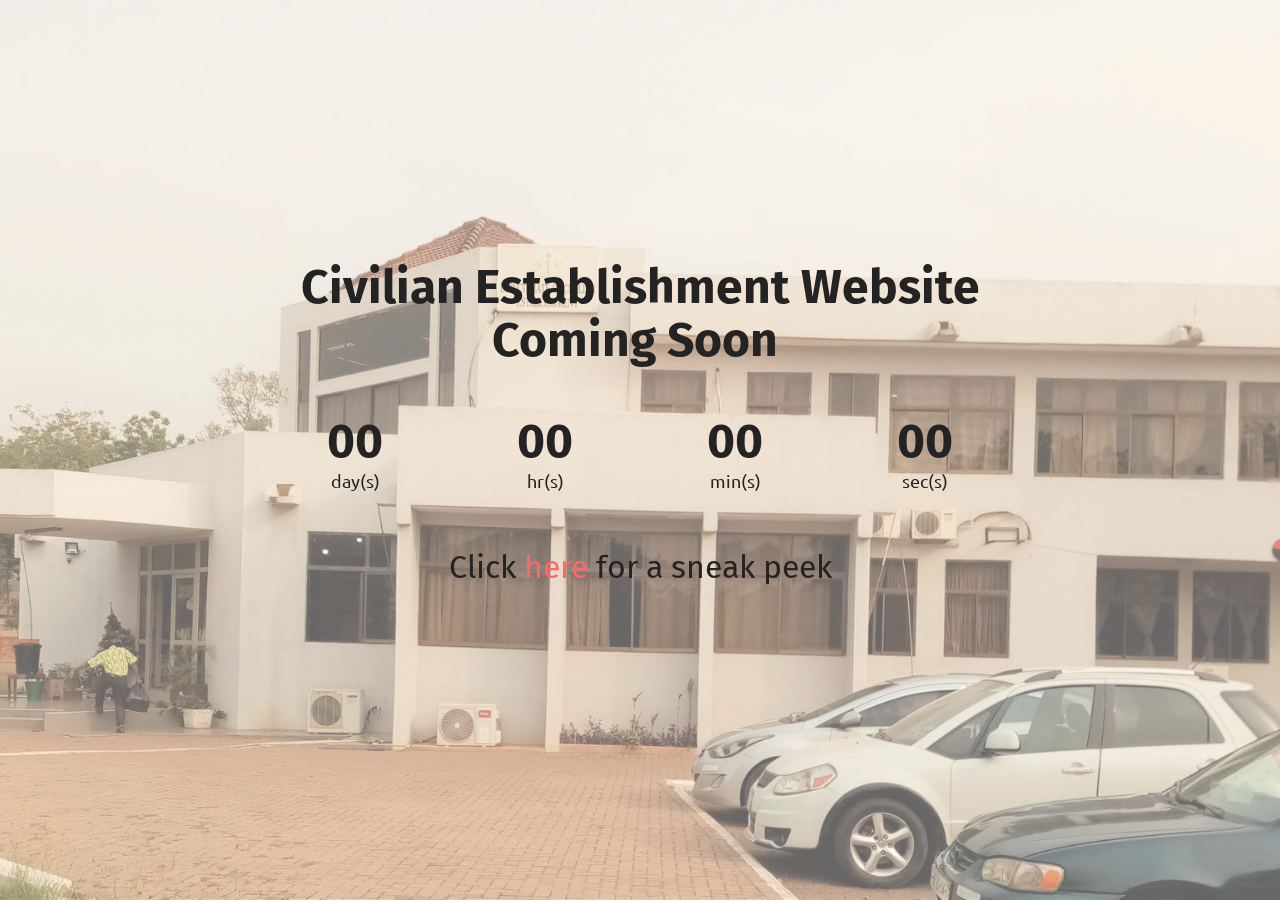
<file: index.html>
<!DOCTYPE html>
<html  >
<head>
  <!-- Site made with Mobirise Website Builder v5.2.0, https://mobirise.com -->
  <meta charset="UTF-8">
  <meta http-equiv="X-UA-Compatible" content="IE=edge">
  <meta name="generator" content="Mobirise v5.2.0, mobirise.com">
  <meta name="viewport" content="width=device-width, initial-scale=1, minimum-scale=1">
  <link rel="shortcut icon" href="assets/images/gaf-logo-102x105.png" type="image/x-icon">
  <meta name="description" content="">
  
  
  <title>Countdown</title>
  <link rel="stylesheet" href="assets/tether/tether.min.css">
  <link rel="stylesheet" href="assets/bootstrap/css/bootstrap.min.css">
  <link rel="stylesheet" href="assets/bootstrap/css/bootstrap-grid.min.css">
  <link rel="stylesheet" href="assets/bootstrap/css/bootstrap-reboot.min.css">
  <link rel="stylesheet" href="assets/theme/css/style.css">
  <link rel="preload" as="style" href="assets/mobirise/css/mbr-additional.css"><link rel="stylesheet" href="assets/mobirise/css/mbr-additional.css" type="text/css">
  
  
  
  
</head>
<body>
  
  <section class="countdown2 cid-snkxSkwR3z mbr-fullscreen mbr-parallax-background" id="countdown2-1i">
    
    <div class="mbr-overlay" style="opacity: 0.4; background-color: rgb(255, 255, 255);">
    </div>
    <div class="container">
        <div class="row justify-content-center">
            <div class="col-lg-8">
                <h3 class="mbr-section-title mb-5 align-center mbr-fonts-style display-2"><strong>Civilian Establishment Website 
</strong><div><strong>Coming Soon&nbsp;</strong></div></h3>
                
                <div class="countdown-cont align-center mb-5">
                    <div class="daysCountdown col-xs-3 col-sm-3 col-md-3" title="day(s)"></div>
                    <div class="hoursCountdown col-xs-3 col-sm-3 col-md-3" title="hr(s)"></div>
                    <div class="minutesCountdown col-xs-3 col-sm-3 col-md-3" title="min(s)"></div>
                    <div class="secondsCountdown col-xs-3 col-sm-3 col-md-3" title="sec(s)"></div>
                    <div class="countdown" data-due-date="2021/03/08."></div>
                </div>
                <p class="mbr-text mb-5 align-center mbr-fonts-style display-5">
                    Click <a href="home.html#slider3-1f" class="text-secondary">here </a>for a sneak peek
                </p>
            </div>
        </div>
       
    </div>
</section>
<section style="background-color: #fff; font-family: -apple-system, BlinkMacSystemFont, 'Segoe UI', 'Roboto', 'Helvetica Neue', Arial, sans-serif; color:#aaa; font-size:12px; padding: 0; align-items: center; display: flex;">
<a href="https://mobirise.site/c"></a>

 
 </section><script src="assets/web/assets/jquery/jquery.min.js"></script>  <script src="assets/popper/popper.min.js"></script>  <script src="assets/tether/tether.min.js"></script>  <script src="assets/bootstrap/js/bootstrap.min.js"></script>  <script src="assets/smoothscroll/smooth-scroll.js"></script>  <script src="assets/countdown/jquery.countdown.min.js"></script>  <script src="assets/parallax/jarallax.min.js"></script>  <script src="assets/theme/js/script.js"></script>  <script src="assets/formoid/formoid.min.js"></script>  
  
  
 <div id="scrollToTop" class="scrollToTop mbr-arrow-up"><a style="text-align: center;"><i class="mbr-arrow-up-icon mbr-arrow-up-icon-cm cm-icon cm-icon-smallarrow-up"></i></a></div>
  </body>
</html>
</file>
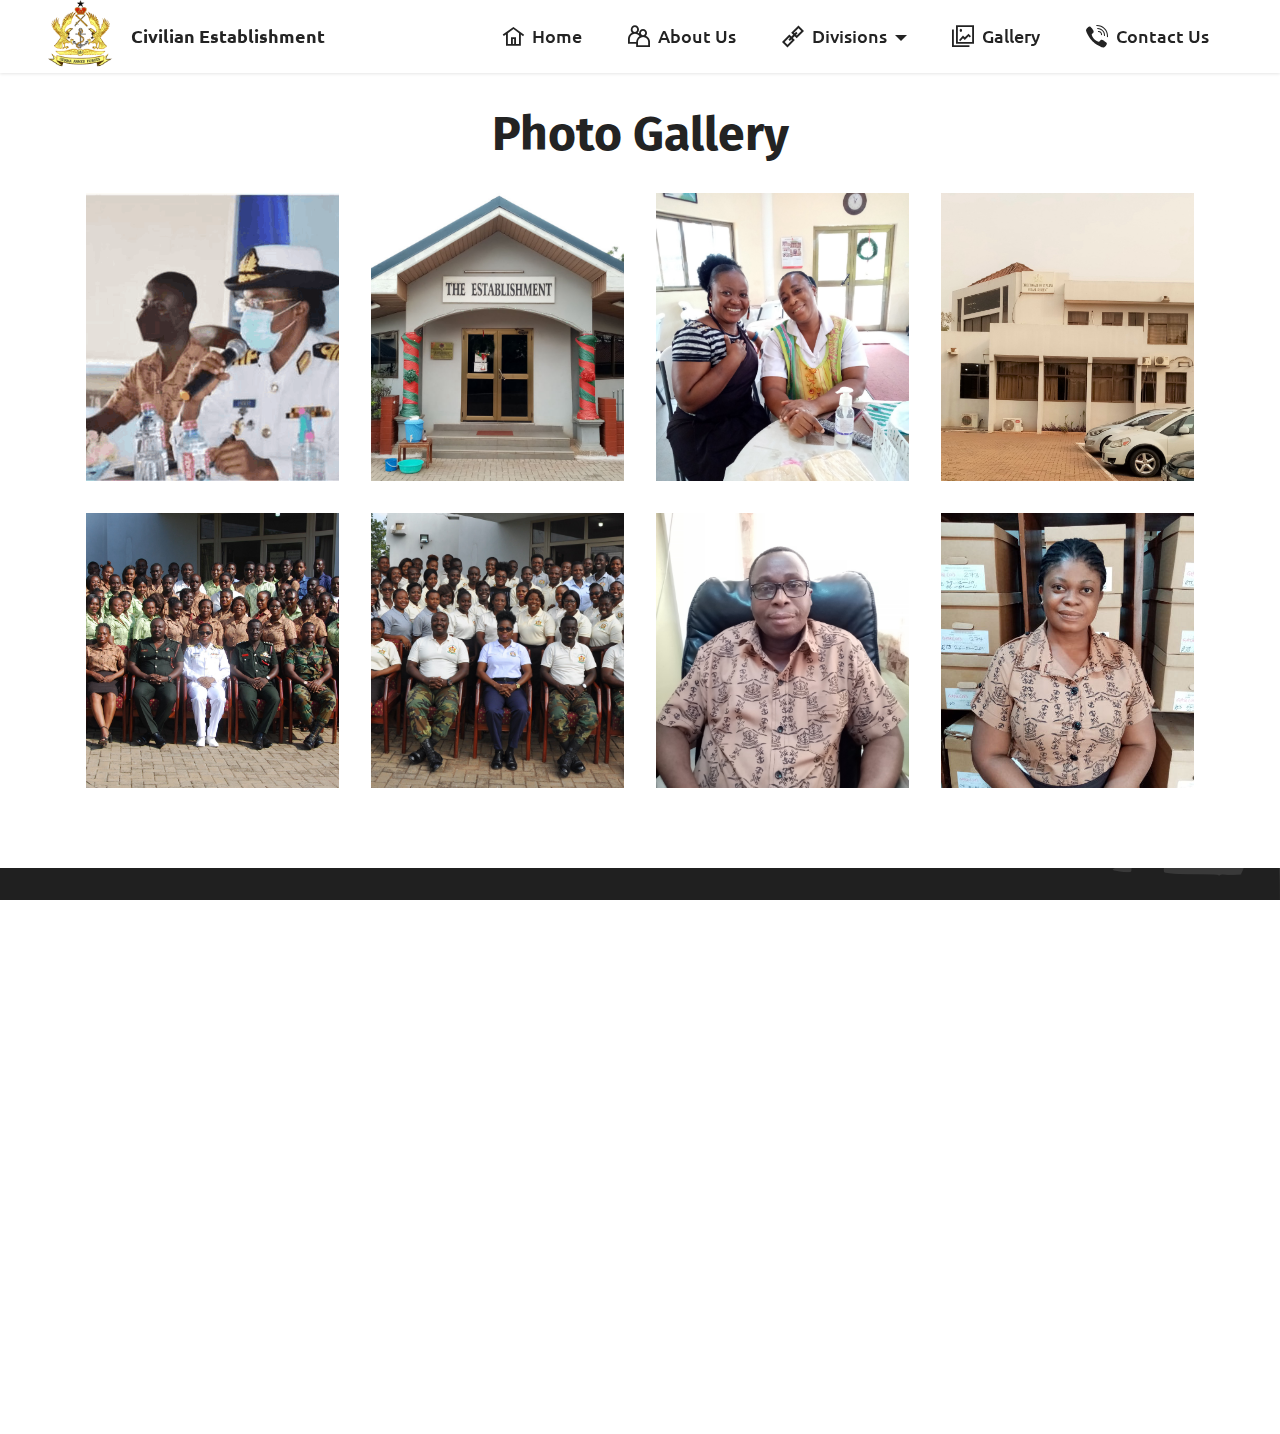
<file: gallery.html>
<!DOCTYPE html>
<html  >
<head>
  <!-- Site made with Mobirise Website Builder v5.2.0, https://mobirise.com -->
  <meta charset="UTF-8">
  <meta http-equiv="X-UA-Compatible" content="IE=edge">
  <meta name="generator" content="Mobirise v5.2.0, mobirise.com">
  <meta name="viewport" content="width=device-width, initial-scale=1, minimum-scale=1">
  <link rel="shortcut icon" href="assets/images/gaf-logo-102x105.png" type="image/x-icon">
  <meta name="description" content="Civilian Establishment Photo Gallery">
  
  
  <title>Gallery</title>
  <link rel="stylesheet" href="assets/web/assets/mobirise-icons2/mobirise2.css">
  <link rel="stylesheet" href="assets/tether/tether.min.css">
  <link rel="stylesheet" href="assets/bootstrap/css/bootstrap.min.css">
  <link rel="stylesheet" href="assets/bootstrap/css/bootstrap-grid.min.css">
  <link rel="stylesheet" href="assets/bootstrap/css/bootstrap-reboot.min.css">
  <link rel="stylesheet" href="assets/dropdown/css/style.css">
  <link rel="stylesheet" href="assets/socicon/css/styles.css">
  <link rel="stylesheet" href="assets/theme/css/style.css">
  <link rel="preload" as="style" href="assets/mobirise/css/mbr-additional.css"><link rel="stylesheet" href="assets/mobirise/css/mbr-additional.css" type="text/css">
  
  
  
  
</head>
<body>
  
  <section class="menu menu3 cid-smLcj5bQIJ" once="menu" id="menu3-7">
    
    <nav class="navbar navbar-dropdown navbar-fixed-top navbar-expand-lg">
        <div class="container-fluid">
            <div class="navbar-brand">
                <span class="navbar-logo">
                    <a href="home.html#slider3-1f">
                        <img src="assets/images/gaf-logo-102x105.png" alt="GAF(CE)" style="height: 4.5rem;">
                    </a>
                </span>
                <span class="navbar-caption-wrap"><a class="navbar-caption text-black text-primary display-7" href="home.html#slider3-1f">Civilian Establishment</a></span>
            </div>
            <button class="navbar-toggler" type="button" data-toggle="collapse" data-target="#navbarSupportedContent" aria-controls="navbarNavAltMarkup" aria-expanded="false" aria-label="Toggle navigation">
                <div class="hamburger">
                    <span></span>
                    <span></span>
                    <span></span>
                    <span></span>
                </div>
            </button>
            <div class="collapse navbar-collapse" id="navbarSupportedContent">
                <ul class="navbar-nav nav-dropdown nav-right" data-app-modern-menu="true"><li class="nav-item"><a class="nav-link link text-black text-primary display-4" href="home.html#slider3-1f"><span class="mobi-mbri mobi-mbri-home mbr-iconfont mbr-iconfont-btn"></span>
                            Home</a></li><li class="nav-item"><a class="nav-link link text-black text-primary display-4" href="home.html#header5-1a"><span class="mobi-mbri mobi-mbri-users mbr-iconfont mbr-iconfont-btn"></span>
                            About Us</a></li>
                    <li class="nav-item dropdown"><a class="nav-link link text-black dropdown-toggle display-4" href="#" data-toggle="dropdown-submenu" aria-expanded="false"><span class="mobi-mbri mobi-mbri-link mbr-iconfont mbr-iconfont-btn"></span>
                            Divisions</a><div class="dropdown-menu"><a class="text-black dropdown-item text-primary display-4" href="home.html#features17-1j" aria-expanded="false"><span class="mobi-mbri mobi-mbri-extension mbr-iconfont mbr-iconfont-btn"></span>DCE-CEO's Office<br></a><a class="text-black dropdown-item text-primary display-4" href="home.html#features16-5" aria-expanded="false"><span class="mobi-mbri mobi-mbri-extension mbr-iconfont mbr-iconfont-btn"></span>Records (DIV I)<br></a><a class="text-black dropdown-item text-primary display-4" href="home.html#features17-f" aria-expanded="false"><span class="mobi-mbri mobi-mbri-extension mbr-iconfont mbr-iconfont-btn"></span>Employment (DIV II)<br></a><a class="text-black dropdown-item text-primary display-4" href="home.html#features16-g" aria-expanded="false"><span class="mobi-mbri mobi-mbri-extension mbr-iconfont mbr-iconfont-btn"></span>Personnel Occurences (DIV III)<br></a><a class="text-black dropdown-item text-primary display-4" href="home.html#features17-h" aria-expanded="false"><span class="mobi-mbri mobi-mbri-extension mbr-iconfont mbr-iconfont-btn"></span>Training/Welfare (DIV IV)<br></a><a class="text-black dropdown-item text-primary display-4" href="home.html#features16-i" aria-expanded="false"><span class="mobi-mbri mobi-mbri-extension mbr-iconfont mbr-iconfont-btn"></span>Pension/Accounts (DIV V)<br></a><a class="text-black dropdown-item text-primary display-4" href="home.html#features17-j" aria-expanded="false"><span class="mobi-mbri mobi-mbri-extension mbr-iconfont mbr-iconfont-btn"></span>Archives (DIV VI)<br></a><a class="text-black dropdown-item text-primary display-4" href="home.html#features16-1e" aria-expanded="false"><span class="mobi-mbri mobi-mbri-extension mbr-iconfont mbr-iconfont-btn"></span>IT&nbsp; Office<br></a></div></li>
                    <li class="nav-item"><a class="nav-link link text-black text-primary display-4" href="gallery.html#gallery4-c"><span class="mobi-mbri mobi-mbri-photo mbr-iconfont mbr-iconfont-btn"></span>Gallery</a></li><li class="nav-item"><a class="nav-link link text-black text-primary display-4" href="home.html#footer2-19"><span class="socicon socicon-viber mbr-iconfont mbr-iconfont-btn"></span>Contact Us</a>
                    </li></ul>
                
                
            </div>
        </div>
    </nav>
</section>

<section class="gallery4 mbr-gallery cid-smLATJA85j" id="gallery4-c">
    

    

    <div class="container">
        <div class="mbr-section-head">
            <h3 class="mbr-section-title mbr-fonts-style align-center m-0 display-2"><strong>Photo Gallery</strong></h3>
            
        </div>
        <div class="row mbr-gallery mt-4">
            <div class="col-12 col-md-6 col-lg-3 item gallery-image">
                <div class="item-wrapper" data-toggle="modal" data-target="#soDrHOjDXO-modal">
                    <img class="w-100" src="assets/images/ce2-593x395.png" alt="" data-slide-to="0" data-target="#lb-soDrHOjDXO">
                    <div class="icon-wrapper">
                        <span class="mobi-mbri mobi-mbri-search mbr-iconfont mbr-iconfont-btn"></span>
                    </div>
                </div>
                
            </div>
            <div class="col-12 col-md-6 col-lg-3 item gallery-image">
                <div class="item-wrapper" data-toggle="modal" data-target="#soDrHOjDXO-modal">
                    <img class="w-100" src="assets/images/the-establishment-canteen-1108x826.jpg" alt="" data-slide-to="1" data-target="#lb-soDrHOjDXO">
                    <div class="icon-wrapper">
                        <span class="mobi-mbri mobi-mbri-search mbr-iconfont mbr-iconfont-btn"></span>
                    </div>
                </div>
                
            </div><div class="col-12 col-md-6 col-lg-3 item gallery-image">
                <div class="item-wrapper" data-toggle="modal" data-target="#soDrHOjDXO-modal">
                    <img class="w-100" src="assets/images/canteen-staff-3120x4160.jpeg" alt="" data-slide-to="2" data-target="#lb-soDrHOjDXO">
                    <div class="icon-wrapper">
                        <span class="mobi-mbri mobi-mbri-search mbr-iconfont mbr-iconfont-btn"></span>
                    </div>
                </div>
                
            </div><div class="col-12 col-md-6 col-lg-3 item gallery-image">
                <div class="item-wrapper" data-toggle="modal" data-target="#soDrHOjDXO-modal">
                    <img class="w-100" src="assets/images/ce-building-4107x2219.jpg" alt="" data-slide-to="3" data-target="#lb-soDrHOjDXO">
                    <div class="icon-wrapper">
                        <span class="mobi-mbri mobi-mbri-search mbr-iconfont mbr-iconfont-btn"></span>
                    </div>
                </div>
                
            </div><div class="col-12 col-md-6 col-lg-3 item gallery-image">
                <div class="item-wrapper" data-toggle="modal" data-target="#soDrHOjDXO-modal">
                    <img class="w-100" src="assets/images/ce-group-picture-2019-3718x1794.jpg" alt="" data-slide-to="4" data-target="#lb-soDrHOjDXO">
                    <div class="icon-wrapper">
                        <span class="mobi-mbri mobi-mbri-search mbr-iconfont mbr-iconfont-btn"></span>
                    </div>
                </div>
                
            </div><div class="col-12 col-md-6 col-lg-3 item gallery-image">
                <div class="item-wrapper" data-toggle="modal" data-target="#soDrHOjDXO-modal">
                    <img class="w-100" src="assets/images/ce-group-picture-2019-2-3194x1599.jpg" alt="" data-slide-to="5" data-target="#lb-soDrHOjDXO">
                    <div class="icon-wrapper">
                        <span class="mobi-mbri mobi-mbri-search mbr-iconfont mbr-iconfont-btn"></span>
                    </div>
                </div>
                
            </div><div class="col-12 col-md-6 col-lg-3 item gallery-image">
                <div class="item-wrapper" data-toggle="modal" data-target="#soDrHOjDXO-modal">
                    <img class="w-100" src="assets/images/oic-it-kponor-divine-kwaku-3103x3370.jpg" alt="" data-slide-to="6" data-target="#lb-soDrHOjDXO">
                    <div class="icon-wrapper">
                        <span class="mobi-mbri mobi-mbri-search mbr-iconfont mbr-iconfont-btn"></span>
                    </div>
                </div>
                
            </div><div class="col-12 col-md-6 col-lg-3 item gallery-image">
                <div class="item-wrapper" data-toggle="modal" data-target="#soDrHOjDXO-modal">
                    <img class="w-100" src="assets/images/oic-division-vi-archives-larbi-regina-506x524.jpg" alt="" data-slide-to="7" data-target="#lb-soDrHOjDXO">
                    <div class="icon-wrapper">
                        <span class="mobi-mbri mobi-mbri-search mbr-iconfont mbr-iconfont-btn"></span>
                    </div>
                </div>
                
            </div>
            
            
        </div>

        <div class="modal mbr-slider" tabindex="-1" role="dialog" aria-hidden="true" id="soDrHOjDXO-modal">
            <div class="modal-dialog" role="document">
                <div class="modal-content">
                    <div class="modal-body">
                        <div class="carousel slide carousel-fade" id="lb-soDrHOjDXO" data-ride="carousel" data-interval="5000">
                            <div class="carousel-inner">
                                <div class="carousel-item active">
                                    <img class="d-block w-100" src="assets/images/ce2-593x395.png" alt="">
                                </div>
                                <div class="carousel-item">
                                    <img class="d-block w-100" src="assets/images/the-establishment-canteen-1108x826.jpg" alt="">
                                </div><div class="carousel-item">
                                    <img class="d-block w-100" src="assets/images/canteen-staff-3120x4160.jpeg" alt="">
                                </div><div class="carousel-item">
                                    <img class="d-block w-100" src="assets/images/ce-building-4107x2219.jpg" alt="">
                                </div><div class="carousel-item">
                                    <img class="d-block w-100" src="assets/images/ce-group-picture-2019-3718x1794.jpg" alt="">
                                </div><div class="carousel-item">
                                    <img class="d-block w-100" src="assets/images/ce-group-picture-2019-2-3194x1599.jpg" alt="">
                                </div><div class="carousel-item">
                                    <img class="d-block w-100" src="assets/images/oic-it-kponor-divine-kwaku-3103x3370.jpg" alt="">
                                </div><div class="carousel-item">
                                    <img class="d-block w-100" src="assets/images/oic-division-vi-archives-larbi-regina-506x524.jpg" alt="">
                                </div>
                                
                                
                            </div>
                            <ol class="carousel-indicators">
                                <li data-slide-to="0" class="active" data-target="#lb-soDrHOjDXO"></li>
                                <li data-slide-to="1" data-target="#lb-soDrHOjDXO"></li><li data-slide-to="2" data-target="#lb-soDrHOjDXO"></li><li data-slide-to="3" data-target="#lb-soDrHOjDXO"></li><li data-slide-to="4" data-target="#lb-soDrHOjDXO"></li><li data-slide-to="5" data-target="#lb-soDrHOjDXO"></li><li data-slide-to="6" data-target="#lb-soDrHOjDXO"></li><li data-slide-to="7" data-target="#lb-soDrHOjDXO"></li>
                                
                                
                            </ol>
                            <a role="button" href="" class="close" data-dismiss="modal" aria-label="Close">
                            </a>
                            <a class="carousel-control-prev carousel-control" role="button" data-slide="prev" href="#lb-soDrHOjDXO">
                                <span class="mobi-mbri mobi-mbri-arrow-prev" aria-hidden="true"></span>
                                <span class="sr-only">Previous</span>
                            </a>
                            <a class="carousel-control-next carousel-control" role="button" data-slide="next" href="#lb-soDrHOjDXO">
                                <span class="mobi-mbri mobi-mbri-arrow-next" aria-hidden="true"></span>
                                <span class="sr-only">Next</span>
                            </a>
                        </div>
                    </div>
                </div>
            </div>
        </div>
    </div>
</section>

<section class="cid-soDpdfLAPK mbr-reveal" id="footer2-1k">

    

    <div class="mbr-overlay" style="opacity: 0.9; background-color: rgb(35, 35, 35);"></div>

    <div class="container">
        <div class="media-container-row content mbr-white">
            <div class="col-12 col-md-4 mbr-fonts-style display-7">
                <p class="mbr-text">
                    <strong>Address</strong>
<br>Directorate of Civilian Establishment<br>General Headquarters<br>Burma Camp&nbsp;<br>
                    Accra<br>
                    <br><strong>Contacts</strong>
<br>Phone : <a href="tel:+233302763539" class="text-primary">+233 302 763 539</a><br>Email : <a href="mailto:cedirectorate@gmail.com" class="text-primary">cedirectorate@gmail.com</a></p>
            </div>
            <div class="col-12 col-md-3 mbr-fonts-style display-7">
                <p class="mbr-text">
                    <strong>Links</strong>
<br><a href="http://gafonline.mil.gh" class="text-primary" target="_blank">Ghana Armed Forces</a><br><a class="text-primary" href="https://gafrecruitment.mil.gh/" target="_blank">Apply to Join GAF</a>&nbsp;<br><a href="http://navy.gafonline.mil.gh" class="text-primary" target="_blank">Ghana Navy</a><br>
<a href="http://mod.gov.gh/" class="text-primary" target="_blank">Ministry of Defence</a><br>
<br></p>
            </div>
            <div class="col-12 col-md-6">
                <div class="google-map"><iframe frameborder="0" style="border:0" src="https://www.google.com/maps/embed/v1/place?key=AIzaSyDk89J4FSunMF33ruMVWJaJht_Ro0kvoXs&amp;q=5.586625, -0.154125" allowfullscreen=""></iframe></div>
            </div>
        </div>
        <div class="footer-lower">
            <div class="media-container-row">
                <div class="col-sm-12">
                    <hr>
                </div>
            </div>
            <div class="media-container-row mbr-white">
                <div class="col-sm-6 copyright">
                    <p class="mbr-text mbr-fonts-style display-7"><em>
                        © Copyright 2021 GHQ(DIT) - All Rights Reserved
                    </em></p>
                </div>
                <div class="col-md-6">
                    
                </div>
            </div>
        </div>
    </div>
</section>
<section style="background-color: #fff; font-family: -apple-system, BlinkMacSystemFont, 'Segoe UI', 'Roboto', 'Helvetica Neue', Arial, sans-serif; color:#aaa; font-size:12px; padding: 0; align-items: center; display: flex;"><a href="https://mobirise.site/v"></a><script src="assets/web/assets/jquery/jquery.min.js"></script>  <script src="assets/popper/popper.min.js"></script>  <script src="assets/tether/tether.min.js"></script>  <script src="assets/bootstrap/js/bootstrap.min.js"></script>  <script src="assets/smoothscroll/smooth-scroll.js"></script>  <script src="assets/dropdown/js/nav-dropdown.js"></script>  <script src="assets/dropdown/js/navbar-dropdown.js"></script>  <script src="assets/touchswipe/jquery.touch-swipe.min.js"></script>  <script src="assets/theme/js/script.js"></script>  
  
  
 <div id="scrollToTop" class="scrollToTop mbr-arrow-up"><a style="text-align: center;"><i class="mbr-arrow-up-icon mbr-arrow-up-icon-cm cm-icon cm-icon-smallarrow-up"></i></a></div>
  </body>
</html>
</file>
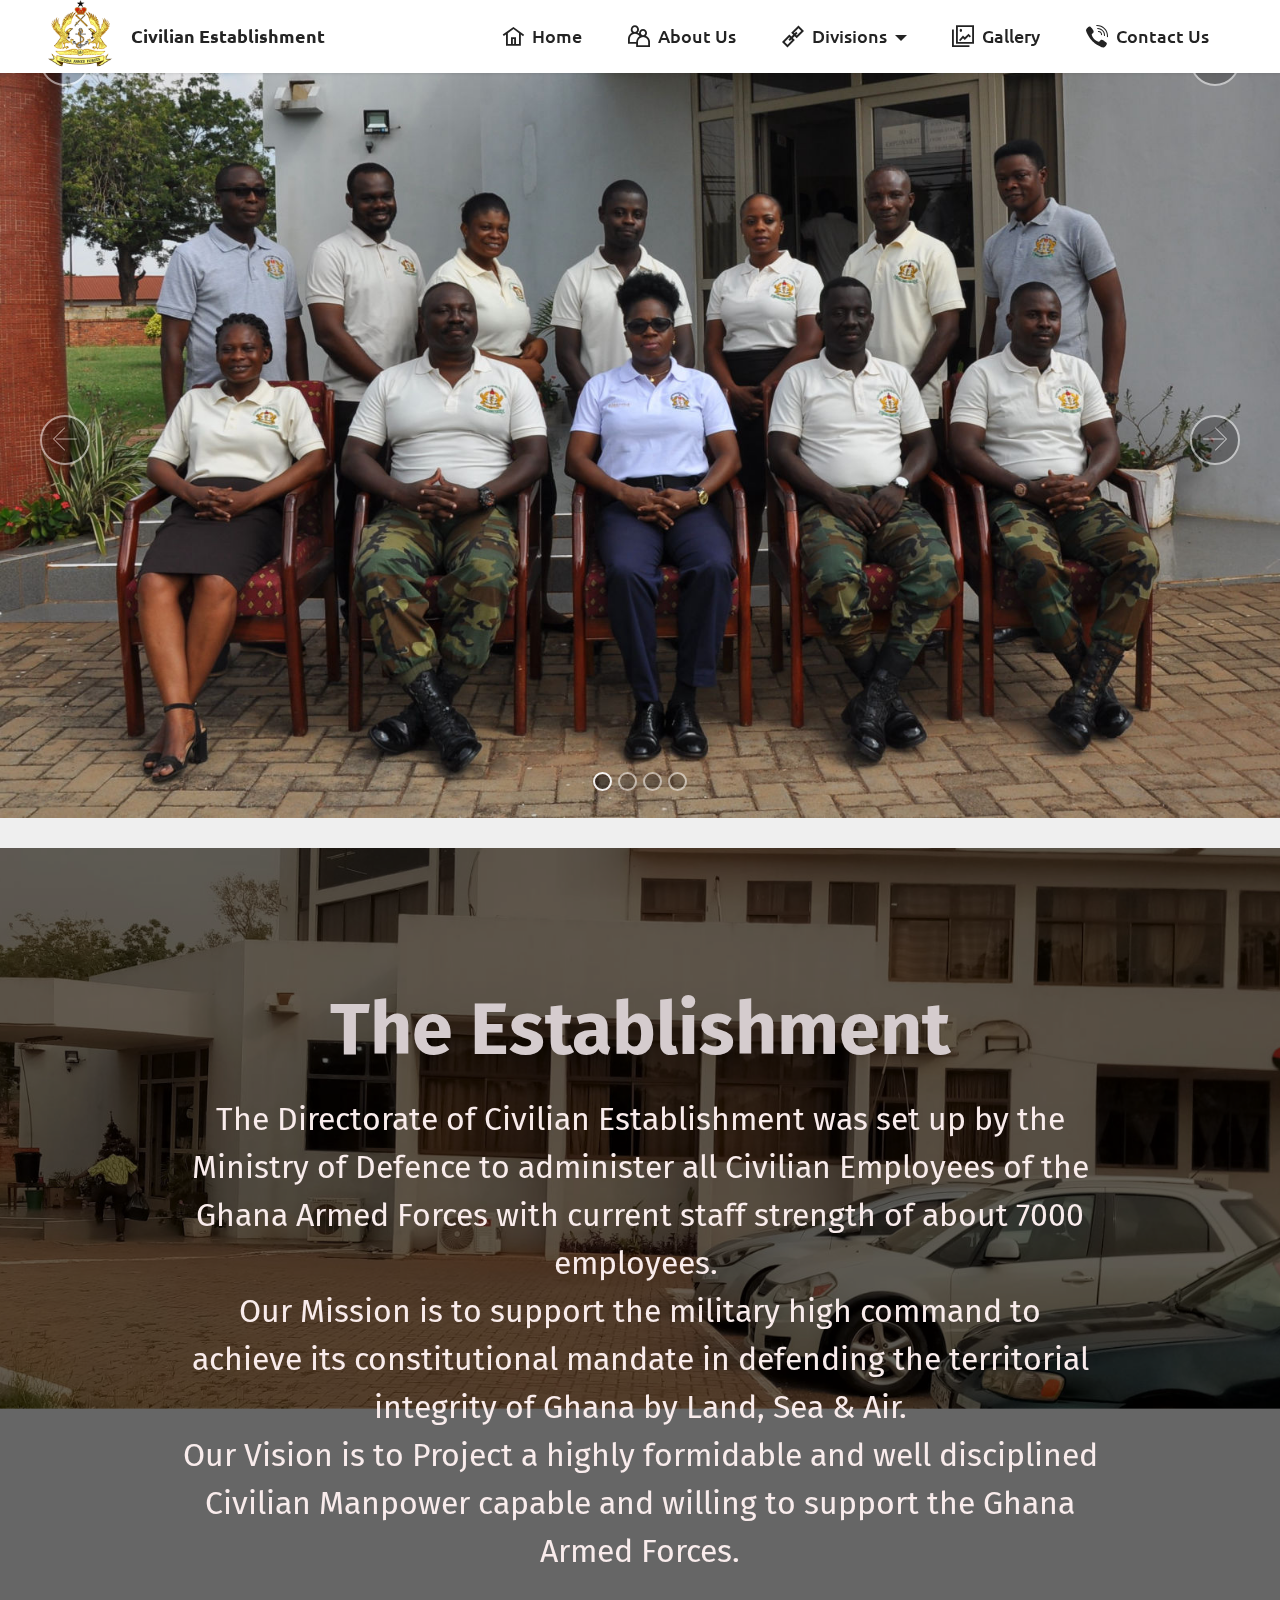
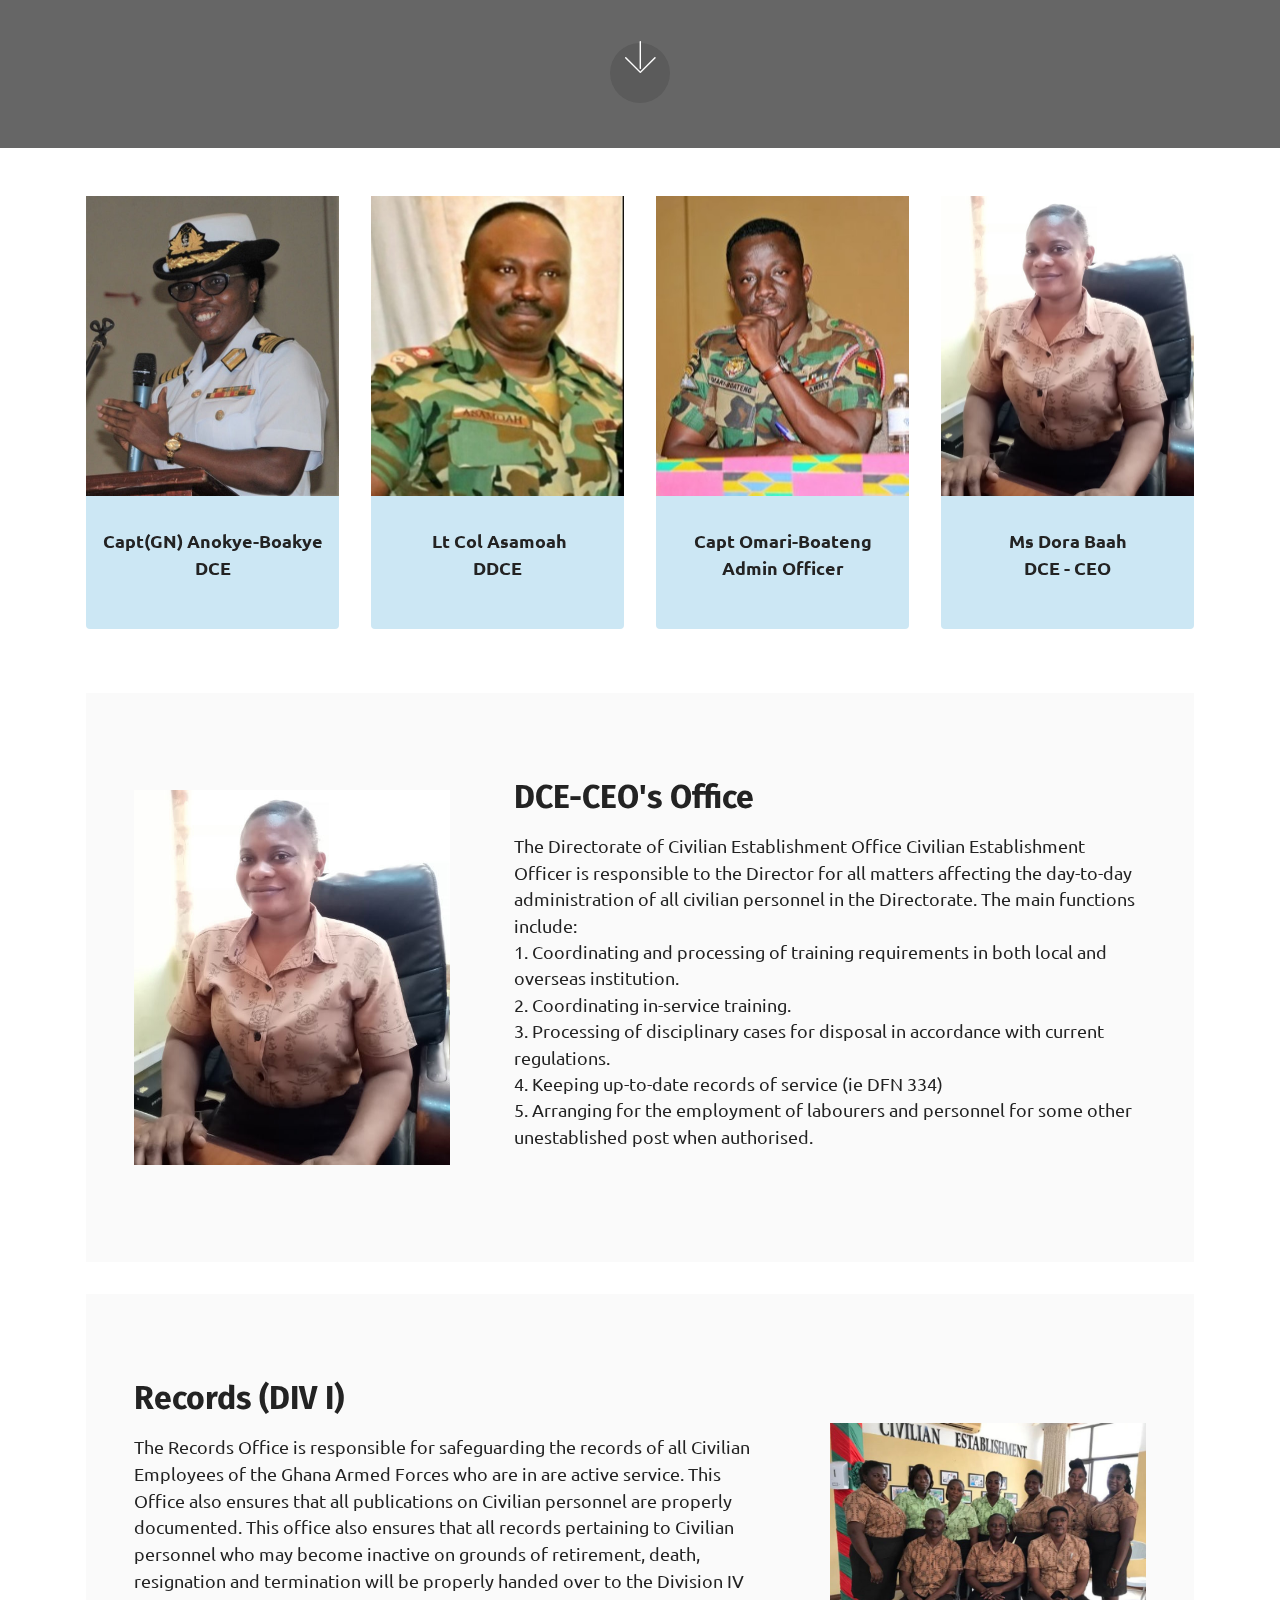
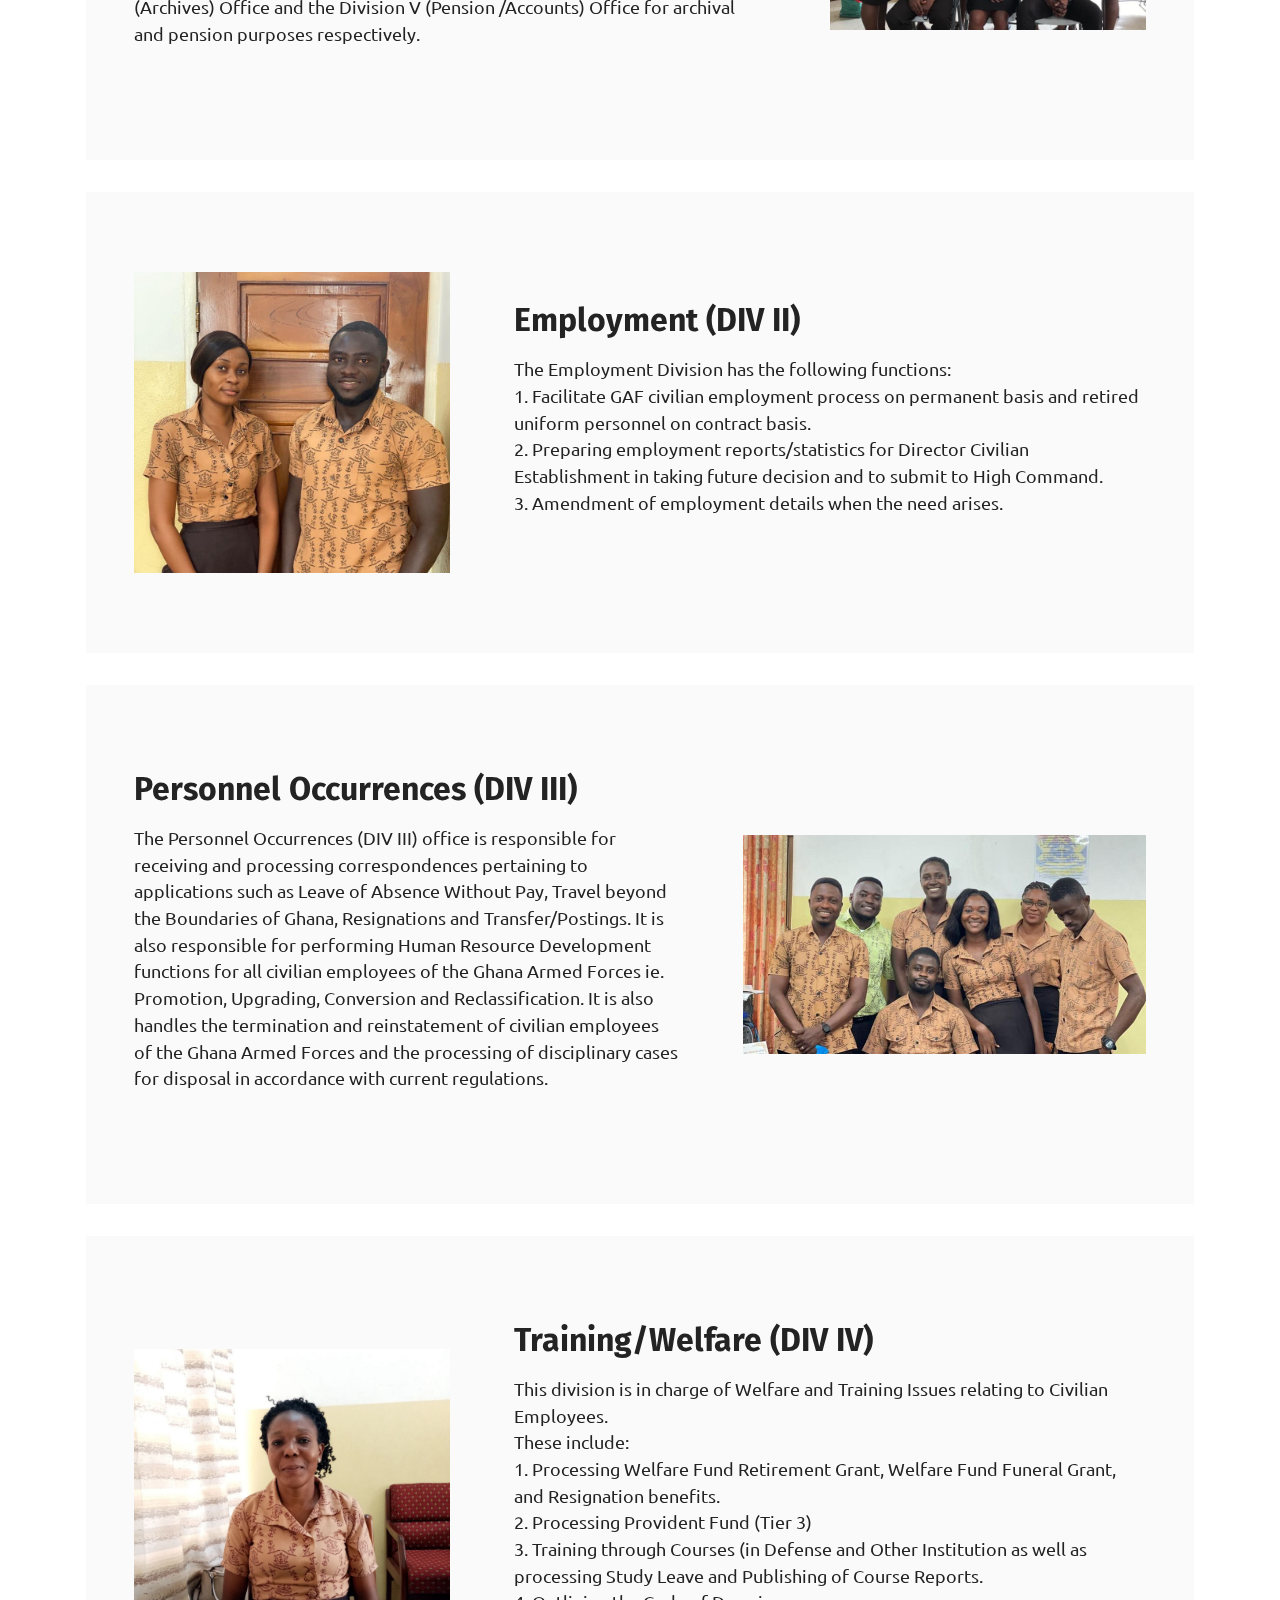
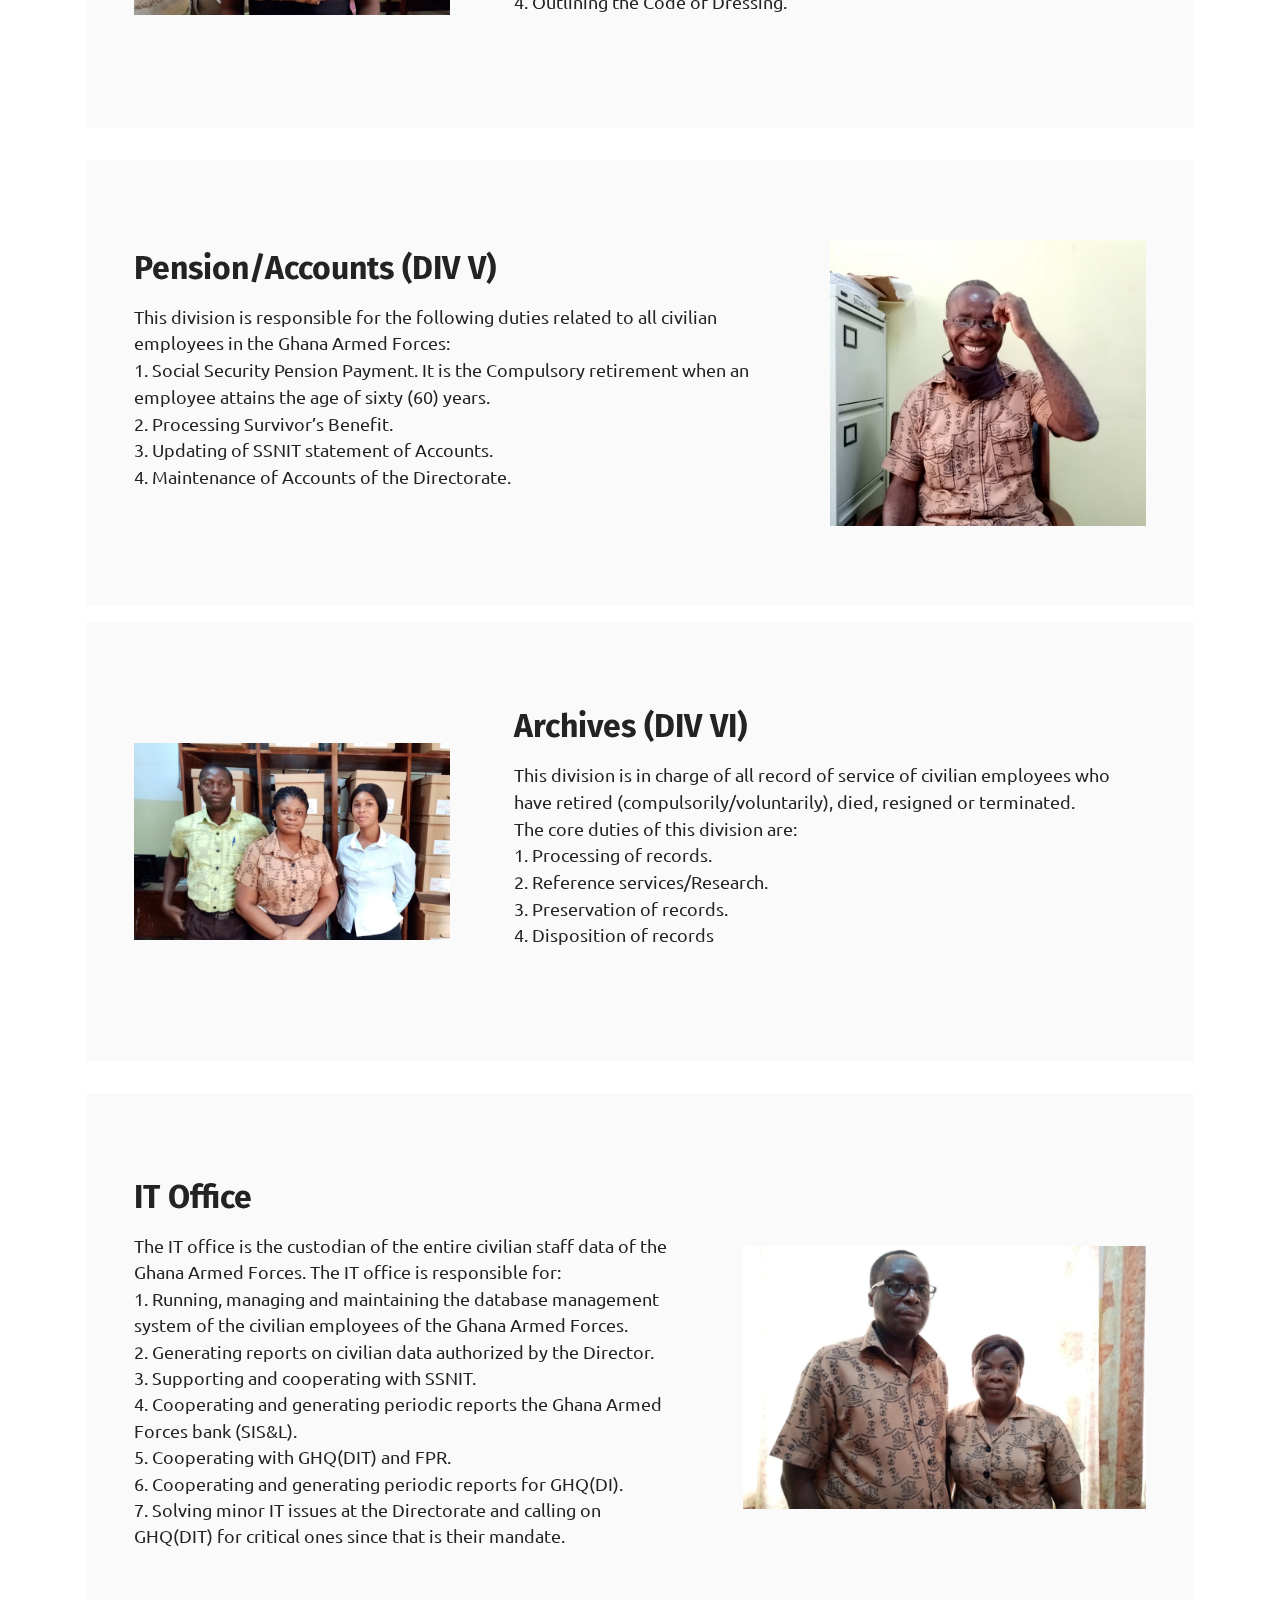
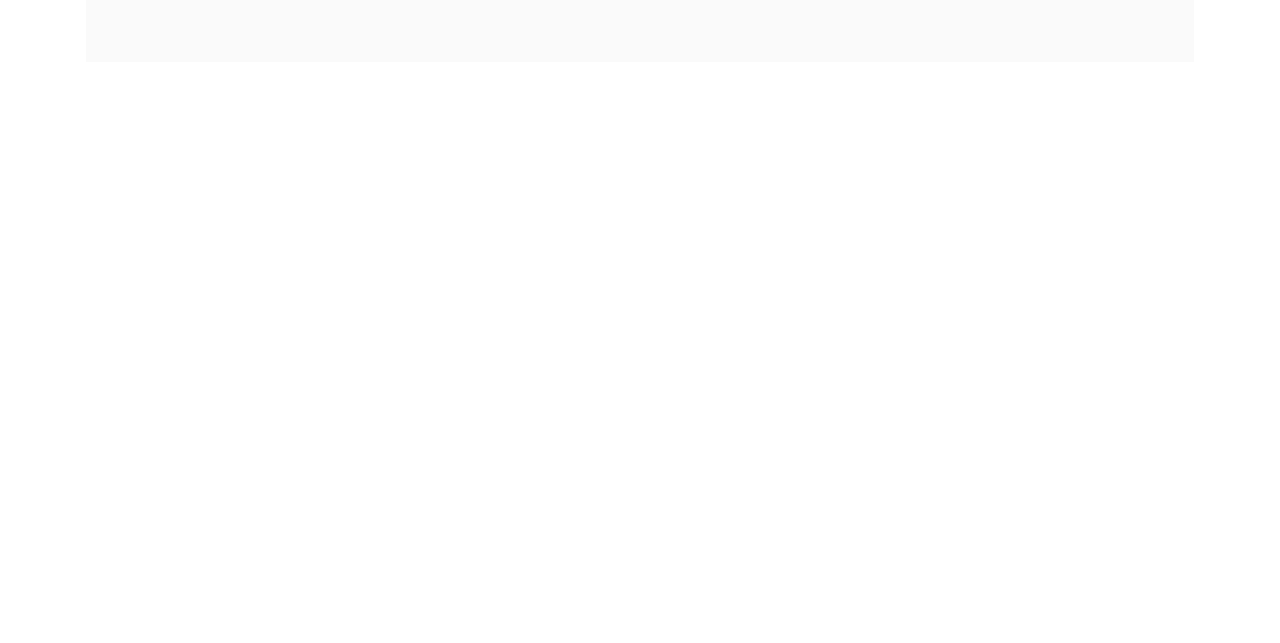
<file: home.html>
<!DOCTYPE html>
<html  >
<head>
  <!-- Site made with Mobirise Website Builder v5.2.0, https://mobirise.com -->
  <meta charset="UTF-8">
  <meta http-equiv="X-UA-Compatible" content="IE=edge">
  <meta name="generator" content="Mobirise v5.2.0, mobirise.com">
  <meta name="viewport" content="width=device-width, initial-scale=1, minimum-scale=1">
  <link rel="shortcut icon" href="assets/images/gaf-logo-102x105.png" type="image/x-icon">
  <meta name="description" content="Civilian Workforce in the Ghana Armed Forces">
  
  
  <title>Civilian Establishment</title>
  <link rel="stylesheet" href="assets/web/assets/mobirise-icons2/mobirise2.css">
  <link rel="stylesheet" href="assets/web/assets/mobirise-icons/mobirise-icons.css">
  <link rel="stylesheet" href="assets/tether/tether.min.css">
  <link rel="stylesheet" href="assets/bootstrap/css/bootstrap.min.css">
  <link rel="stylesheet" href="assets/bootstrap/css/bootstrap-grid.min.css">
  <link rel="stylesheet" href="assets/bootstrap/css/bootstrap-reboot.min.css">
  <link rel="stylesheet" href="assets/dropdown/css/style.css">
  <link rel="stylesheet" href="assets/socicon/css/styles.css">
  <link rel="stylesheet" href="assets/theme/css/style.css">
  <link rel="preload" as="style" href="assets/mobirise/css/mbr-additional.css"><link rel="stylesheet" href="assets/mobirise/css/mbr-additional.css" type="text/css">
  
  
  
  
</head>
<body>
  
  <section class="menu menu3 cid-smLcj5bQIJ" once="menu" id="menu3-0">
    
    <nav class="navbar navbar-dropdown navbar-fixed-top navbar-expand-lg">
        <div class="container-fluid">
            <div class="navbar-brand">
                <span class="navbar-logo">
                    <a href="home.html#slider3-1f">
                        <img src="assets/images/gaf-logo-102x105.png" alt="GAF(CE)" style="height: 4.5rem;">
                    </a>
                </span>
                <span class="navbar-caption-wrap"><a class="navbar-caption text-black text-primary display-7" href="home.html#slider3-1f">Civilian Establishment</a></span>
            </div>
            <button class="navbar-toggler" type="button" data-toggle="collapse" data-target="#navbarSupportedContent" aria-controls="navbarNavAltMarkup" aria-expanded="false" aria-label="Toggle navigation">
                <div class="hamburger">
                    <span></span>
                    <span></span>
                    <span></span>
                    <span></span>
                </div>
            </button>
            <div class="collapse navbar-collapse" id="navbarSupportedContent">
                <ul class="navbar-nav nav-dropdown nav-right" data-app-modern-menu="true"><li class="nav-item"><a class="nav-link link text-black text-primary display-4" href="home.html#slider3-1f"><span class="mobi-mbri mobi-mbri-home mbr-iconfont mbr-iconfont-btn"></span>
                            Home</a></li><li class="nav-item"><a class="nav-link link text-black text-primary display-4" href="home.html#header5-1a"><span class="mobi-mbri mobi-mbri-users mbr-iconfont mbr-iconfont-btn"></span>
                            About Us</a></li>
                    <li class="nav-item dropdown"><a class="nav-link link text-black dropdown-toggle display-4" href="#" data-toggle="dropdown-submenu" aria-expanded="false"><span class="mobi-mbri mobi-mbri-link mbr-iconfont mbr-iconfont-btn"></span>
                            Divisions</a><div class="dropdown-menu"><a class="text-black dropdown-item text-primary display-4" href="home.html#features17-1j" aria-expanded="false"><span class="mobi-mbri mobi-mbri-extension mbr-iconfont mbr-iconfont-btn"></span>DCE-CEO's Office<br></a><a class="text-black dropdown-item text-primary display-4" href="home.html#features16-5" aria-expanded="false"><span class="mobi-mbri mobi-mbri-extension mbr-iconfont mbr-iconfont-btn"></span>Records (DIV I)<br></a><a class="text-black dropdown-item text-primary display-4" href="home.html#features17-f" aria-expanded="false"><span class="mobi-mbri mobi-mbri-extension mbr-iconfont mbr-iconfont-btn"></span>Employment (DIV II)<br></a><a class="text-black dropdown-item text-primary display-4" href="home.html#features16-g" aria-expanded="false"><span class="mobi-mbri mobi-mbri-extension mbr-iconfont mbr-iconfont-btn"></span>Personnel Occurences (DIV III)<br></a><a class="text-black dropdown-item text-primary display-4" href="home.html#features17-h" aria-expanded="false"><span class="mobi-mbri mobi-mbri-extension mbr-iconfont mbr-iconfont-btn"></span>Training/Welfare (DIV IV)<br></a><a class="text-black dropdown-item text-primary display-4" href="home.html#features16-i" aria-expanded="false"><span class="mobi-mbri mobi-mbri-extension mbr-iconfont mbr-iconfont-btn"></span>Pension/Accounts (DIV V)<br></a><a class="text-black dropdown-item text-primary display-4" href="home.html#features17-j" aria-expanded="false"><span class="mobi-mbri mobi-mbri-extension mbr-iconfont mbr-iconfont-btn"></span>Archives (DIV VI)<br></a><a class="text-black dropdown-item text-primary display-4" href="home.html#features16-1e" aria-expanded="false"><span class="mobi-mbri mobi-mbri-extension mbr-iconfont mbr-iconfont-btn"></span>IT&nbsp; Office<br></a></div></li>
                    <li class="nav-item"><a class="nav-link link text-black text-primary display-4" href="gallery.html#gallery4-c"><span class="mobi-mbri mobi-mbri-photo mbr-iconfont mbr-iconfont-btn"></span>Gallery</a></li><li class="nav-item"><a class="nav-link link text-black text-primary display-4" href="home.html#footer2-19"><span class="socicon socicon-viber mbr-iconfont mbr-iconfont-btn"></span>Contact Us</a>
                    </li></ul>
                
                
            </div>
        </div>
    </nav>
</section>

<section class="carousel slide cid-snjhTgZCYd" id="slider3-1f">
    
    <div class="carousel slide" data-ride="carousel" id="soDrI8wi1g">
        <ol class="carousel-indicators">
            <li data-slide-to="0" class="active" data-target="#soDrI8wi1g"></li>
            <li data-slide-to="1" data-target="#soDrI8wi1g"></li>
            
        </ol>
        <div class="carousel-inner">
            
            <div class="carousel-item slider-image item">
                <div class="item-wrapper">
                    <img class="d-block w-100" src="assets/images/background2.jpg">
                    <div class="mbr-overlay" style="opacity: 0.6; background-color: rgb(187, 187, 187);">
                    </div>
                    <div class="carousel-caption d-none d-md-block">
                        
                        <p class="mbr-section-text mbr-fonts-style display-7">Lorem ipsum dolor sit
                            amet, consectetur adipisicing elit.</p>
                    </div>
                </div>
            </div>
            <div class="carousel-item slider-image item">
                <div class="item-wrapper">
                    <img class="d-block w-100" src="assets/images/background3.jpg">
                    <div class="mbr-overlay" style="opacity: 0.6; background-color: rgb(187, 187, 187);">
                    </div>
                    <div class="carousel-caption d-none d-md-block">
                        
                        <p class="mbr-section-text mbr-fonts-style display-7">Lorem ipsum dolor sit
                            amet, consectetur adipisicing elit.</p>
                    </div>
                </div>
            </div>
        </div>
        <a class="carousel-control carousel-control-prev" role="button" data-slide="prev" href="#soDrI8wi1g">
            <span class="mbri-left mbr-iconfont" aria-hidden="true"></span>
            <span class="sr-only">Previous</span>
        </a>
        <a class="carousel-control carousel-control-next" role="button" data-slide="next" href="#soDrI8wi1g">
            <span class="mbri-right mbr-iconfont" aria-hidden="true"></span>
            <span class="sr-only">Next</span>
        </a>
    </div>
</section>

<section class="carousel slide cid-snji2ieaKj" id="slider3-1g">
    
    <div class="carousel slide" data-ride="carousel" id="soDrI9jz4i">
        <ol class="carousel-indicators">
            <li data-slide-to="0" class="active" data-target="#soDrI9jz4i"></li>
            <li data-slide-to="1" data-target="#soDrI9jz4i"></li><li data-slide-to="2" data-target="#soDrI9jz4i"></li><li data-slide-to="3" data-target="#soDrI9jz4i"></li>
            
        </ol>
        <div class="carousel-inner">
            <div class="carousel-item slider-image item">
                <div class="item-wrapper">
                    <img class="d-block w-100" src="assets/images/the-director-with-the-heads-of-the-directorate-2019-3-1528x977.jpg" data-slide-to="0">
                    
                    
                </div>
            </div><div class="carousel-item slider-image item active">
                <div class="item-wrapper">
                    <img class="d-block w-100" src="assets/images/the-director-with-the-heads-of-the-directorate-2019-2-1600x948.jpg" data-slide-to="1">
                    
                    
                </div>
            </div>
            <div class="carousel-item slider-image item">
                <div class="item-wrapper">
                    <img class="d-block w-100" src="assets/images/ce-group-picture-2019-1528x737.jpg">
                    
                    
                </div>
            </div><div class="carousel-item slider-image item">
                <div class="item-wrapper">
                    <img class="d-block w-100" src="assets/images/ce-group-picture-2019-2-1528x765.jpg">
                    
                    
                </div>
            </div>
            
        </div>
        <a class="carousel-control carousel-control-prev" role="button" data-slide="prev" href="#soDrI9jz4i">
            <span class="mbri-left mbr-iconfont" aria-hidden="true"></span>
            <span class="sr-only">Previous</span>
        </a>
        <a class="carousel-control carousel-control-next" role="button" data-slide="next" href="#soDrI9jz4i">
            <span class="mbri-right mbr-iconfont" aria-hidden="true"></span>
            <span class="sr-only">Next</span>
        </a>
    </div>
</section>

<section class="header5 cid-snj4YCqxXF mbr-fullscreen mbr-parallax-background" id="header5-1a">

    

    <div class="mbr-overlay" style="opacity: 0.6; background-color: rgb(0, 0, 0);">
    </div>
    <div class="container">
        <div class="row justify-content-center">
            <div class="mbr-white col-md-10">
                <h1 class="mbr-section-title align-center pb-3 mbr-fonts-style display-1"><strong>
                    The Establishment</strong></h1>
                <p class="mbr-text align-center display-5 pb-3 mbr-fonts-style">The Directorate of Civilian Establishment was set up by the Ministry of Defence to administer all Civilian Employees of the Ghana Armed Forces with current staff strength of about 7000 employees.&nbsp;<br>Our Mission is to support the military high command to achieve its constitutional mandate in defending the territorial integrity of Ghana by Land, Sea &amp; Air.<br>Our Vision is to Project a highly formidable and well disciplined Civilian Manpower capable and willing to support the Ghana Armed Forces.</p>
                
            </div>
        </div>
    </div>

    <div class="mbr-arrow hidden-sm-down" aria-hidden="true">
        <a href="#next">
            <i class="mbri-down mbr-iconfont"></i>
        </a>
    </div>
</section>

<section class="team1 cid-sn6FV3Tpgz mbr-parallax-background" id="team1-o">
    

    
    <div class="container">
        <div class="row justify-content-center">
            
            <div class="col-sm-6 col-lg-3">
                <div class="card-wrap">
                    <div class="image-wrap">
                        <img src="assets/images/the-director-captgn-faustina-boakyewaa-anokye-boakye-506x663.jpeg" alt="" style="height:300px;">
                    </div>
                    <div class="content-wrap" style="padding-left:5px;padding-right:5px;">
                        <h5 class="mbr-section-title card-title mbr-fonts-style align-center m-0 display-7">
                            <strong>Capt(GN) Anokye-Boakye</strong></h5>
                        <h6 class="mbr-role mbr-fonts-style align-center mb-3 display-4">
                            <strong>DCE</strong></h6>
                        
                        
                        
                    </div>
                </div>
            </div>

            <div class="col-sm-6 col-lg-3">
                <div class="card-wrap">
                    <div class="image-wrap">
                        <img src="assets/images/the-deputy-director-lt-col-eak-asamoah-2-488x611.jpeg" alt="" style="height:300px;">
                    </div>
                    <div class="content-wrap">
                        <h5 class="mbr-section-title card-title mbr-fonts-style align-center m-0 display-7"><strong>&nbsp;Lt Col Asamoah</strong></h5>
                        <h6 class="mbr-role mbr-fonts-style align-center mb-3 display-4">
                            <strong>DDCE</strong></h6>
                        
                        
                        
                    </div>
                </div>
            </div>

            <div class="col-sm-6 col-lg-3">
                <div class="card-wrap">
                    <div class="image-wrap">
                        <img src="assets/images/admin-officer-capt-y-omari-boateng-506x361.jpeg" alt="" style="height:300px;">
                    </div>
                    <div class="content-wrap">
                        <h5 class="mbr-section-title card-title mbr-fonts-style align-center m-0 display-7"><strong>Capt Omari-Boateng</strong></h5>
                        <h6 class="mbr-role mbr-fonts-style align-center mb-3 display-4">
                            <strong>Admin Officer</strong></h6>
                        
                        
                        
                    </div>
                </div>
            </div>

            <div class="col-sm-6 col-lg-3">
                <div class="card-wrap">
                    <div class="image-wrap">
                        <img src="assets/images/img-20210202-85407-506x601.jpg" alt="" style="height:300px;">
                    </div>
                    <div class="content-wrap">
                        <h5 class="mbr-section-title card-title mbr-fonts-style align-center m-0 display-7"><strong>Ms Dora Baah</strong></h5>
                        <h6 class="mbr-role mbr-fonts-style align-center mb-3 display-4">
                            <strong>DCE - CEO</strong></h6>
                        
                        
                        
                    </div>
                </div>
            </div>
        </div>
    </div>
</section>

<section class="features16 cid-soDbeeQFxS" id="features17-1j">
    

    
    <div class="container">
        <div class="content-wrapper">
            <div class="row align-items-center">
                <div class="col-12 col-lg-4">
                    <div class="image-wrapper">
                        <img src="assets/images/img-20210202-85407-506x601.jpg" alt="DCE-CEO">
                    </div>
                </div>
                <div class="col-12 col-lg">
                    <div class="text-wrapper">
                        <h6 class="card-title mbr-fonts-style display-5"><strong>DCE-CEO's Office</strong></h6>
                        <p class="mbr-text mbr-fonts-style mb-4 display-4">The Directorate of Civilian Establishment Office Civilian Establishment Officer is responsible to the Director for all matters affecting the day-to-day administration of all civilian personnel in the Directorate. The main functions include:<br>1. Coordinating and processing of training requirements in both local and overseas institution.<br>2. Coordinating in-service training.<br>3. Processing of disciplinary cases for disposal in accordance with current regulations.<br>4. Keeping up-to-date records of service (ie DFN 334)<br>5. Arranging for the employment of labourers and personnel for some other unestablished post when authorised.</p>
                        
                    </div>
                </div>
            </div>
        </div>
    </div>
</section>

<section class="features15 cid-smLthp5zTE" id="features16-5">

    

    
    <div class="container">
        <div class="content-wrapper">
            <div class="row align-items-center">
                <div class="col-12 col-lg">
                    <div class="text-wrapper">
                        <h6 class="card-title mbr-fonts-style display-5">
                            <strong>Records (DIV I)&nbsp;</strong></h6>
                        <p class="mbr-text mbr-fonts-style mb-4 display-7">The Records Office is responsible for safeguarding the records of all Civilian Employees of the
Ghana Armed Forces who are in are active service. This Office also ensures that all publications
on Civilian personnel are properly documented. This office also ensures that all records
pertaining to Civilian personnel who may become inactive on grounds of retirement, death, resignation and termination will be properly handed over to the Division IV (Archives) Office
and the Division V (Pension /Accounts) Office for archival and pension purposes respectively.</p>
                        
                    </div>
                </div>
                <div class="col-12 col-lg-4">
                    <div class="image-wrapper">
                        <img src="assets/images/division-i-records-staff-2-806x528.jpg" alt="Div I">
                    </div>
                </div>
            </div>
        </div>
    </div>
</section>

<section class="features16 cid-smSzlW4sCX" id="features17-f">
    

    
    <div class="container">
        <div class="content-wrapper">
            <div class="row align-items-center">
                <div class="col-12 col-lg-4">
                    <div class="image-wrapper">
                        <img src="assets/images/division-ii-employment-staff-798x761.jpg" alt="Div II">
                    </div>
                </div>
                <div class="col-12 col-lg">
                    <div class="text-wrapper">
                        <h6 class="card-title mbr-fonts-style display-5">
                            <strong>Employment (DIV II)</strong></h6>
                        <p class="mbr-text mbr-fonts-style mb-4 display-7">The Employment Division has the following functions:<br>1. Facilitate GAF civilian employment process on permanent basis and retired uniform personnel
on contract basis.
<br>2. Preparing employment reports/statistics for Director Civilian Establishment in taking future
decision and to submit to High Command.
<br>3. Amendment of employment details when the need arises.<br></p>
                        
                    </div>
                </div>
            </div>
        </div>
    </div>
</section>

<section class="features15 cid-smSznHyNby" id="features16-g">

    

    
    <div class="container">
        <div class="content-wrapper">
            <div class="row align-items-center">
                <div class="col-12 col-lg">
                    <div class="text-wrapper">
                        <h6 class="card-title mbr-fonts-style display-5"><strong>Personnel&nbsp;Occurrences </strong><strong>(DIV III)</strong></h6>
                        <p class="mbr-text mbr-fonts-style mb-4 display-7">The Personnel Occurrences (DIV III) office is responsible for receiving and processing&nbsp;correspondences pertaining to applications such as Leave of Absence Without Pay, Travel
beyond the Boundaries of Ghana, Resignations and Transfer/Postings.
It is also responsible for performing Human Resource Development functions for all civilian
employees of the Ghana Armed Forces ie. Promotion, Upgrading, Conversion and
Reclassification.
It is also handles the termination and reinstatement of civilian employees of the Ghana Armed
Forces and the processing of disciplinary cases for disposal in accordance with current
regulations.</p>
                        
                    </div>
                </div>
                <div class="col-12 col-lg-5">
                    <div class="image-wrapper">
                        <img src="assets/images/division-iii-pers-occurrences-staff-806x438.jpg" alt="Div III">
                    </div>
                </div>
            </div>
        </div>
    </div>
</section>

<section class="features16 cid-smSzooyPB1" id="features17-h">
    

    
    <div class="container">
        <div class="content-wrapper">
            <div class="row align-items-center">
                <div class="col-12 col-lg-4">
                    <div class="image-wrapper">
                        <img src="assets/images/division-iv-welfare-and-training-806x680.jpg" alt="Div IV">
                    </div>
                </div>
                <div class="col-12 col-lg">
                    <div class="text-wrapper">
                        <h6 class="card-title mbr-fonts-style display-5">
                            <strong>Training/Welfare (DIV IV)</strong></h6>
                        <p class="mbr-text mbr-fonts-style mb-4 display-7">This division is in charge of Welfare and Training Issues relating to Civilian Employees.
<br>These include:
<br>1. Processing Welfare Fund Retirement Grant, Welfare Fund Funeral Grant, and Resignation benefits.
<br>2. Processing Provident Fund (Tier 3)
<br>3. Training through Courses (in Defense and Other Institution as well as processing Study Leave
and Publishing of Course Reports.
<br>4. Outlining the Code of Dressing.</p>
                        
                    </div>
                </div>
            </div>
        </div>
    </div>
</section>

<section class="features15 cid-smSzp1yXhC" id="features16-i">

    

    
    <div class="container">
        <div class="content-wrapper">
            <div class="row align-items-center">
                <div class="col-12 col-lg">
                    <div class="text-wrapper">
                        <h6 class="card-title mbr-fonts-style display-5">
                            <strong>Pension/Accounts (DIV V)</strong></h6>
                        <p class="mbr-text mbr-fonts-style mb-4 display-7">This division is responsible for the following duties related to all civilian employees in the
Ghana Armed Forces:
<br>1. Social Security Pension Payment.
It is the Compulsory retirement when an employee attains the age of sixty (60) years.
<br>2. Processing Survivor’s Benefit.
<br>3. Updating of SSNIT statement of Accounts.
<br>4. Maintenance of Accounts of the Directorate.</p>
                        
                    </div>
                </div>
                <div class="col-12 col-lg-4">
                    <div class="image-wrapper">
                        <img src="assets/images/oic-division-v-accounts-wedzi-george-806x730.jpg" alt="Div V">
                    </div>
                </div>
            </div>
        </div>
    </div>
</section>

<section class="features16 cid-smSzpAIF8h" id="features17-j">
    

    
    <div class="container">
        <div class="content-wrapper">
            <div class="row align-items-center">
                <div class="col-12 col-lg-4">
                    <div class="image-wrapper">
                        <img src="assets/images/division-vi-archives-staff-806x504.jpg" alt="Div VI">
                    </div>
                </div>
                <div class="col-12 col-lg">
                    <div class="text-wrapper">
                        <h6 class="card-title mbr-fonts-style display-5">
                            <strong>Archives (DIV VI)</strong></h6>
                        <p class="mbr-text mbr-fonts-style mb-4 display-7">This division is in charge of all record of service of civilian employees who have retired
(compulsorily/voluntarily), died, resigned or terminated.
<br>The core duties of this division are:
<br>1. Processing of records.
<br>2. Reference services/Research.
<br>3. Preservation of records.
<br>4. Disposition of records</p>
                        
                    </div>
                </div>
            </div>
        </div>
    </div>
</section>

<section class="features15 cid-snjbgPLBSD" id="features16-1e">

    

    
    <div class="container">
        <div class="content-wrapper">
            <div class="row align-items-center">
                <div class="col-12 col-lg">
                    <div class="text-wrapper">
                        <h6 class="card-title mbr-fonts-style display-5">
                            <strong>IT Office</strong></h6>
                        <p class="mbr-text mbr-fonts-style mb-4 display-4">The IT office is the custodian of the entire civilian staff data of the Ghana Armed Forces.
The IT office is responsible for:
<br>1. Running, managing and maintaining the database management system of the civilian
employees of the Ghana Armed Forces.
<br>2. Generating reports on civilian data authorized by the Director.
<br>3. Supporting and cooperating with SSNIT.
<br>4. Cooperating and generating periodic reports the Ghana Armed Forces bank (SIS&amp;L).
<br>5. Cooperating with GHQ(DIT) and FPR.
<br>6. Cooperating and generating periodic reports for GHQ(DI).
<br>7. Solving minor IT issues at the Directorate and calling on GHQ(DIT) for critical ones since
that is their mandate.</p>
                        
                    </div>
                </div>
                <div class="col-12 col-lg-5">
                    <div class="image-wrapper">
                        <img src="assets/images/it-staff-980x640.jpg" alt="Mobirise">
                    </div>
                </div>
            </div>
        </div>
    </div>
</section>

<section class="cid-snj3cJYLbm mbr-reveal" id="footer2-19">

    

    <div class="mbr-overlay" style="opacity: 0.9; background-color: rgb(35, 35, 35);"></div>

    <div class="container">
        <div class="media-container-row content mbr-white">
            <div class="col-12 col-md-4 mbr-fonts-style display-7">
                <p class="mbr-text">
                    <strong>Address</strong>
<br>Directorate of Civilian Establishment<br>General Headquarters<br>Burma Camp&nbsp;<br>
                    Accra<br>
                    <br><strong>Contacts</strong>
<br>Phone : <a href="tel:+233302763539" class="text-primary">+233 302 763 539</a><br>Email : <a href="mailto:cedirectorate@gmail.com" class="text-primary">cedirectorate@gmail.com</a></p>
            </div>
            <div class="col-12 col-md-3 mbr-fonts-style display-7">
                <p class="mbr-text">
                    <strong>Links</strong>
<br><a href="http://gafonline.mil.gh" class="text-primary" target="_blank">Ghana Armed Forces</a><br>
<a class="text-primary" href="https://gafrecruitment.mil.gh/" target="_blank">Apply to Join GAF</a>
&nbsp;<br><a href="http://navy.gafonline.mil.gh" class="text-primary" target="_blank">Ghana Navy</a>
&nbsp;<br><a href="http://mod.gov.gh/" class="text-primary" target="_blank">Ministry of Defence</a><br>

<br></p>
            </div>
            <div class="col-12 col-md-6">
                <div class="google-map"><iframe frameborder="0" style="border:0" src="https://www.google.com/maps/embed/v1/place?key=AIzaSyCNveGQ9bfpKFwWzQLLftrR9hNiHwdqQG8&amp;q=5.586625, -0.154125" allowfullscreen=""></iframe></div>
            </div>
        </div>
        <div class="footer-lower">
            <div class="media-container-row">
                <div class="col-sm-12">
                    <hr>
                </div>
            </div>
            <div class="media-container-row mbr-white">
                <div class="col-sm-6 copyright">
                    <p class="mbr-text mbr-fonts-style display-7"><em>
                        © Copyright 2021 GHQ(DIT) - All Rights Reserved
                    </em></p>
                </div>
                <div class="col-md-6">
                    
                </div>
            </div>
        </div>
    </div>
</section>
<section style="background-color: #fff; font-family: -apple-system, BlinkMacSystemFont, 'Segoe UI', 'Roboto', 'Helvetica Neue', Arial, sans-serif; color:#aaa; font-size:12px; padding: 0; align-items: center; display: flex;">
<a href="https://mobirise.site/a"></a></section><script src="assets/web/assets/jquery/jquery.min.js"></script>  <script src="assets/popper/popper.min.js"></script>  <script src="assets/tether/tether.min.js"></script>  <script src="assets/bootstrap/js/bootstrap.min.js"></script>  <script src="assets/smoothscroll/smooth-scroll.js"></script>  <script src="assets/dropdown/js/nav-dropdown.js"></script>  <script src="assets/dropdown/js/navbar-dropdown.js"></script>  <script src="assets/touchswipe/jquery.touch-swipe.min.js"></script>  <script src="assets/parallax/jarallax.min.js"></script>  <script src="assets/theme/js/script.js"></script>  
  
  
 <div id="scrollToTop" class="scrollToTop mbr-arrow-up"><a style="text-align: center;"><i class="mbr-arrow-up-icon mbr-arrow-up-icon-cm cm-icon cm-icon-smallarrow-up"></i></a></div>
  </body>
</html>
</file>
<file: assets/theme/css/style.css>
section {
  background-color: #ffffff;
}

body {
  font-style: normal;
  line-height: 1.5;
  font-weight: 400;
  color: #232323;
  position: relative;
}

section,
.container,
.container-fluid {
  position: relative;
  word-wrap: break-word;
}

a.mbr-iconfont:hover {
  text-decoration: none;
}

.article .lead p,
.article .lead ul,
.article .lead ol,
.article .lead pre,
.article .lead blockquote {
  margin-bottom: 0;
}

a {
  font-style: normal;
  font-weight: 400;
  cursor: pointer;
}

a, a:hover {
  text-decoration: none;
}

.mbr-section-title {
  font-style: normal;
  line-height: 1.3;
}

.mbr-section-subtitle {
  line-height: 1.3;
}

.mbr-text {
  font-style: normal;
  line-height: 1.7;
}

h1,
h2,
h3,
h4,
h5,
h6,
.display-1,
.display-2,
.display-4,
.display-5,
.display-7,
span,
p,
a {
  line-height: 1;
  word-break: break-word;
  word-wrap: break-word;
  font-weight: 400;
}

b,
strong {
  font-weight: bold;
}

input:-webkit-autofill, input:-webkit-autofill:hover, input:-webkit-autofill:focus, input:-webkit-autofill:active {
  -webkit-transition-delay: 9999s;
          transition-delay: 9999s;
  -webkit-transition-property: background-color, color;
  transition-property: background-color, color;
}

textarea[type="hidden"] {
  display: none;
}

section {
  background-position: 50% 50%;
  background-repeat: no-repeat;
  background-size: cover;
}

section .mbr-background-video,
section .mbr-background-video-preview {
  position: absolute;
  bottom: 0;
  left: 0;
  right: 0;
  top: 0;
}

.hidden {
  visibility: hidden;
}

.mbr-z-index20 {
  z-index: 20;
}

/*! Base colors */
.mbr-white {
  color: #ffffff;
}

.mbr-black {
  color: #111111;
}

.mbr-bg-white {
  background-color: #ffffff;
}

.mbr-bg-black {
  background-color: #000000;
}

/*! Text-aligns */
.align-left {
  text-align: left;
}

.align-center {
  text-align: center;
}

.align-right {
  text-align: right;
}

/*! Font-weight  */
.mbr-light {
  font-weight: 300;
}

.mbr-regular {
  font-weight: 400;
}

.mbr-semibold {
  font-weight: 500;
}

.mbr-bold {
  font-weight: 700;
}

/*! Media  */
.media-content {
  -ms-flex-preferred-size: 100%;
      flex-basis: 100%;
}

.media-container-row {
  display: -webkit-box;
  display: -ms-flexbox;
  display: flex;
  -webkit-box-orient: horizontal;
  -webkit-box-direction: normal;
      -ms-flex-direction: row;
          flex-direction: row;
  -ms-flex-wrap: wrap;
      flex-wrap: wrap;
  -webkit-box-pack: center;
      -ms-flex-pack: center;
          justify-content: center;
  -ms-flex-line-pack: center;
      align-content: center;
  -webkit-box-align: start;
      -ms-flex-align: start;
          align-items: start;
}

.media-container-row .media-size-item {
  width: 400px;
}

.media-container-column {
  display: -webkit-box;
  display: -ms-flexbox;
  display: flex;
  -webkit-box-orient: vertical;
  -webkit-box-direction: normal;
      -ms-flex-direction: column;
          flex-direction: column;
  -ms-flex-wrap: wrap;
      flex-wrap: wrap;
  -webkit-box-pack: center;
      -ms-flex-pack: center;
          justify-content: center;
  -ms-flex-line-pack: center;
      align-content: center;
  -webkit-box-align: stretch;
      -ms-flex-align: stretch;
          align-items: stretch;
}

.media-container-column > * {
  width: 100%;
}

@media (min-width: 992px) {
  .media-container-row {
    -ms-flex-wrap: nowrap;
        flex-wrap: nowrap;
  }
}

figure {
  margin-bottom: 0;
  overflow: hidden;
}

figure[mbr-media-size] {
  -webkit-transition: width 0.1s;
  transition: width 0.1s;
}

img,
iframe {
  display: block;
  width: 100%;
}

.card {
  background-color: transparent;
  border: none;
}

.card-box {
  width: 100%;
}

.card-img {
  text-align: center;
  -ms-flex-negative: 0;
      flex-shrink: 0;
  -webkit-flex-shrink: 0;
}

.media {
  max-width: 100%;
  margin: 0 auto;
}

.mbr-figure {
  -ms-flex-item-align: center;
      -ms-grid-row-align: center;
      align-self: center;
}

.media-container > div {
  max-width: 100%;
}

.mbr-figure img,
.card-img img {
  width: 100%;
}

@media (max-width: 991px) {
  .media-size-item {
    width: auto !important;
  }
  .media {
    width: auto;
  }
  .mbr-figure {
    width: 100% !important;
  }
}

/*! Buttons */
.mbr-section-btn {
  margin-left: -0.6rem;
  margin-right: -0.6rem;
  font-size: 0;
}

.btn {
  font-weight: 600;
  border-width: 1px;
  font-style: normal;
  margin: 0.6rem 0.6rem;
  white-space: normal;
  -webkit-transition: all 0.2s ease-in-out;
  transition: all 0.2s ease-in-out;
  display: -webkit-inline-box;
  display: -ms-inline-flexbox;
  display: inline-flex;
  -webkit-box-align: center;
      -ms-flex-align: center;
          align-items: center;
  -webkit-box-pack: center;
      -ms-flex-pack: center;
          justify-content: center;
  word-break: break-word;
}

.btn-sm {
  font-weight: 600;
  letter-spacing: 0px;
  -webkit-transition: all 0.3s ease-in-out;
  transition: all 0.3s ease-in-out;
}

.btn-md {
  font-weight: 600;
  letter-spacing: 0px;
  -webkit-transition: all 0.3s ease-in-out;
  transition: all 0.3s ease-in-out;
}

.btn-lg {
  font-weight: 600;
  letter-spacing: 0px;
  -webkit-transition: all 0.3s ease-in-out;
  transition: all 0.3s ease-in-out;
}

.btn-form {
  margin: 0;
}

.btn-form:hover {
  cursor: pointer;
}

nav .mbr-section-btn {
  margin-left: 0rem;
  margin-right: 0rem;
}

/*! Btn icon margin */
.btn .mbr-iconfont,
.btn.btn-sm .mbr-iconfont {
  -webkit-box-ordinal-group: 2;
      -ms-flex-order: 1;
          order: 1;
  cursor: pointer;
  margin-left: 0.5rem;
  vertical-align: sub;
}

.btn.btn-md .mbr-iconfont,
.btn.btn-md .mbr-iconfont {
  margin-left: 0.8rem;
}

.mbr-regular {
  font-weight: 400;
}

.mbr-semibold {
  font-weight: 500;
}

.mbr-bold {
  font-weight: 700;
}

[type="submit"] {
  -webkit-appearance: none;
}

/*! Full-screen */
.mbr-fullscreen .mbr-overlay {
  min-height: 100vh;
}

.mbr-fullscreen {
  display: -webkit-box;
  display: -ms-flexbox;
  display: flex;
  display: -moz-flex;
  display: -ms-flex;
  display: -o-flex;
  -webkit-box-align: center;
      -ms-flex-align: center;
          align-items: center;
  min-height: 100vh;
  padding-top: 3rem;
  padding-bottom: 3rem;
}

/*! Map */
.map {
  height: 25rem;
  position: relative;
}

.map iframe {
  width: 100%;
  height: 100%;
}

/*! Scroll to top arrow */
.mbr-arrow-up {
  bottom: 25px;
  right: 90px;
  position: fixed;
  text-align: right;
  z-index: 5000;
  color: #ffffff;
  font-size: 22px;
}

.mbr-arrow-up a {
  background: rgba(0, 0, 0, 0.2);
  border-radius: 50%;
  color: #fff;
  display: inline-block;
  height: 60px;
  width: 60px;
  border: 2px solid #fff;
  outline-style: none !important;
  position: relative;
  text-decoration: none;
  -webkit-transition: all 0.3s ease-in-out;
  transition: all 0.3s ease-in-out;
  cursor: pointer;
  text-align: center;
}

.mbr-arrow-up a:hover {
  background-color: rgba(0, 0, 0, 0.4);
}

.mbr-arrow-up a i {
  line-height: 60px;
}

.mbr-arrow-up-icon {
  display: block;
  color: #fff;
}

.mbr-arrow-up-icon::before {
  content: "\203a";
  display: inline-block;
  font-family: serif;
  font-size: 22px;
  line-height: 1;
  font-style: normal;
  position: relative;
  top: 6px;
  left: -4px;
  -webkit-transform: rotate(-90deg);
          transform: rotate(-90deg);
}

/*! Arrow Down */
.mbr-arrow {
  position: absolute;
  bottom: 45px;
  left: 50%;
  width: 60px;
  height: 60px;
  cursor: pointer;
  background-color: rgba(80, 80, 80, 0.5);
  border-radius: 50%;
  -webkit-transform: translateX(-50%);
          transform: translateX(-50%);
}

@media (max-width: 767px) {
  .mbr-arrow {
    display: none;
  }
}

.mbr-arrow > a {
  display: inline-block;
  text-decoration: none;
  outline-style: none;
  -webkit-animation: arrowdown 1.7s ease-in-out infinite;
          animation: arrowdown 1.7s ease-in-out infinite;
  color: #ffffff;
}

.mbr-arrow > a > i {
  position: absolute;
  top: -2px;
  left: 15px;
  font-size: 2rem;
}

#scrollToTop a i::before {
  content: "";
  position: absolute;
  display: block;
  border-bottom: 2.5px solid #fff;
  border-left: 2.5px solid #fff;
  width: 27.8%;
  height: 27.8%;
  left: 50%;
  top: 50%;
  -webkit-transform: rotate(135deg);
  transform: translateY(-30%) translateX(-50%) rotate(135deg);
}

@keyframes arrowdown {
  0% {
    -webkit-transform: translateY(0px);
            transform: translateY(0px);
  }
  50% {
    -webkit-transform: translateY(-5px);
            transform: translateY(-5px);
  }
  100% {
    -webkit-transform: translateY(0px);
            transform: translateY(0px);
  }
}

@-webkit-keyframes arrowdown {
  0% {
    -webkit-transform: translateY(0px);
            transform: translateY(0px);
  }
  50% {
    -webkit-transform: translateY(-5px);
            transform: translateY(-5px);
  }
  100% {
    -webkit-transform: translateY(0px);
            transform: translateY(0px);
  }
}

@media (max-width: 500px) {
  .mbr-arrow-up {
    left: 50%;
    right: auto;
  }
}

/*Gradients animation*/
@keyframes gradient-animation {
  from {
    background-position: 0% 100%;
    -webkit-animation-timing-function: ease-in-out;
            animation-timing-function: ease-in-out;
  }
  to {
    background-position: 100% 0%;
    -webkit-animation-timing-function: ease-in-out;
            animation-timing-function: ease-in-out;
  }
}

@-webkit-keyframes gradient-animation {
  from {
    background-position: 0% 100%;
    -webkit-animation-timing-function: ease-in-out;
            animation-timing-function: ease-in-out;
  }
  to {
    background-position: 100% 0%;
    -webkit-animation-timing-function: ease-in-out;
            animation-timing-function: ease-in-out;
  }
}

.bg-gradient {
  background-size: 200% 200%;
  animation: gradient-animation 5s infinite alternate;
  -webkit-animation: gradient-animation 5s infinite alternate;
}

.menu .navbar-brand {
  display: -webkit-flex;
}

.menu .navbar-brand span {
  display: -webkit-box;
  display: -ms-flexbox;
  display: flex;
  display: -webkit-flex;
}

.menu .navbar-brand .navbar-caption-wrap {
  display: -webkit-flex;
}

.menu .navbar-brand .navbar-logo img {
  display: -webkit-flex;
}

@media (min-width: 768px) and (max-width: 991px) {
  .menu .navbar-toggleable-sm .navbar-nav {
    display: -webkit-box;
    display: -ms-flexbox;
  }
}

@media (max-width: 991px) {
  .menu .navbar-collapse {
    max-height: 93.5vh;
  }
  .menu .navbar-collapse.show {
    overflow: auto;
  }
}

@media (min-width: 992px) {
  .menu .navbar-nav.nav-dropdown {
    display: -webkit-flex;
  }
  .menu .navbar-toggleable-sm .navbar-collapse {
    display: -webkit-flex !important;
  }
  .menu .collapsed .navbar-collapse {
    max-height: 93.5vh;
  }
  .menu .collapsed .navbar-collapse.show {
    overflow: auto;
  }
}

@media (max-width: 767px) {
  .menu .navbar-collapse {
    max-height: 80vh;
  }
}

.nav-link .mbr-iconfont {
  margin-right: .5rem;
}

.navbar {
  display: -webkit-flex;
  -webkit-flex-wrap: wrap;
  -webkit-align-items: center;
  -webkit-justify-content: space-between;
}

.navbar-collapse {
  -webkit-flex-basis: 100%;
  -webkit-flex-grow: 1;
  -webkit-align-items: center;
}

.nav-dropdown .link {
  padding: 0.667em 1.667em !important;
  margin: 0 !important;
}

.nav {
  display: -webkit-flex;
  -webkit-flex-wrap: wrap;
}

.row {
  display: -webkit-flex;
  -webkit-flex-wrap: wrap;
}

.justify-content-center {
  -webkit-justify-content: center;
}

.form-inline {
  display: -webkit-flex;
}

.card-wrapper {
  -webkit-flex: 1;
}

.carousel-control {
  z-index: 10;
  display: -webkit-flex;
}

.carousel-controls {
  display: -webkit-flex;
}

.media {
  display: -webkit-flex;
}

.form-group:focus {
  outline: none;
}

.jq-selectbox__select {
  padding: 7px 0;
  position: relative;
}

.jq-selectbox__dropdown {
  overflow: hidden;
  border-radius: 10px;
  position: absolute;
  top: 100%;
  left: 0 !important;
  width: 100% !important;
}

.jq-selectbox__trigger-arrow {
  right: 0;
  -webkit-transform: translateY(-50%);
          transform: translateY(-50%);
}

.jq-selectbox li {
  padding: 1.07em 0.5em;
}

input[type="range"] {
  padding-left: 0 !important;
  padding-right: 0 !important;
}

.modal-dialog,
.modal-content {
  height: 100%;
}

.modal-dialog .carousel-inner {
  height: calc(100vh - 1.75rem);
}

@media (max-width: 575px) {
  .modal-dialog .carousel-inner {
    height: calc(100vh - 1rem);
  }
}

.carousel-item {
  text-align: center;
}

.carousel-item img {
  margin: auto;
}

.navbar-toggler {
  -webkit-align-self: flex-start;
  -ms-flex-item-align: start;
  align-self: flex-start;
  padding: 0.25rem 0.75rem;
  font-size: 1.25rem;
  line-height: 1;
  background: transparent;
  border: 1px solid transparent;
  border-radius: 0.25rem;
}

.navbar-toggler:focus,
.navbar-toggler:hover {
  text-decoration: none;
}

.navbar-toggler-icon {
  display: inline-block;
  width: 1.5em;
  height: 1.5em;
  vertical-align: middle;
  content: "";
  background: no-repeat center center;
  background-size: 100% 100%;
}

.navbar-toggler-left {
  position: absolute;
  left: 1rem;
}

.navbar-toggler-right {
  position: absolute;
  right: 1rem;
}

.card-img {
  width: auto;
}

.menu .navbar.collapsed:not(.beta-menu) {
  -webkit-box-orient: vertical;
  -webkit-box-direction: normal;
      -ms-flex-direction: column;
          flex-direction: column;
}

.carousel-item.active,
.carousel-item-next,
.carousel-item-prev {
  display: -webkit-box;
  display: -ms-flexbox;
  display: flex;
}

.note-air-layout .dropup .dropdown-menu,
.note-air-layout .navbar-fixed-bottom .dropdown .dropdown-menu {
  bottom: initial !important;
}

html,
body {
  height: auto;
  min-height: 100vh;
}

.dropup .dropdown-toggle::after {
  display: none;
}

.form-asterisk {
  font-family: initial;
  position: absolute;
  top: -2px;
  font-weight: normal;
}

.form-control-label {
  position: relative;
  cursor: pointer;
  margin-bottom: 0.357em;
  padding: 0;
}

.alert {
  color: #ffffff;
  border-radius: 0;
  border: 0;
  font-size: 1.1rem;
  line-height: 1.5;
  margin-bottom: 1.875rem;
  padding: 1.25rem;
  position: relative;
  text-align: center;
}

.alert.alert-form::after {
  background-color: inherit;
  bottom: -7px;
  content: "";
  display: block;
  height: 14px;
  left: 50%;
  margin-left: -7px;
  position: absolute;
  -webkit-transform: rotate(45deg);
          transform: rotate(45deg);
  width: 14px;
}

.form-control {
  background-color: #ffffff;
  background-clip: border-box;
  color: #232323;
  line-height: 1rem !important;
  height: auto;
  padding: 0.6rem 1.2rem;
  -webkit-transition: border-color 0.25s ease 0s;
  transition: border-color 0.25s ease 0s;
  border: 1px solid transparent !important;
  border-radius: 4px;
  -webkit-box-shadow: rgba(0, 0, 0, 0.07) 0px 1px 1px 0px, rgba(0, 0, 0, 0.07) 0px 1px 3px 0px, rgba(0, 0, 0, 0.03) 0px 0px 0px 1px;
          box-shadow: rgba(0, 0, 0, 0.07) 0px 1px 1px 0px, rgba(0, 0, 0, 0.07) 0px 1px 3px 0px, rgba(0, 0, 0, 0.03) 0px 0px 0px 1px;
}

.form-active .form-control:invalid {
  border-color: red;
}

form .row {
  margin-left: -0.6rem;
  margin-right: -0.6rem;
}

form .row [class*="col"] {
  padding-left: 0.6rem;
  padding-right: 0.6rem;
}

form .mbr-section-btn {
  margin: 0;
  padding-left: 0.6rem;
  padding-right: 0.6rem;
}

form .btn {
  display: -webkit-box;
  display: -ms-flexbox;
  display: flex;
  padding: 0.6rem 1.2rem;
  margin: 0;
}

form .form-check-input {
  margin-top: .5;
}

textarea.form-control {
  line-height: 1.5rem !important;
}

.form-group {
  margin-bottom: 1.2rem;
}

.form-control,
form .btn {
  min-height: 48px;
}

.gdpr-block label span.textGDPR input[name='gdpr'] {
  top: 7px;
}

.form-control:focus {
  -webkit-box-shadow: none;
          box-shadow: none;
}

:focus {
  outline: none;
}

.mbr-overlay {
  background-color: #000;
  bottom: 0;
  left: 0;
  opacity: 0.5;
  position: absolute;
  right: 0;
  top: 0;
  z-index: 0;
  pointer-events: none;
}

blockquote {
  font-style: italic;
  padding: 3rem;
  font-size: 1.09rem;
  position: relative;
  border-left: 3px solid;
}

ul,
ol,
pre,
blockquote {
  margin-bottom: 2.3125rem;
}

.mt-4 {
  margin-top: 2rem !important;
}

.mb-4 {
  margin-bottom: 2rem !important;
}

@media (min-width: 992px) {
  .container {
    padding-left: 16px;
    padding-right: 16px;
  }
  .row {
    margin-left: -16px;
    margin-right: -16px;
  }
  .row > [class*="col"] {
    padding-left: 16px;
    padding-right: 16px;
  }
}

@media (min-width: 768px) {
  .container-fluid {
    padding-left: 32px;
    padding-right: 32px;
  }
}

@media (min-width: 768px) and (max-width: 991px) {
  .mbr-container {
    padding-left: 32px;
    padding-right: 32px;
  }
}

@media (max-width: 767px) {
  .mbr-container {
    padding-left: 16px;
    padding-right: 16px;
  }
}

.card-wrapper,
.item-wrapper {
  overflow: hidden;
}

.app-video-wrapper > img {
  opacity: 1;
}
/*# sourceMappingURL=style.css.map */.engine {
	position: absolute;
	text-indent: -2400px;
	text-align: center;
	padding: 0;
	top: 0;
	left: -2400px;
}
</file>
<file: assets/mobirise/css/mbr-additional.css>
@import url(https://fonts.googleapis.com/css?family=Fira+Sans:100,100i,200,200i,300,300i,400,400i,500,500i,600,600i,700,700i,800,800i,900,900i&display=swap);
@import url(https://fonts.googleapis.com/css?family=Ubuntu:300,300i,400,400i,500,500i,700,700i&display=swap);





body {
  font-family: Jost;
}
.display-1 {
  font-family: 'Fira Sans', sans-serif;
  font-size: 4.6rem;
  line-height: 1.1;
}
.display-1 > .mbr-iconfont {
  font-size: 5.75rem;
}
.display-2 {
  font-family: 'Fira Sans', sans-serif;
  font-size: 3rem;
  line-height: 1.1;
}
.display-2 > .mbr-iconfont {
  font-size: 3.75rem;
}
.display-4 {
  font-family: 'Ubuntu', sans-serif;
  font-size: 1.1rem;
  line-height: 1.5;
}
.display-4 > .mbr-iconfont {
  font-size: 1.375rem;
}
.display-5 {
  font-family: 'Fira Sans', sans-serif;
  font-size: 2rem;
  line-height: 1.5;
}
.display-5 > .mbr-iconfont {
  font-size: 2.5rem;
}
.display-7 {
  font-family: 'Ubuntu', sans-serif;
  font-size: 1.112rem;
  line-height: 1.5;
}
.display-7 > .mbr-iconfont {
  font-size: 1.39rem;
}
/* ---- Fluid typography for mobile devices ---- */
/* 1.4 - font scale ratio ( bootstrap == 1.42857 ) */
/* 100vw - current viewport width */
/* (48 - 20)  48 == 48rem == 768px, 20 == 20rem == 320px(minimal supported viewport) */
/* 0.65 - min scale variable, may vary */
@media (max-width: 992px) {
  .display-1 {
    font-size: 3.68rem;
  }
}
@media (max-width: 768px) {
  .display-1 {
    font-size: 3.22rem;
    font-size: calc( 2.26rem + (4.6 - 2.26) * ((100vw - 20rem) / (48 - 20)));
    line-height: calc( 1.1 * (2.26rem + (4.6 - 2.26) * ((100vw - 20rem) / (48 - 20))));
  }
  .display-2 {
    font-size: 2.4rem;
    font-size: calc( 1.7rem + (3 - 1.7) * ((100vw - 20rem) / (48 - 20)));
    line-height: calc( 1.3 * (1.7rem + (3 - 1.7) * ((100vw - 20rem) / (48 - 20))));
  }
  .display-4 {
    font-size: 0.88rem;
    font-size: calc( 1.0350000000000001rem + (1.1 - 1.0350000000000001) * ((100vw - 20rem) / (48 - 20)));
    line-height: calc( 1.4 * (1.0350000000000001rem + (1.1 - 1.0350000000000001) * ((100vw - 20rem) / (48 - 20))));
  }
  .display-5 {
    font-size: 1.6rem;
    font-size: calc( 1.35rem + (2 - 1.35) * ((100vw - 20rem) / (48 - 20)));
    line-height: calc( 1.4 * (1.35rem + (2 - 1.35) * ((100vw - 20rem) / (48 - 20))));
  }
  .display-7 {
    font-size: 0.8896rem;
    font-size: calc( 1.0392000000000001rem + (1.112 - 1.0392000000000001) * ((100vw - 20rem) / (48 - 20)));
    line-height: calc( 1.4 * (1.0392000000000001rem + (1.112 - 1.0392000000000001) * ((100vw - 20rem) / (48 - 20))));
  }
}
/* Buttons */
.btn {
  padding: 0.6rem 1.2rem;
  border-radius: 4px;
}
.btn-sm {
  padding: 0.6rem 1.2rem;
  border-radius: 4px;
}
.btn-md {
  padding: 0.6rem 1.2rem;
  border-radius: 4px;
}
.btn-lg {
  padding: 1rem 2.6rem;
  border-radius: 4px;
}
.bg-primary {
  background-color: #6592e6 !important;
}
.bg-success {
  background-color: #40b0bf !important;
}
.bg-info {
  background-color: #47b5ed !important;
}
.bg-warning {
  background-color: #ffe161 !important;
}
.bg-danger {
  background-color: #ff9966 !important;
}
.btn-primary,
.btn-primary:active {
  background-color: #6592e6 !important;
  border-color: #6592e6 !important;
  color: #ffffff !important;
  box-shadow: 0 2px 2px 0 rgba(0, 0, 0, 0.2);
}
.btn-primary:hover,
.btn-primary:focus,
.btn-primary.focus,
.btn-primary.active {
  color: #ffffff !important;
  background-color: #2260d2 !important;
  border-color: #2260d2 !important;
  box-shadow: 0 2px 5px 0 rgba(0, 0, 0, 0.2);
}
.btn-primary.disabled,
.btn-primary:disabled {
  color: #ffffff !important;
  background-color: #2260d2 !important;
  border-color: #2260d2 !important;
}
.btn-secondary,
.btn-secondary:active {
  background-color: #ff6666 !important;
  border-color: #ff6666 !important;
  color: #ffffff !important;
  box-shadow: 0 2px 2px 0 rgba(0, 0, 0, 0.2);
}
.btn-secondary:hover,
.btn-secondary:focus,
.btn-secondary.focus,
.btn-secondary.active {
  color: #ffffff !important;
  background-color: #ff0f0f !important;
  border-color: #ff0f0f !important;
  box-shadow: 0 2px 5px 0 rgba(0, 0, 0, 0.2);
}
.btn-secondary.disabled,
.btn-secondary:disabled {
  color: #ffffff !important;
  background-color: #ff0f0f !important;
  border-color: #ff0f0f !important;
}
.btn-info,
.btn-info:active {
  background-color: #47b5ed !important;
  border-color: #47b5ed !important;
  color: #ffffff !important;
  box-shadow: 0 2px 2px 0 rgba(0, 0, 0, 0.2);
}
.btn-info:hover,
.btn-info:focus,
.btn-info.focus,
.btn-info.active {
  color: #ffffff !important;
  background-color: #148cca !important;
  border-color: #148cca !important;
  box-shadow: 0 2px 5px 0 rgba(0, 0, 0, 0.2);
}
.btn-info.disabled,
.btn-info:disabled {
  color: #ffffff !important;
  background-color: #148cca !important;
  border-color: #148cca !important;
}
.btn-success,
.btn-success:active {
  background-color: #40b0bf !important;
  border-color: #40b0bf !important;
  color: #ffffff !important;
  box-shadow: 0 2px 2px 0 rgba(0, 0, 0, 0.2);
}
.btn-success:hover,
.btn-success:focus,
.btn-success.focus,
.btn-success.active {
  color: #ffffff !important;
  background-color: #2a747e !important;
  border-color: #2a747e !important;
  box-shadow: 0 2px 5px 0 rgba(0, 0, 0, 0.2);
}
.btn-success.disabled,
.btn-success:disabled {
  color: #ffffff !important;
  background-color: #2a747e !important;
  border-color: #2a747e !important;
}
.btn-warning,
.btn-warning:active {
  background-color: #ffe161 !important;
  border-color: #ffe161 !important;
  color: #614f00 !important;
  box-shadow: 0 2px 2px 0 rgba(0, 0, 0, 0.2);
}
.btn-warning:hover,
.btn-warning:focus,
.btn-warning.focus,
.btn-warning.active {
  color: #0a0800 !important;
  background-color: #ffd10a !important;
  border-color: #ffd10a !important;
  box-shadow: 0 2px 5px 0 rgba(0, 0, 0, 0.2);
}
.btn-warning.disabled,
.btn-warning:disabled {
  color: #614f00 !important;
  background-color: #ffd10a !important;
  border-color: #ffd10a !important;
}
.btn-danger,
.btn-danger:active {
  background-color: #ff9966 !important;
  border-color: #ff9966 !important;
  color: #ffffff !important;
  box-shadow: 0 2px 2px 0 rgba(0, 0, 0, 0.2);
}
.btn-danger:hover,
.btn-danger:focus,
.btn-danger.focus,
.btn-danger.active {
  color: #ffffff !important;
  background-color: #ff5f0f !important;
  border-color: #ff5f0f !important;
  box-shadow: 0 2px 5px 0 rgba(0, 0, 0, 0.2);
}
.btn-danger.disabled,
.btn-danger:disabled {
  color: #ffffff !important;
  background-color: #ff5f0f !important;
  border-color: #ff5f0f !important;
}
.btn-white,
.btn-white:active {
  background-color: #fafafa !important;
  border-color: #fafafa !important;
  color: #7a7a7a !important;
  box-shadow: 0 2px 2px 0 rgba(0, 0, 0, 0.2);
}
.btn-white:hover,
.btn-white:focus,
.btn-white.focus,
.btn-white.active {
  color: #4f4f4f !important;
  background-color: #cfcfcf !important;
  border-color: #cfcfcf !important;
  box-shadow: 0 2px 5px 0 rgba(0, 0, 0, 0.2);
}
.btn-white.disabled,
.btn-white:disabled {
  color: #7a7a7a !important;
  background-color: #cfcfcf !important;
  border-color: #cfcfcf !important;
}
.btn-black,
.btn-black:active {
  background-color: #232323 !important;
  border-color: #232323 !important;
  color: #ffffff !important;
  box-shadow: 0 2px 2px 0 rgba(0, 0, 0, 0.2);
}
.btn-black:hover,
.btn-black:focus,
.btn-black.focus,
.btn-black.active {
  color: #ffffff !important;
  background-color: #000000 !important;
  border-color: #000000 !important;
  box-shadow: 0 2px 5px 0 rgba(0, 0, 0, 0.2);
}
.btn-black.disabled,
.btn-black:disabled {
  color: #ffffff !important;
  background-color: #000000 !important;
  border-color: #000000 !important;
}
.btn-primary-outline,
.btn-primary-outline:active {
  background-color: transparent !important;
  border-color: transparent;
  color: #6592e6;
}
.btn-primary-outline:hover,
.btn-primary-outline:focus,
.btn-primary-outline.focus,
.btn-primary-outline.active {
  color: #2260d2 !important;
  background-color: transparent!important;
  border-color: transparent!important;
  box-shadow: none!important;
}
.btn-primary-outline.disabled,
.btn-primary-outline:disabled {
  color: #ffffff !important;
  background-color: #6592e6 !important;
  border-color: #6592e6 !important;
}
.btn-secondary-outline,
.btn-secondary-outline:active {
  background-color: transparent !important;
  border-color: transparent;
  color: #ff6666;
}
.btn-secondary-outline:hover,
.btn-secondary-outline:focus,
.btn-secondary-outline.focus,
.btn-secondary-outline.active {
  color: #ff0f0f !important;
  background-color: transparent!important;
  border-color: transparent!important;
  box-shadow: none!important;
}
.btn-secondary-outline.disabled,
.btn-secondary-outline:disabled {
  color: #ffffff !important;
  background-color: #ff6666 !important;
  border-color: #ff6666 !important;
}
.btn-info-outline,
.btn-info-outline:active {
  background-color: transparent !important;
  border-color: transparent;
  color: #47b5ed;
}
.btn-info-outline:hover,
.btn-info-outline:focus,
.btn-info-outline.focus,
.btn-info-outline.active {
  color: #148cca !important;
  background-color: transparent!important;
  border-color: transparent!important;
  box-shadow: none!important;
}
.btn-info-outline.disabled,
.btn-info-outline:disabled {
  color: #ffffff !important;
  background-color: #47b5ed !important;
  border-color: #47b5ed !important;
}
.btn-success-outline,
.btn-success-outline:active {
  background-color: transparent !important;
  border-color: transparent;
  color: #40b0bf;
}
.btn-success-outline:hover,
.btn-success-outline:focus,
.btn-success-outline.focus,
.btn-success-outline.active {
  color: #2a747e !important;
  background-color: transparent!important;
  border-color: transparent!important;
  box-shadow: none!important;
}
.btn-success-outline.disabled,
.btn-success-outline:disabled {
  color: #ffffff !important;
  background-color: #40b0bf !important;
  border-color: #40b0bf !important;
}
.btn-warning-outline,
.btn-warning-outline:active {
  background-color: transparent !important;
  border-color: transparent;
  color: #ffe161;
}
.btn-warning-outline:hover,
.btn-warning-outline:focus,
.btn-warning-outline.focus,
.btn-warning-outline.active {
  color: #ffd10a !important;
  background-color: transparent!important;
  border-color: transparent!important;
  box-shadow: none!important;
}
.btn-warning-outline.disabled,
.btn-warning-outline:disabled {
  color: #614f00 !important;
  background-color: #ffe161 !important;
  border-color: #ffe161 !important;
}
.btn-danger-outline,
.btn-danger-outline:active {
  background-color: transparent !important;
  border-color: transparent;
  color: #ff9966;
}
.btn-danger-outline:hover,
.btn-danger-outline:focus,
.btn-danger-outline.focus,
.btn-danger-outline.active {
  color: #ff5f0f !important;
  background-color: transparent!important;
  border-color: transparent!important;
  box-shadow: none!important;
}
.btn-danger-outline.disabled,
.btn-danger-outline:disabled {
  color: #ffffff !important;
  background-color: #ff9966 !important;
  border-color: #ff9966 !important;
}
.btn-black-outline,
.btn-black-outline:active {
  background-color: transparent !important;
  border-color: transparent;
  color: #232323;
}
.btn-black-outline:hover,
.btn-black-outline:focus,
.btn-black-outline.focus,
.btn-black-outline.active {
  color: #000000 !important;
  background-color: transparent!important;
  border-color: transparent!important;
  box-shadow: none!important;
}
.btn-black-outline.disabled,
.btn-black-outline:disabled {
  color: #ffffff !important;
  background-color: #232323 !important;
  border-color: #232323 !important;
}
.btn-white-outline,
.btn-white-outline:active {
  background-color: transparent !important;
  border-color: transparent;
  color: #fafafa;
}
.btn-white-outline:hover,
.btn-white-outline:focus,
.btn-white-outline.focus,
.btn-white-outline.active {
  color: #cfcfcf !important;
  background-color: transparent!important;
  border-color: transparent!important;
  box-shadow: none!important;
}
.btn-white-outline.disabled,
.btn-white-outline:disabled {
  color: #7a7a7a !important;
  background-color: #fafafa !important;
  border-color: #fafafa !important;
}
.text-primary {
  color: #6592e6 !important;
}
.text-secondary {
  color: #ff6666 !important;
}
.text-success {
  color: #40b0bf !important;
}
.text-info {
  color: #47b5ed !important;
}
.text-warning {
  color: #ffe161 !important;
}
.text-danger {
  color: #ff9966 !important;
}
.text-white {
  color: #fafafa !important;
}
.text-black {
  color: #232323 !important;
}
a.text-primary:hover,
a.text-primary:focus,
a.text-primary.active {
  color: #205ac5 !important;
}
a.text-secondary:hover,
a.text-secondary:focus,
a.text-secondary.active {
  color: #ff0000 !important;
}
a.text-success:hover,
a.text-success:focus,
a.text-success.active {
  color: #266a73 !important;
}
a.text-info:hover,
a.text-info:focus,
a.text-info.active {
  color: #1283bc !important;
}
a.text-warning:hover,
a.text-warning:focus,
a.text-warning.active {
  color: #facb00 !important;
}
a.text-danger:hover,
a.text-danger:focus,
a.text-danger.active {
  color: #ff5500 !important;
}
a.text-white:hover,
a.text-white:focus,
a.text-white.active {
  color: #c7c7c7 !important;
}
a.text-black:hover,
a.text-black:focus,
a.text-black.active {
  color: #000000 !important;
}
a[class*="text-"]:not(.nav-link):not(.dropdown-item):not([role]) {
  position: relative;
  background-image: transparent;
  background-size: 10000px 2px;
  background-repeat: no-repeat;
  background-position: 0px 1.2em;
  background-position: -10000px 1.2em;
}
a[class*="text-"]:not(.nav-link):not(.dropdown-item):not([role]):hover {
  transition: background-position 2s ease-in-out;
  background-image: linear-gradient(currentColor 50%, currentColor 50%);
  background-position: 0px 1.2em;
}
.nav-tabs .nav-link.active {
  color: #6592e6;
}
.nav-tabs .nav-link:not(.active) {
  color: #232323;
}
.alert-success {
  background-color: #70c770;
}
.alert-info {
  background-color: #47b5ed;
}
.alert-warning {
  background-color: #ffe161;
}
.alert-danger {
  background-color: #ff9966;
}
.mbr-gallery-filter li.active .btn {
  background-color: #6592e6;
  border-color: #6592e6;
  color: #ffffff;
}
.mbr-gallery-filter li.active .btn:focus {
  box-shadow: none;
}
a,
a:hover {
  color: #6592e6;
}
.mbr-plan-header.bg-primary .mbr-plan-subtitle,
.mbr-plan-header.bg-primary .mbr-plan-price-desc {
  color: #ffffff;
}
.mbr-plan-header.bg-success .mbr-plan-subtitle,
.mbr-plan-header.bg-success .mbr-plan-price-desc {
  color: #a0d8df;
}
.mbr-plan-header.bg-info .mbr-plan-subtitle,
.mbr-plan-header.bg-info .mbr-plan-price-desc {
  color: #ffffff;
}
.mbr-plan-header.bg-warning .mbr-plan-subtitle,
.mbr-plan-header.bg-warning .mbr-plan-price-desc {
  color: #ffffff;
}
.mbr-plan-header.bg-danger .mbr-plan-subtitle,
.mbr-plan-header.bg-danger .mbr-plan-price-desc {
  color: #ffffff;
}
/* Scroll to top button*/
.form-control {
  font-family: 'Ubuntu', sans-serif;
  font-size: 1.1rem;
  line-height: 1.5;
  font-weight: 400;
}
.form-control > .mbr-iconfont {
  font-size: 1.375rem;
}
.form-control:hover,
.form-control:focus {
  box-shadow: rgba(0, 0, 0, 0.07) 0px 1px 1px 0px, rgba(0, 0, 0, 0.07) 0px 1px 3px 0px, rgba(0, 0, 0, 0.03) 0px 0px 0px 1px;
  border-color: #6592e6 !important;
}
.form-control:-webkit-input-placeholder {
  font-family: 'Ubuntu', sans-serif;
  font-size: 1.1rem;
  line-height: 1.5;
  font-weight: 400;
}
.form-control:-webkit-input-placeholder > .mbr-iconfont {
  font-size: 1.375rem;
}
blockquote {
  border-color: #6592e6;
}
/* Forms */
.jq-selectbox li:hover,
.jq-selectbox li.selected {
  background-color: #6592e6;
  color: #ffffff;
}
.jq-number__spin {
  transition: 0.25s ease;
}
.jq-number__spin:hover {
  border-color: #6592e6;
}
.jq-selectbox .jq-selectbox__trigger-arrow,
.jq-number__spin.minus:after,
.jq-number__spin.plus:after {
  transition: 0.4s;
  border-top-color: #353535;
  border-bottom-color: #353535;
}
.jq-selectbox:hover .jq-selectbox__trigger-arrow,
.jq-number__spin.minus:hover:after,
.jq-number__spin.plus:hover:after {
  border-top-color: #6592e6;
  border-bottom-color: #6592e6;
}
.xdsoft_datetimepicker .xdsoft_calendar td.xdsoft_default,
.xdsoft_datetimepicker .xdsoft_calendar td.xdsoft_current,
.xdsoft_datetimepicker .xdsoft_timepicker .xdsoft_time_box > div > div.xdsoft_current {
  color: #ffffff !important;
  background-color: #6592e6 !important;
  box-shadow: none !important;
}
.xdsoft_datetimepicker .xdsoft_calendar td:hover,
.xdsoft_datetimepicker .xdsoft_timepicker .xdsoft_time_box > div > div:hover {
  color: #000000 !important;
  background: #ff6666 !important;
  box-shadow: none !important;
}
.lazy-bg {
  background-image: none !important;
}
.lazy-placeholder:not(section),
.lazy-none {
  display: block;
  position: relative;
  padding-bottom: 56.25%;
  width: 100%;
  height: auto;
}
iframe.lazy-placeholder,
.lazy-placeholder:after {
  content: '';
  position: absolute;
  width: 200px;
  height: 200px;
  background: transparent no-repeat center;
  background-size: contain;
  top: 50%;
  left: 50%;
  transform: translateX(-50%) translateY(-50%);
  background-image: url("data:image/svg+xml;charset=UTF-8,%3csvg width='32' height='32' viewBox='0 0 64 64' xmlns='http://www.w3.org/2000/svg' stroke='%236592e6' %3e%3cg fill='none' fill-rule='evenodd'%3e%3cg transform='translate(16 16)' stroke-width='2'%3e%3ccircle stroke-opacity='.5' cx='16' cy='16' r='16'/%3e%3cpath d='M32 16c0-9.94-8.06-16-16-16'%3e%3canimateTransform attributeName='transform' type='rotate' from='0 16 16' to='360 16 16' dur='1s' repeatCount='indefinite'/%3e%3c/path%3e%3c/g%3e%3c/g%3e%3c/svg%3e");
}
section.lazy-placeholder:after {
  opacity: 0.5;
}
body {
  overflow-x: hidden;
}
a {
  transition: color 0.6s;
}
.cid-smLcj5bQIJ {
  z-index: 1000;
  width: 100%;
  position: relative;
  min-height: 60px;
}
.cid-smLcj5bQIJ nav.navbar {
  position: fixed;
}
.cid-smLcj5bQIJ .dropdown-item:before {
  font-family: Moririse2 !important;
  content: "\e966";
  display: inline-block;
  width: 0;
  position: absolute;
  left: 1rem;
  top: 0.5rem;
  margin-right: 0.5rem;
  line-height: 1;
  font-size: inherit;
  vertical-align: middle;
  text-align: center;
  overflow: hidden;
  transform: scale(0, 1);
  transition: all 0.25s ease-in-out;
}
.cid-smLcj5bQIJ .dropdown-menu {
  padding: 0;
  border-radius: 4px;
  box-shadow: 0 1px 3px 0 rgba(0, 0, 0, 0.1);
}
.cid-smLcj5bQIJ .dropdown-item {
  border-bottom: 1px solid #e6e6e6;
}
.cid-smLcj5bQIJ .dropdown-item:hover,
.cid-smLcj5bQIJ .dropdown-item:focus {
  background: #6592e6 !important;
  color: white !important;
}
.cid-smLcj5bQIJ .dropdown-item:first-child {
  border-top-left-radius: 4px;
  border-top-right-radius: 4px;
}
.cid-smLcj5bQIJ .dropdown-item:last-child {
  border-bottom: none;
  border-bottom-left-radius: 4px;
  border-bottom-right-radius: 4px;
}
.cid-smLcj5bQIJ .nav-dropdown .link {
  padding: 0 0.3em !important;
  margin: 0.667em 1em !important;
}
.cid-smLcj5bQIJ .nav-dropdown .link.dropdown-toggle::after {
  margin-left: 0.5rem;
  margin-top: 0.2rem;
}
.cid-smLcj5bQIJ .nav-link {
  position: relative;
}
.cid-smLcj5bQIJ .container {
  display: flex;
  margin: auto;
}
.cid-smLcj5bQIJ .iconfont-wrapper {
  color: #e43f3f !important;
  font-size: 1.5rem;
  padding-right: 0.5rem;
}
.cid-smLcj5bQIJ .dropdown-menu,
.cid-smLcj5bQIJ .navbar.opened {
  background: #ffffff !important;
}
.cid-smLcj5bQIJ .nav-item:focus,
.cid-smLcj5bQIJ .nav-link:focus {
  outline: none;
}
.cid-smLcj5bQIJ .dropdown .dropdown-menu .dropdown-item {
  width: auto;
  transition: all 0.25s ease-in-out;
}
.cid-smLcj5bQIJ .dropdown .dropdown-menu .dropdown-item::after {
  right: 0.5rem;
}
.cid-smLcj5bQIJ .dropdown .dropdown-menu .dropdown-item .mbr-iconfont {
  margin-right: 0.5rem;
  vertical-align: sub;
}
.cid-smLcj5bQIJ .dropdown .dropdown-menu .dropdown-item .mbr-iconfont:before {
  display: inline-block;
  transform: scale(1, 1);
  transition: all 0.25s ease-in-out;
}
.cid-smLcj5bQIJ .collapsed .dropdown-menu .dropdown-item:before {
  display: none;
}
.cid-smLcj5bQIJ .collapsed .dropdown .dropdown-menu .dropdown-item {
  padding: 0.235em 1.5em 0.235em 1.5em !important;
  transition: none;
  margin: 0 !important;
}
.cid-smLcj5bQIJ .navbar {
  min-height: 70px;
  transition: all 0.3s;
  border-bottom: 1px solid transparent;
  box-shadow: 0 1px 3px 0 rgba(0, 0, 0, 0.1);
  background: #ffffff;
}
.cid-smLcj5bQIJ .navbar.opened {
  transition: all 0.3s;
}
.cid-smLcj5bQIJ .navbar .dropdown-item {
  padding: 0.5rem 1.8rem;
}
.cid-smLcj5bQIJ .navbar .navbar-logo img {
  width: auto;
}
.cid-smLcj5bQIJ .navbar .navbar-collapse {
  justify-content: flex-end;
  z-index: 1;
}
.cid-smLcj5bQIJ .navbar.collapsed {
  justify-content: center;
}
.cid-smLcj5bQIJ .navbar.collapsed .nav-item .nav-link::before {
  display: none;
}
.cid-smLcj5bQIJ .navbar.collapsed.opened .dropdown-menu {
  top: 0;
}
@media (min-width: 992px) {
  .cid-smLcj5bQIJ .navbar.collapsed.opened:not(.navbar-short) .navbar-collapse {
    max-height: calc(98.5vh - 4.5rem);
  }
}
.cid-smLcj5bQIJ .navbar.collapsed .dropdown-menu .dropdown-submenu {
  left: 0 !important;
}
.cid-smLcj5bQIJ .navbar.collapsed .dropdown-menu .dropdown-item:after {
  right: auto;
}
.cid-smLcj5bQIJ .navbar.collapsed .dropdown-menu .dropdown-toggle[data-toggle="dropdown-submenu"]:after {
  margin-left: 0.5rem;
  margin-top: 0.2rem;
  border-top: 0.35em solid;
  border-right: 0.35em solid transparent;
  border-left: 0.35em solid transparent;
  border-bottom: 0;
  top: 41%;
}
.cid-smLcj5bQIJ .navbar.collapsed ul.navbar-nav li {
  margin: auto;
}
.cid-smLcj5bQIJ .navbar.collapsed .dropdown-menu .dropdown-item {
  padding: 0.25rem 1.5rem;
  text-align: center;
}
.cid-smLcj5bQIJ .navbar.collapsed .icons-menu {
  padding-left: 0;
  padding-right: 0;
  padding-top: 0.5rem;
  padding-bottom: 0.5rem;
}
@media (max-width: 991px) {
  .cid-smLcj5bQIJ .navbar .nav-item .nav-link::before {
    display: none;
  }
  .cid-smLcj5bQIJ .navbar.opened .dropdown-menu {
    top: 0;
  }
  .cid-smLcj5bQIJ .navbar .dropdown-menu .dropdown-submenu {
    left: 0 !important;
  }
  .cid-smLcj5bQIJ .navbar .dropdown-menu .dropdown-item:after {
    right: auto;
  }
  .cid-smLcj5bQIJ .navbar .dropdown-menu .dropdown-toggle[data-toggle="dropdown-submenu"]:after {
    margin-left: 0.5rem;
    margin-top: 0.2rem;
    border-top: 0.35em solid;
    border-right: 0.35em solid transparent;
    border-left: 0.35em solid transparent;
    border-bottom: 0;
    top: 40%;
  }
  .cid-smLcj5bQIJ .navbar .navbar-logo img {
    height: 3rem !important;
  }
  .cid-smLcj5bQIJ .navbar ul.navbar-nav li {
    margin: auto;
  }
  .cid-smLcj5bQIJ .navbar .dropdown-menu .dropdown-item {
    padding: 0.25rem 1.5rem !important;
    text-align: center;
  }
  .cid-smLcj5bQIJ .navbar .navbar-brand {
    flex-shrink: initial;
    flex-basis: auto;
    word-break: break-word;
    padding-right: 2rem;
  }
  .cid-smLcj5bQIJ .navbar .navbar-toggler {
    flex-basis: auto;
  }
  .cid-smLcj5bQIJ .navbar .icons-menu {
    padding-left: 0;
    padding-top: 0.5rem;
    padding-bottom: 0.5rem;
  }
}
.cid-smLcj5bQIJ .navbar.navbar-short {
  min-height: 60px;
}
.cid-smLcj5bQIJ .navbar.navbar-short .navbar-logo img {
  height: 2.5rem !important;
}
.cid-smLcj5bQIJ .navbar.navbar-short .navbar-brand {
  min-height: 60px;
  padding: 0;
}
.cid-smLcj5bQIJ .navbar-brand {
  min-height: 70px;
  flex-shrink: 0;
  align-items: center;
  margin-right: 0;
  padding: 0;
  transition: all 0.3s;
  word-break: break-word;
  z-index: 1;
}
.cid-smLcj5bQIJ .navbar-brand .navbar-caption {
  line-height: inherit !important;
}
.cid-smLcj5bQIJ .navbar-brand .navbar-logo a {
  outline: none;
}
.cid-smLcj5bQIJ .dropdown-item.active,
.cid-smLcj5bQIJ .dropdown-item:active {
  background-color: transparent;
}
.cid-smLcj5bQIJ .navbar-expand-lg .navbar-nav .nav-link {
  padding: 0;
}
.cid-smLcj5bQIJ .nav-dropdown .link.dropdown-toggle {
  margin-right: 1.667em;
}
.cid-smLcj5bQIJ .nav-dropdown .link.dropdown-toggle[aria-expanded="true"] {
  margin-right: 0;
  padding: 0.667em 1.667em;
}
.cid-smLcj5bQIJ .navbar.navbar-expand-lg .dropdown .dropdown-menu {
  background: #ffffff;
}
.cid-smLcj5bQIJ .navbar.navbar-expand-lg .dropdown .dropdown-menu .dropdown-submenu {
  margin: 0;
  left: 100%;
}
.cid-smLcj5bQIJ .navbar .dropdown.open > .dropdown-menu {
  display: block;
}
.cid-smLcj5bQIJ ul.navbar-nav {
  flex-wrap: wrap;
}
.cid-smLcj5bQIJ .navbar-buttons {
  text-align: center;
  min-width: 170px;
}
.cid-smLcj5bQIJ button.navbar-toggler {
  outline: none;
  width: 31px;
  height: 20px;
  cursor: pointer;
  transition: all 0.2s;
  position: relative;
  align-self: center;
}
.cid-smLcj5bQIJ button.navbar-toggler .hamburger span {
  position: absolute;
  right: 0;
  width: 30px;
  height: 2px;
  border-right: 5px;
  background-color: #000000;
}
.cid-smLcj5bQIJ button.navbar-toggler .hamburger span:nth-child(1) {
  top: 0;
  transition: all 0.2s;
}
.cid-smLcj5bQIJ button.navbar-toggler .hamburger span:nth-child(2) {
  top: 8px;
  transition: all 0.15s;
}
.cid-smLcj5bQIJ button.navbar-toggler .hamburger span:nth-child(3) {
  top: 8px;
  transition: all 0.15s;
}
.cid-smLcj5bQIJ button.navbar-toggler .hamburger span:nth-child(4) {
  top: 16px;
  transition: all 0.2s;
}
.cid-smLcj5bQIJ nav.opened .hamburger span:nth-child(1) {
  top: 8px;
  width: 0;
  opacity: 0;
  right: 50%;
  transition: all 0.2s;
}
.cid-smLcj5bQIJ nav.opened .hamburger span:nth-child(2) {
  transform: rotate(45deg);
  transition: all 0.25s;
}
.cid-smLcj5bQIJ nav.opened .hamburger span:nth-child(3) {
  transform: rotate(-45deg);
  transition: all 0.25s;
}
.cid-smLcj5bQIJ nav.opened .hamburger span:nth-child(4) {
  top: 8px;
  width: 0;
  opacity: 0;
  right: 50%;
  transition: all 0.2s;
}
.cid-smLcj5bQIJ .navbar-dropdown {
  padding: 0 1rem;
  position: fixed;
}
.cid-smLcj5bQIJ a.nav-link {
  display: flex;
  align-items: center;
  justify-content: center;
}
.cid-smLcj5bQIJ .icons-menu {
  flex-wrap: nowrap;
  display: flex;
  justify-content: center;
  padding-left: 1rem;
  padding-right: 1rem;
  padding-top: 0.3rem;
  text-align: center;
}
@media screen and (-ms-high-contrast: active), (-ms-high-contrast: none) {
  .cid-smLcj5bQIJ .navbar {
    height: 70px;
  }
  .cid-smLcj5bQIJ .navbar.opened {
    height: auto;
  }
  .cid-smLcj5bQIJ .nav-item .nav-link:hover::before {
    width: 175%;
    max-width: calc(100% + 2rem);
    left: -1rem;
  }
}
.cid-smLATJA85j {
  padding-top: 3rem;
  padding-bottom: 3rem;
  background-color: #ffffff;
}
.cid-smLATJA85j .item {
  padding-bottom: 2rem;
}
.cid-smLATJA85j .item-wrapper {
  height: 100%;
  position: relative;
}
.cid-smLATJA85j .item-wrapper img {
  height: 100%;
  object-fit: cover;
}
.cid-smLATJA85j .item-wrapper .icon-wrapper {
  pointer-events: none;
  position: absolute;
  width: 60px;
  height: 60px;
  font-size: 22px;
  left: 50%;
  top: 50%;
  display: flex;
  align-items: center;
  justify-content: center;
  border: 2px solid #ffffff;
  border-radius: 50%;
  opacity: 0;
  color: #ffffff;
  transform: translateX(-50%) translateY(-50%);
  background-color: #1b1b1b;
  transition: 0.2s;
}
.cid-smLATJA85j .item-wrapper:hover .icon-wrapper {
  opacity: 0.7;
}
.cid-smLATJA85j .carousel-control,
.cid-smLATJA85j .close {
  background: #1b1b1b;
}
.cid-smLATJA85j .carousel-control-prev {
  margin-left: 2.5rem;
}
.cid-smLATJA85j .carousel-control-prev span {
  margin-right: 5px;
}
.cid-smLATJA85j .carousel-control-next {
  margin-right: 2.5rem;
}
.cid-smLATJA85j .carousel-control-next span {
  margin-left: 5px;
}
.cid-smLATJA85j .close {
  position: fixed;
  opacity: 0.5;
  font-size: 22px;
  font-weight: 300;
  width: 60px;
  height: 60px;
  border-radius: 50%;
  color: #fff;
  top: 2.5rem;
  right: 2.5rem;
  border: 2px solid #fff;
  text-shadow: none;
  z-index: 5;
  transition: opacity 0.3s ease;
  font-family: 'Moririse2';
  align-items: center;
  justify-content: center;
  display: flex;
}
.cid-smLATJA85j .close::before {
  content: '\e91a';
}
.cid-smLATJA85j .close:hover {
  opacity: 1;
  background: #000;
  color: #fff;
}
.cid-smLATJA85j .carousel-control {
  display: flex;
  top: 50%;
  width: 60px;
  height: 60px;
  margin-top: -1.5rem;
  font-size: 22px;
  background-color: rgba(0, 0, 0, 0.5);
  border: 2px solid #fff;
  border-radius: 50%;
  transition: all 0.3s;
}
.cid-smLATJA85j .carousel-control.carousel-control-prev {
  left: 0;
  margin-left: 2.5rem;
}
.cid-smLATJA85j .carousel-control.carousel-control-next {
  right: 0;
  margin-right: 2.5rem;
}
@media (max-width: 767px) {
  .cid-smLATJA85j .carousel-control {
    top: auto;
    bottom: 1rem;
  }
}
.cid-smLATJA85j .carousel-indicators {
  position: absolute;
  bottom: 0;
  margin-bottom: 3px;
}
.cid-smLATJA85j .carousel-indicators li {
  max-width: 15px;
  height: 15px;
  width: 15px;
  max-height: 15px;
  margin: 3px;
  background-color: rgba(0, 0, 0, 0.5);
  border: 2px solid #fff;
  border-radius: 50%;
  opacity: 0.5;
  transition: all 0.3s;
}
.cid-smLATJA85j .carousel-indicators li.active,
.cid-smLATJA85j .carousel-indicators li:hover {
  opacity: 0.9;
}
.cid-smLATJA85j .carousel-indicators li::after,
.cid-smLATJA85j .carousel-indicators li::before {
  content: none;
}
.cid-smLATJA85j .carousel-indicators.ie-fix {
  left: 50%;
  display: block;
  width: 60%;
  margin-left: -30%;
  text-align: center;
}
@media (max-width: 768px) {
  .cid-smLATJA85j .carousel-indicators {
    display: none !important;
  }
}
@media (max-width: 991px) {
  .cid-smLATJA85j .carousel-indicators {
    margin-bottom: 3.625rem !important;
    padding-left: 2.5rem;
    padding-right: 2.5rem;
  }
}
@media (max-width: 767px) {
  .cid-smLATJA85j .carousel-indicators {
    display: none;
  }
}
.cid-smLATJA85j .carousel-inner {
  display: flex;
  align-items: center;
}
.cid-smLATJA85j .carousel-inner > .active {
  display: block;
}
.cid-smLATJA85j .carousel-control.left {
  left: 0;
  margin-left: 2.5rem;
}
.cid-smLATJA85j .carousel-control.right {
  right: 0;
  margin-right: 2.5rem;
}
.cid-smLATJA85j .carousel-control:hover {
  background: #1b1b1b;
  color: #fff;
  opacity: 1;
}
@media (max-width: 768px) {
  .cid-smLATJA85j .carousel-control,
  .cid-smLATJA85j .carousel-indicators,
  .cid-smLATJA85j .modal .close {
    position: fixed;
  }
}
@media (max-width: 767px) {
  .cid-smLATJA85j .mbr-slider .carousel-control {
    top: auto;
    bottom: 20px;
  }
  .cid-smLATJA85j .mbr-slider > .container .carousel-control {
    margin-bottom: 0;
  }
}
.cid-smLATJA85j .carousel-indicators .active,
.cid-smLATJA85j .carousel-indicators li {
  width: 7px;
  height: 7px;
  margin: 3px;
  background: #000000;
  opacity: 0.5;
  border: 4px solid #000000;
}
.cid-smLATJA85j .carousel-indicators .active {
  background: #fff;
}
.cid-smLATJA85j .carousel-indicators li {
  max-width: 15px;
  max-height: 15px;
  border-radius: 50%;
}
.cid-smLATJA85j .modal {
  padding-left: 0 !important;
  position: fixed;
  overflow: hidden;
  padding-right: 0 !important;
}
.cid-smLATJA85j .modal-dialog {
  margin: 0 auto;
  max-width: 100%;
  padding-left: 1rem;
  padding-right: 1rem;
}
.cid-smLATJA85j .modal-content {
  border-radius: 0;
  border: none;
  background: transparent;
}
.cid-smLATJA85j .modal-body {
  padding: 0;
  display: flex;
  align-items: center;
}
.cid-smLATJA85j .modal-body img {
  width: 100%;
  object-fit: contain;
  max-height: calc(100vh - 1.75rem);
}
.cid-smLATJA85j .carousel {
  width: 100%;
}
.cid-smLATJA85j .modal-backdrop.in {
  opacity: 0.8;
}
.cid-smLATJA85j .modal.fade .modal-dialog {
  transition: margin-top 0.3s ease-out;
}
.cid-smLATJA85j .modal.fade .modal-dialog,
.cid-smLATJA85j .modal.in .modal-dialog {
  transform: none;
}
.cid-smLATJA85j .mbr-gallery .item-wrapper {
  cursor: pointer;
}
.cid-smLATJA85j H6 {
  text-align: center;
}
.cid-soDpdfLAPK {
  padding-top: 60px;
  padding-bottom: 30px;
  background-image: url("../../../assets/images/mbr-1920x960.png");
}
@media (max-width: 767px) {
  .cid-soDpdfLAPK .content {
    text-align: center;
  }
  .cid-soDpdfLAPK .content > div:not(:last-child) {
    margin-bottom: 2rem;
  }
}
.cid-soDpdfLAPK .map {
  height: 18.75rem;
}
@media (max-width: 767px) {
  .cid-soDpdfLAPK .footer-lower .copyright {
    margin-bottom: 1rem;
    text-align: center;
  }
}
.cid-soDpdfLAPK .footer-lower hr {
  margin: 1rem 0;
  border-color: #fff;
  opacity: .05;
}
.cid-soDpdfLAPK .footer-lower .social-list {
  padding-left: 0;
  margin-bottom: 0;
  list-style: none;
  display: flex;
  -webkit-justify-content: flex-end;
  justify-content: flex-end;
  -webkit-flex-wrap: wrap;
  flex-wrap: wrap;
}
.cid-soDpdfLAPK .footer-lower .social-list .mbr-iconfont-social {
  font-size: 1.3rem;
  color: #fff;
}
.cid-soDpdfLAPK .footer-lower .social-list .soc-item {
  margin: 0 .5rem;
}
.cid-soDpdfLAPK .footer-lower .social-list a {
  margin: 0;
  opacity: .5;
  -webkit-transition: .2s linear;
  transition: .2s linear;
}
.cid-soDpdfLAPK .footer-lower .social-list a:hover {
  opacity: 1;
}
@media (max-width: 767px) {
  .cid-soDpdfLAPK .footer-lower .social-list {
    -webkit-justify-content: center;
    justify-content: center;
  }
}
.cid-soDpdfLAPK .google-map {
  height: 25rem;
  position: relative;
}
.cid-soDpdfLAPK .google-map iframe {
  height: 100%;
  width: 100%;
}
.cid-soDpdfLAPK .google-map [data-state-details] {
  color: #6b6763;
  font-family: Montserrat;
  height: 1.5em;
  margin-top: -0.75em;
  padding-left: 1.25rem;
  padding-right: 1.25rem;
  position: absolute;
  text-align: center;
  top: 50%;
  width: 100%;
}
.cid-soDpdfLAPK .google-map[data-state] {
  background: #e9e5dc;
}
.cid-soDpdfLAPK .google-map[data-state="loading"] [data-state-details] {
  display: none;
}
.cid-smLcj5bQIJ {
  z-index: 1000;
  width: 100%;
  position: relative;
  min-height: 60px;
}
.cid-smLcj5bQIJ nav.navbar {
  position: fixed;
}
.cid-smLcj5bQIJ .dropdown-item:before {
  font-family: Moririse2 !important;
  content: "\e966";
  display: inline-block;
  width: 0;
  position: absolute;
  left: 1rem;
  top: 0.5rem;
  margin-right: 0.5rem;
  line-height: 1;
  font-size: inherit;
  vertical-align: middle;
  text-align: center;
  overflow: hidden;
  transform: scale(0, 1);
  transition: all 0.25s ease-in-out;
}
.cid-smLcj5bQIJ .dropdown-menu {
  padding: 0;
  border-radius: 4px;
  box-shadow: 0 1px 3px 0 rgba(0, 0, 0, 0.1);
}
.cid-smLcj5bQIJ .dropdown-item {
  border-bottom: 1px solid #e6e6e6;
}
.cid-smLcj5bQIJ .dropdown-item:hover,
.cid-smLcj5bQIJ .dropdown-item:focus {
  background: #6592e6 !important;
  color: white !important;
}
.cid-smLcj5bQIJ .dropdown-item:first-child {
  border-top-left-radius: 4px;
  border-top-right-radius: 4px;
}
.cid-smLcj5bQIJ .dropdown-item:last-child {
  border-bottom: none;
  border-bottom-left-radius: 4px;
  border-bottom-right-radius: 4px;
}
.cid-smLcj5bQIJ .nav-dropdown .link {
  padding: 0 0.3em !important;
  margin: 0.667em 1em !important;
}
.cid-smLcj5bQIJ .nav-dropdown .link.dropdown-toggle::after {
  margin-left: 0.5rem;
  margin-top: 0.2rem;
}
.cid-smLcj5bQIJ .nav-link {
  position: relative;
}
.cid-smLcj5bQIJ .container {
  display: flex;
  margin: auto;
}
.cid-smLcj5bQIJ .iconfont-wrapper {
  color: #e43f3f !important;
  font-size: 1.5rem;
  padding-right: 0.5rem;
}
.cid-smLcj5bQIJ .dropdown-menu,
.cid-smLcj5bQIJ .navbar.opened {
  background: #ffffff !important;
}
.cid-smLcj5bQIJ .nav-item:focus,
.cid-smLcj5bQIJ .nav-link:focus {
  outline: none;
}
.cid-smLcj5bQIJ .dropdown .dropdown-menu .dropdown-item {
  width: auto;
  transition: all 0.25s ease-in-out;
}
.cid-smLcj5bQIJ .dropdown .dropdown-menu .dropdown-item::after {
  right: 0.5rem;
}
.cid-smLcj5bQIJ .dropdown .dropdown-menu .dropdown-item .mbr-iconfont {
  margin-right: 0.5rem;
  vertical-align: sub;
}
.cid-smLcj5bQIJ .dropdown .dropdown-menu .dropdown-item .mbr-iconfont:before {
  display: inline-block;
  transform: scale(1, 1);
  transition: all 0.25s ease-in-out;
}
.cid-smLcj5bQIJ .collapsed .dropdown-menu .dropdown-item:before {
  display: none;
}
.cid-smLcj5bQIJ .collapsed .dropdown .dropdown-menu .dropdown-item {
  padding: 0.235em 1.5em 0.235em 1.5em !important;
  transition: none;
  margin: 0 !important;
}
.cid-smLcj5bQIJ .navbar {
  min-height: 70px;
  transition: all 0.3s;
  border-bottom: 1px solid transparent;
  box-shadow: 0 1px 3px 0 rgba(0, 0, 0, 0.1);
  background: #ffffff;
}
.cid-smLcj5bQIJ .navbar.opened {
  transition: all 0.3s;
}
.cid-smLcj5bQIJ .navbar .dropdown-item {
  padding: 0.5rem 1.8rem;
}
.cid-smLcj5bQIJ .navbar .navbar-logo img {
  width: auto;
}
.cid-smLcj5bQIJ .navbar .navbar-collapse {
  justify-content: flex-end;
  z-index: 1;
}
.cid-smLcj5bQIJ .navbar.collapsed {
  justify-content: center;
}
.cid-smLcj5bQIJ .navbar.collapsed .nav-item .nav-link::before {
  display: none;
}
.cid-smLcj5bQIJ .navbar.collapsed.opened .dropdown-menu {
  top: 0;
}
@media (min-width: 992px) {
  .cid-smLcj5bQIJ .navbar.collapsed.opened:not(.navbar-short) .navbar-collapse {
    max-height: calc(98.5vh - 4.5rem);
  }
}
.cid-smLcj5bQIJ .navbar.collapsed .dropdown-menu .dropdown-submenu {
  left: 0 !important;
}
.cid-smLcj5bQIJ .navbar.collapsed .dropdown-menu .dropdown-item:after {
  right: auto;
}
.cid-smLcj5bQIJ .navbar.collapsed .dropdown-menu .dropdown-toggle[data-toggle="dropdown-submenu"]:after {
  margin-left: 0.5rem;
  margin-top: 0.2rem;
  border-top: 0.35em solid;
  border-right: 0.35em solid transparent;
  border-left: 0.35em solid transparent;
  border-bottom: 0;
  top: 41%;
}
.cid-smLcj5bQIJ .navbar.collapsed ul.navbar-nav li {
  margin: auto;
}
.cid-smLcj5bQIJ .navbar.collapsed .dropdown-menu .dropdown-item {
  padding: 0.25rem 1.5rem;
  text-align: center;
}
.cid-smLcj5bQIJ .navbar.collapsed .icons-menu {
  padding-left: 0;
  padding-right: 0;
  padding-top: 0.5rem;
  padding-bottom: 0.5rem;
}
@media (max-width: 991px) {
  .cid-smLcj5bQIJ .navbar .nav-item .nav-link::before {
    display: none;
  }
  .cid-smLcj5bQIJ .navbar.opened .dropdown-menu {
    top: 0;
  }
  .cid-smLcj5bQIJ .navbar .dropdown-menu .dropdown-submenu {
    left: 0 !important;
  }
  .cid-smLcj5bQIJ .navbar .dropdown-menu .dropdown-item:after {
    right: auto;
  }
  .cid-smLcj5bQIJ .navbar .dropdown-menu .dropdown-toggle[data-toggle="dropdown-submenu"]:after {
    margin-left: 0.5rem;
    margin-top: 0.2rem;
    border-top: 0.35em solid;
    border-right: 0.35em solid transparent;
    border-left: 0.35em solid transparent;
    border-bottom: 0;
    top: 40%;
  }
  .cid-smLcj5bQIJ .navbar .navbar-logo img {
    height: 3rem !important;
  }
  .cid-smLcj5bQIJ .navbar ul.navbar-nav li {
    margin: auto;
  }
  .cid-smLcj5bQIJ .navbar .dropdown-menu .dropdown-item {
    padding: 0.25rem 1.5rem !important;
    text-align: center;
  }
  .cid-smLcj5bQIJ .navbar .navbar-brand {
    flex-shrink: initial;
    flex-basis: auto;
    word-break: break-word;
    padding-right: 2rem;
  }
  .cid-smLcj5bQIJ .navbar .navbar-toggler {
    flex-basis: auto;
  }
  .cid-smLcj5bQIJ .navbar .icons-menu {
    padding-left: 0;
    padding-top: 0.5rem;
    padding-bottom: 0.5rem;
  }
}
.cid-smLcj5bQIJ .navbar.navbar-short {
  min-height: 60px;
}
.cid-smLcj5bQIJ .navbar.navbar-short .navbar-logo img {
  height: 2.5rem !important;
}
.cid-smLcj5bQIJ .navbar.navbar-short .navbar-brand {
  min-height: 60px;
  padding: 0;
}
.cid-smLcj5bQIJ .navbar-brand {
  min-height: 70px;
  flex-shrink: 0;
  align-items: center;
  margin-right: 0;
  padding: 0;
  transition: all 0.3s;
  word-break: break-word;
  z-index: 1;
}
.cid-smLcj5bQIJ .navbar-brand .navbar-caption {
  line-height: inherit !important;
}
.cid-smLcj5bQIJ .navbar-brand .navbar-logo a {
  outline: none;
}
.cid-smLcj5bQIJ .dropdown-item.active,
.cid-smLcj5bQIJ .dropdown-item:active {
  background-color: transparent;
}
.cid-smLcj5bQIJ .navbar-expand-lg .navbar-nav .nav-link {
  padding: 0;
}
.cid-smLcj5bQIJ .nav-dropdown .link.dropdown-toggle {
  margin-right: 1.667em;
}
.cid-smLcj5bQIJ .nav-dropdown .link.dropdown-toggle[aria-expanded="true"] {
  margin-right: 0;
  padding: 0.667em 1.667em;
}
.cid-smLcj5bQIJ .navbar.navbar-expand-lg .dropdown .dropdown-menu {
  background: #ffffff;
}
.cid-smLcj5bQIJ .navbar.navbar-expand-lg .dropdown .dropdown-menu .dropdown-submenu {
  margin: 0;
  left: 100%;
}
.cid-smLcj5bQIJ .navbar .dropdown.open > .dropdown-menu {
  display: block;
}
.cid-smLcj5bQIJ ul.navbar-nav {
  flex-wrap: wrap;
}
.cid-smLcj5bQIJ .navbar-buttons {
  text-align: center;
  min-width: 170px;
}
.cid-smLcj5bQIJ button.navbar-toggler {
  outline: none;
  width: 31px;
  height: 20px;
  cursor: pointer;
  transition: all 0.2s;
  position: relative;
  align-self: center;
}
.cid-smLcj5bQIJ button.navbar-toggler .hamburger span {
  position: absolute;
  right: 0;
  width: 30px;
  height: 2px;
  border-right: 5px;
  background-color: #000000;
}
.cid-smLcj5bQIJ button.navbar-toggler .hamburger span:nth-child(1) {
  top: 0;
  transition: all 0.2s;
}
.cid-smLcj5bQIJ button.navbar-toggler .hamburger span:nth-child(2) {
  top: 8px;
  transition: all 0.15s;
}
.cid-smLcj5bQIJ button.navbar-toggler .hamburger span:nth-child(3) {
  top: 8px;
  transition: all 0.15s;
}
.cid-smLcj5bQIJ button.navbar-toggler .hamburger span:nth-child(4) {
  top: 16px;
  transition: all 0.2s;
}
.cid-smLcj5bQIJ nav.opened .hamburger span:nth-child(1) {
  top: 8px;
  width: 0;
  opacity: 0;
  right: 50%;
  transition: all 0.2s;
}
.cid-smLcj5bQIJ nav.opened .hamburger span:nth-child(2) {
  transform: rotate(45deg);
  transition: all 0.25s;
}
.cid-smLcj5bQIJ nav.opened .hamburger span:nth-child(3) {
  transform: rotate(-45deg);
  transition: all 0.25s;
}
.cid-smLcj5bQIJ nav.opened .hamburger span:nth-child(4) {
  top: 8px;
  width: 0;
  opacity: 0;
  right: 50%;
  transition: all 0.2s;
}
.cid-smLcj5bQIJ .navbar-dropdown {
  padding: 0 1rem;
  position: fixed;
}
.cid-smLcj5bQIJ a.nav-link {
  display: flex;
  align-items: center;
  justify-content: center;
}
.cid-smLcj5bQIJ .icons-menu {
  flex-wrap: nowrap;
  display: flex;
  justify-content: center;
  padding-left: 1rem;
  padding-right: 1rem;
  padding-top: 0.3rem;
  text-align: center;
}
@media screen and (-ms-high-contrast: active), (-ms-high-contrast: none) {
  .cid-smLcj5bQIJ .navbar {
    height: 70px;
  }
  .cid-smLcj5bQIJ .navbar.opened {
    height: auto;
  }
  .cid-smLcj5bQIJ .nav-item .nav-link:hover::before {
    width: 175%;
    max-width: calc(100% + 2rem);
    left: -1rem;
  }
}
.cid-snjhTgZCYd {
  padding-top: 0px;
  padding-bottom: 0px;
  background-color: #efefef;
}
.cid-snjhTgZCYd .mbr-overlay {
  z-index: 1;
}
.cid-snjhTgZCYd .carousel-caption {
  bottom: 40px;
}
.cid-snjhTgZCYd .carousel-control .icon-next,
.cid-snjhTgZCYd .carousel-control .icon-prev {
  margin-top: -18px;
  font-size: 40px;
  line-height: 27px;
}
.cid-snjhTgZCYd .carousel-control:hover {
  background: #1b1b1b;
  color: #fff;
  opacity: 1;
}
@media (max-width: 767px) {
  .cid-snjhTgZCYd .container .carousel-control {
    margin-bottom: 0;
  }
  .cid-snjhTgZCYd .content-slider-wrap {
    width: 100% !important;
  }
}
.cid-snjhTgZCYd .container .carousel-indicators {
  margin-bottom: 3px;
}
.cid-snjhTgZCYd .carousel-control {
  top: 50%;
  width: 50px;
  height: 50px;
  margin-top: -1.5rem;
  font-size: 35px;
  background-color: rgba(0, 0, 0, 0.5);
  border: 2px solid #fff;
  border-radius: 50%;
  transition: all 0.3s;
}
.cid-snjhTgZCYd .carousel-control.carousel-control-prev {
  left: 0;
  margin-left: 2.5rem;
}
.cid-snjhTgZCYd .carousel-control.carousel-control-next {
  right: 0;
  margin-right: 2.5rem;
}
.cid-snjhTgZCYd .carousel-control .mbr-iconfont {
  font-size: 1.5rem;
}
@media (max-width: 767px) {
  .cid-snjhTgZCYd .carousel-control {
    top: auto;
    bottom: 1rem;
  }
}
.cid-snjhTgZCYd .carousel-indicators {
  position: absolute;
  bottom: 0;
  margin-bottom: 1.5rem !important;
}
.cid-snjhTgZCYd .carousel-indicators li {
  max-width: 15px;
  height: 15px;
  width: 15px;
  max-height: 15px;
  margin: 3px;
  background-color: rgba(0, 0, 0, 0.5);
  border: 2px solid #fff;
  border-radius: 50%;
  opacity: 0.5;
  transition: all 0.3s;
}
.cid-snjhTgZCYd .carousel-indicators li.active,
.cid-snjhTgZCYd .carousel-indicators li:hover {
  opacity: 0.9;
}
.cid-snjhTgZCYd .carousel-indicators li::after,
.cid-snjhTgZCYd .carousel-indicators li::before {
  content: none;
}
.cid-snjhTgZCYd .carousel-indicators.ie-fix {
  left: 50%;
  display: block;
  width: 60%;
  margin-left: -30%;
  text-align: center;
}
@media (max-width: 768px) {
  .cid-snjhTgZCYd .carousel-indicators {
    display: none !important;
  }
}
.cid-snji2ieaKj {
  padding-top: 0px;
  padding-bottom: 30px;
  background-color: #efefef;
}
.cid-snji2ieaKj .mbr-overlay {
  z-index: 1;
}
.cid-snji2ieaKj .carousel-caption {
  bottom: 40px;
}
.cid-snji2ieaKj .carousel-control .icon-next,
.cid-snji2ieaKj .carousel-control .icon-prev {
  margin-top: -18px;
  font-size: 40px;
  line-height: 27px;
}
.cid-snji2ieaKj .carousel-control:hover {
  background: #1b1b1b;
  color: #fff;
  opacity: 1;
}
@media (max-width: 767px) {
  .cid-snji2ieaKj .container .carousel-control {
    margin-bottom: 0;
  }
  .cid-snji2ieaKj .content-slider-wrap {
    width: 100% !important;
  }
}
.cid-snji2ieaKj .container .carousel-indicators {
  margin-bottom: 3px;
}
.cid-snji2ieaKj .carousel-control {
  top: 50%;
  width: 50px;
  height: 50px;
  margin-top: -1.5rem;
  font-size: 35px;
  background-color: rgba(0, 0, 0, 0.5);
  border: 2px solid #fff;
  border-radius: 50%;
  transition: all 0.3s;
}
.cid-snji2ieaKj .carousel-control.carousel-control-prev {
  left: 0;
  margin-left: 2.5rem;
}
.cid-snji2ieaKj .carousel-control.carousel-control-next {
  right: 0;
  margin-right: 2.5rem;
}
.cid-snji2ieaKj .carousel-control .mbr-iconfont {
  font-size: 1.5rem;
}
@media (max-width: 767px) {
  .cid-snji2ieaKj .carousel-control {
    top: auto;
    bottom: 1rem;
  }
}
.cid-snji2ieaKj .carousel-indicators {
  position: absolute;
  bottom: 0;
  margin-bottom: 1.5rem !important;
}
.cid-snji2ieaKj .carousel-indicators li {
  max-width: 15px;
  height: 15px;
  width: 15px;
  max-height: 15px;
  margin: 3px;
  background-color: rgba(0, 0, 0, 0.5);
  border: 2px solid #fff;
  border-radius: 50%;
  opacity: 0.5;
  transition: all 0.3s;
}
.cid-snji2ieaKj .carousel-indicators li.active,
.cid-snji2ieaKj .carousel-indicators li:hover {
  opacity: 0.9;
}
.cid-snji2ieaKj .carousel-indicators li::after,
.cid-snji2ieaKj .carousel-indicators li::before {
  content: none;
}
.cid-snji2ieaKj .carousel-indicators.ie-fix {
  left: 50%;
  display: block;
  width: 60%;
  margin-left: -30%;
  text-align: center;
}
@media (max-width: 768px) {
  .cid-snji2ieaKj .carousel-indicators {
    display: none !important;
  }
}
.cid-snji2ieaKj P {
  color: #fafafa;
}
.cid-snj4YCqxXF {
  background-image: url("../../../assets/images/ce-building-2000x1081.jpg");
}
.cid-snj4YCqxXF .mbr-text,
.cid-snj4YCqxXF .mbr-section-btn {
  text-align: center;
  color: #f9ecec;
}
.cid-snj4YCqxXF H1 {
  color: #d5ccce;
}
.cid-sn6FV3Tpgz {
  padding-top: 3rem;
  padding-bottom: 3rem;
  background-image: url("../../../assets/images/camo1-1108x623.jpg");
}
.cid-sn6FV3Tpgz .team-card {
  margin-bottom: 2rem;
  transition: all 0.3s;
}
.cid-sn6FV3Tpgz .team-card:hover {
  transform: translateY(-10px);
}
.cid-sn6FV3Tpgz .card-wrap {
  background: #cce7f4;
  border-radius: 4px;
}
@media (max-width: 991px) {
  .cid-sn6FV3Tpgz .card-wrap {
    margin-bottom: 2rem;
  }
}
.cid-sn6FV3Tpgz .card-wrap .image-wrap img {
  width: 100%;
}
@media (min-width: 768px) {
  .cid-sn6FV3Tpgz .card-wrap .content-wrap {
    padding: 2rem;
  }
}
@media (max-width: 767px) {
  .cid-sn6FV3Tpgz .card-wrap .content-wrap {
    padding: 1rem;
  }
}
.cid-sn6FV3Tpgz .social-row {
  text-align: center;
}
.cid-sn6FV3Tpgz .social-row .soc-item {
  display: inline-block;
  text-align: center;
  border-radius: 50%;
  margin-right: 0.6rem;
  margin-bottom: 1rem;
  padding: 0.5rem;
  border: 2px solid #6592e6;
  transition: all 0.3s;
}
.cid-sn6FV3Tpgz .social-row .soc-item .mbr-iconfont {
  transition: all 0.3s;
  display: flex;
  justify-content: center;
  align-content: center;
  color: #6592e6;
  font-size: 1.5rem;
}
.cid-sn6FV3Tpgz .social-row .soc-item:hover {
  background-color: #6592e6;
}
.cid-sn6FV3Tpgz .social-row .soc-item:hover .mbr-iconfont {
  color: #ffffff;
}
.cid-sn6FV3Tpgz .mbr-section-title {
  text-align: center;
}
.cid-soDbeeQFxS {
  padding-top: 1rem;
  padding-bottom: 1rem;
  background-color: #ffffff;
}
.cid-soDbeeQFxS .content-wrapper {
  background: #fafafa;
}
@media (max-width: 991px) {
  .cid-soDbeeQFxS .content-wrapper .image-wrapper {
    margin-bottom: 2rem;
  }
}
@media (max-width: 767px) {
  .cid-soDbeeQFxS .content-wrapper {
    padding: 1rem;
  }
}
@media (min-width: 768px) and (max-width: 991px) {
  .cid-soDbeeQFxS .content-wrapper {
    padding: 2rem;
  }
}
@media (min-width: 992px) {
  .cid-soDbeeQFxS .content-wrapper {
    padding: 5rem 3rem;
  }
  .cid-soDbeeQFxS .content-wrapper .text-wrapper {
    padding-left: 2rem;
  }
}
.cid-soDbeeQFxS .image-wrapper img {
  width: 100%;
  object-fit: cover;
}
.cid-smLthp5zTE {
  padding-top: 1rem;
  padding-bottom: 1rem;
  background-color: #ffffff;
}
.cid-smLthp5zTE .content-wrapper {
  background: #fafafa;
}
@media (max-width: 991px) {
  .cid-smLthp5zTE .content-wrapper .row {
    flex-direction: column-reverse;
  }
  .cid-smLthp5zTE .content-wrapper .image-wrapper {
    margin-bottom: 2rem;
  }
}
@media (max-width: 767px) {
  .cid-smLthp5zTE .content-wrapper {
    padding: 1rem;
  }
}
@media (min-width: 768px) and (max-width: 991px) {
  .cid-smLthp5zTE .content-wrapper {
    padding: 2rem;
  }
}
@media (min-width: 992px) {
  .cid-smLthp5zTE .content-wrapper {
    padding: 5rem 3rem;
  }
  .cid-smLthp5zTE .content-wrapper .text-wrapper {
    padding-right: 2rem;
  }
}
.cid-smLthp5zTE .image-wrapper img {
  width: 100%;
  object-fit: cover;
}
.cid-smSzlW4sCX {
  padding-top: 1rem;
  padding-bottom: 1rem;
  background-color: #ffffff;
}
.cid-smSzlW4sCX .content-wrapper {
  background: #fafafa;
}
@media (max-width: 991px) {
  .cid-smSzlW4sCX .content-wrapper .image-wrapper {
    margin-bottom: 2rem;
  }
}
@media (max-width: 767px) {
  .cid-smSzlW4sCX .content-wrapper {
    padding: 1rem;
  }
}
@media (min-width: 768px) and (max-width: 991px) {
  .cid-smSzlW4sCX .content-wrapper {
    padding: 2rem;
  }
}
@media (min-width: 992px) {
  .cid-smSzlW4sCX .content-wrapper {
    padding: 5rem 3rem;
  }
  .cid-smSzlW4sCX .content-wrapper .text-wrapper {
    padding-left: 2rem;
  }
}
.cid-smSzlW4sCX .image-wrapper img {
  width: 100%;
  object-fit: cover;
}
.cid-smSznHyNby {
  padding-top: 1rem;
  padding-bottom: 1rem;
  background-color: #ffffff;
}
.cid-smSznHyNby .content-wrapper {
  background: #fafafa;
}
@media (max-width: 991px) {
  .cid-smSznHyNby .content-wrapper .row {
    flex-direction: column-reverse;
  }
  .cid-smSznHyNby .content-wrapper .image-wrapper {
    margin-bottom: 2rem;
  }
}
@media (max-width: 767px) {
  .cid-smSznHyNby .content-wrapper {
    padding: 1rem;
  }
}
@media (min-width: 768px) and (max-width: 991px) {
  .cid-smSznHyNby .content-wrapper {
    padding: 2rem;
  }
}
@media (min-width: 992px) {
  .cid-smSznHyNby .content-wrapper {
    padding: 5rem 3rem;
  }
  .cid-smSznHyNby .content-wrapper .text-wrapper {
    padding-right: 2rem;
  }
}
.cid-smSznHyNby .image-wrapper img {
  width: 100%;
  object-fit: cover;
}
.cid-smSzooyPB1 {
  padding-top: 1rem;
  padding-bottom: 1rem;
  background-color: #ffffff;
}
.cid-smSzooyPB1 .content-wrapper {
  background: #fafafa;
}
@media (max-width: 991px) {
  .cid-smSzooyPB1 .content-wrapper .image-wrapper {
    margin-bottom: 2rem;
  }
}
@media (max-width: 767px) {
  .cid-smSzooyPB1 .content-wrapper {
    padding: 1rem;
  }
}
@media (min-width: 768px) and (max-width: 991px) {
  .cid-smSzooyPB1 .content-wrapper {
    padding: 2rem;
  }
}
@media (min-width: 992px) {
  .cid-smSzooyPB1 .content-wrapper {
    padding: 5rem 3rem;
  }
  .cid-smSzooyPB1 .content-wrapper .text-wrapper {
    padding-left: 2rem;
  }
}
.cid-smSzooyPB1 .image-wrapper img {
  width: 100%;
  object-fit: cover;
}
.cid-smSzp1yXhC {
  padding-top: 1rem;
  padding-bottom: 0rem;
  background-color: #ffffff;
}
.cid-smSzp1yXhC .content-wrapper {
  background: #fafafa;
}
@media (max-width: 991px) {
  .cid-smSzp1yXhC .content-wrapper .row {
    flex-direction: column-reverse;
  }
  .cid-smSzp1yXhC .content-wrapper .image-wrapper {
    margin-bottom: 2rem;
  }
}
@media (max-width: 767px) {
  .cid-smSzp1yXhC .content-wrapper {
    padding: 1rem;
  }
}
@media (min-width: 768px) and (max-width: 991px) {
  .cid-smSzp1yXhC .content-wrapper {
    padding: 2rem;
  }
}
@media (min-width: 992px) {
  .cid-smSzp1yXhC .content-wrapper {
    padding: 5rem 3rem;
  }
  .cid-smSzp1yXhC .content-wrapper .text-wrapper {
    padding-right: 2rem;
  }
}
.cid-smSzp1yXhC .image-wrapper img {
  width: 100%;
  object-fit: cover;
}
.cid-smSzpAIF8h {
  padding-top: 1rem;
  padding-bottom: 1rem;
  background-color: #ffffff;
}
.cid-smSzpAIF8h .content-wrapper {
  background: #fafafa;
}
@media (max-width: 991px) {
  .cid-smSzpAIF8h .content-wrapper .image-wrapper {
    margin-bottom: 2rem;
  }
}
@media (max-width: 767px) {
  .cid-smSzpAIF8h .content-wrapper {
    padding: 1rem;
  }
}
@media (min-width: 768px) and (max-width: 991px) {
  .cid-smSzpAIF8h .content-wrapper {
    padding: 2rem;
  }
}
@media (min-width: 992px) {
  .cid-smSzpAIF8h .content-wrapper {
    padding: 5rem 3rem;
  }
  .cid-smSzpAIF8h .content-wrapper .text-wrapper {
    padding-left: 2rem;
  }
}
.cid-smSzpAIF8h .image-wrapper img {
  width: 100%;
  object-fit: cover;
}
.cid-snjbgPLBSD {
  padding-top: 1rem;
  padding-bottom: 1rem;
  background-color: #ffffff;
}
.cid-snjbgPLBSD .content-wrapper {
  background: #fafafa;
}
@media (max-width: 991px) {
  .cid-snjbgPLBSD .content-wrapper .row {
    flex-direction: column-reverse;
  }
  .cid-snjbgPLBSD .content-wrapper .image-wrapper {
    margin-bottom: 2rem;
  }
}
@media (max-width: 767px) {
  .cid-snjbgPLBSD .content-wrapper {
    padding: 1rem;
  }
}
@media (min-width: 768px) and (max-width: 991px) {
  .cid-snjbgPLBSD .content-wrapper {
    padding: 2rem;
  }
}
@media (min-width: 992px) {
  .cid-snjbgPLBSD .content-wrapper {
    padding: 5rem 3rem;
  }
  .cid-snjbgPLBSD .content-wrapper .text-wrapper {
    padding-right: 2rem;
  }
}
.cid-snjbgPLBSD .image-wrapper img {
  width: 100%;
  object-fit: cover;
}
.cid-snj3cJYLbm {
  padding-top: 60px;
  padding-bottom: 30px;
  background-image: url("../../../assets/images/mbr-1920x960.png");
}
@media (max-width: 767px) {
  .cid-snj3cJYLbm .content {
    text-align: center;
  }
  .cid-snj3cJYLbm .content > div:not(:last-child) {
    margin-bottom: 2rem;
  }
}
.cid-snj3cJYLbm .map {
  height: 18.75rem;
}
@media (max-width: 767px) {
  .cid-snj3cJYLbm .footer-lower .copyright {
    margin-bottom: 1rem;
    text-align: center;
  }
}
.cid-snj3cJYLbm .footer-lower hr {
  margin: 1rem 0;
  border-color: #fff;
  opacity: .05;
}
.cid-snj3cJYLbm .footer-lower .social-list {
  padding-left: 0;
  margin-bottom: 0;
  list-style: none;
  display: flex;
  -webkit-justify-content: flex-end;
  justify-content: flex-end;
  -webkit-flex-wrap: wrap;
  flex-wrap: wrap;
}
.cid-snj3cJYLbm .footer-lower .social-list .mbr-iconfont-social {
  font-size: 1.3rem;
  color: #fff;
}
.cid-snj3cJYLbm .footer-lower .social-list .soc-item {
  margin: 0 .5rem;
}
.cid-snj3cJYLbm .footer-lower .social-list a {
  margin: 0;
  opacity: .5;
  -webkit-transition: .2s linear;
  transition: .2s linear;
}
.cid-snj3cJYLbm .footer-lower .social-list a:hover {
  opacity: 1;
}
@media (max-width: 767px) {
  .cid-snj3cJYLbm .footer-lower .social-list {
    -webkit-justify-content: center;
    justify-content: center;
  }
}
.cid-snj3cJYLbm .google-map {
  height: 25rem;
  position: relative;
}
.cid-snj3cJYLbm .google-map iframe {
  height: 100%;
  width: 100%;
}
.cid-snj3cJYLbm .google-map [data-state-details] {
  color: #6b6763;
  font-family: Montserrat;
  height: 1.5em;
  margin-top: -0.75em;
  padding-left: 1.25rem;
  padding-right: 1.25rem;
  position: absolute;
  text-align: center;
  top: 50%;
  width: 100%;
}
.cid-snj3cJYLbm .google-map[data-state] {
  background: #e9e5dc;
}
.cid-snj3cJYLbm .google-map[data-state="loading"] [data-state-details] {
  display: none;
}
.cid-snkxSkwR3z {
  background-image: url("../../../assets/images/ce-building-2000x1081.jpg");
}
.cid-snkxSkwR3z .number-wrap {
  color: #232323;
  text-align: center;
}
.cid-snkxSkwR3z .number {
  color: #232323;
}
.cid-snkxSkwR3z .period {
  display: block;
}
.cid-snkxSkwR3z .dot {
  display: none;
}
@media (max-width: 767px) {
  .cid-snkxSkwR3z .period {
    font-size: 0.8rem;
  }
}
.cid-snkxSkwR3z .btn {
  height: 100%;
  margin: 0;
}
.cid-snkxSkwR3z .mbr-section-btn {
  margin-bottom: 1.2rem;
}
</file>
<file: assets/web/assets/mobirise-icons2/mobirise2.css>
@font-face {
  font-family: 'Moririse2';
  font-display: swap;
  src:  url('mobirise2.eot?f2bix4');
  src:  url('mobirise2.eot?f2bix4#iefix') format('embedded-opentype'),
    url('mobirise2.ttf?f2bix4') format('truetype'),
    url('mobirise2.woff?f2bix4') format('woff'),
    url('mobirise2.svg?f2bix4#mobirise2') format('svg');
  font-weight: normal;
  font-style: normal;
}

[class^="mobi-"], [class*=" mobi-"] {
  /* use !important to prevent issues with browser extensions that change fonts */
  font-family: 'Moririse2' !important;
  speak: none;
  font-style: normal;
  font-weight: normal;
  font-variant: normal;
  text-transform: none;
  line-height: 1;

  /* Better Font Rendering =========== */
  -webkit-font-smoothing: antialiased;
  -moz-osx-font-smoothing: grayscale;
}

.mobi-mbri-add-submenu:before {
  content: "\e900";
}
.mobi-mbri-alert:before {
  content: "\e901";
}
.mobi-mbri-align-center:before {
  content: "\e902";
}
.mobi-mbri-align-justify:before {
  content: "\e903";
}
.mobi-mbri-align-left:before {
  content: "\e904";
}
.mobi-mbri-align-right:before {
  content: "\e905";
}
.mobi-mbri-android:before {
  content: "\e906";
}
.mobi-mbri-apple:before {
  content: "\e907";
}
.mobi-mbri-arrow-down:before {
  content: "\e908";
}
.mobi-mbri-arrow-next:before {
  content: "\e909";
}
.mobi-mbri-arrow-prev:before {
  content: "\e90a";
}
.mobi-mbri-arrow-up:before {
  content: "\e90b";
}
.mobi-mbri-bold:before {
  content: "\e90c";
}
.mobi-mbri-bookmark:before {
  content: "\e90d";
}
.mobi-mbri-bootstrap:before {
  content: "\e90e";
}
.mobi-mbri-briefcase:before {
  content: "\e90f";
}
.mobi-mbri-browse:before {
  content: "\e910";
}
.mobi-mbri-bulleted-list:before {
  content: "\e911";
}
.mobi-mbri-calendar:before {
  content: "\e912";
}
.mobi-mbri-camera:before {
  content: "\e913";
}
.mobi-mbri-cart-add:before {
  content: "\e914";
}
.mobi-mbri-cart-full:before {
  content: "\e915";
}
.mobi-mbri-cash:before {
  content: "\e916";
}
.mobi-mbri-change-style:before {
  content: "\e917";
}
.mobi-mbri-chat:before {
  content: "\e918";
}
.mobi-mbri-clock:before {
  content: "\e919";
}
.mobi-mbri-close:before {
  content: "\e91a";
}
.mobi-mbri-cloud:before {
  content: "\e91b";
}
.mobi-mbri-code:before {
  content: "\e91c";
}
.mobi-mbri-contact-form:before {
  content: "\e91d";
}
.mobi-mbri-credit-card:before {
  content: "\e91e";
}
.mobi-mbri-cursor-click:before {
  content: "\e91f";
}
.mobi-mbri-cust-feedback:before {
  content: "\e920";
}
.mobi-mbri-database:before {
  content: "\e921";
}
.mobi-mbri-delivery:before {
  content: "\e922";
}
.mobi-mbri-desktop:before {
  content: "\e923";
}
.mobi-mbri-devices:before {
  content: "\e924";
}
.mobi-mbri-down:before {
  content: "\e925";
}
.mobi-mbri-download-2:before {
  content: "\e926";
}
.mobi-mbri-download:before {
  content: "\e927";
}
.mobi-mbri-drag-n-drop-2:before {
  content: "\e928";
}
.mobi-mbri-drag-n-drop:before {
  content: "\e929";
}
.mobi-mbri-edit-2:before {
  content: "\e92a";
}
.mobi-mbri-edit:before {
  content: "\e92b";
}
.mobi-mbri-error:before {
  content: "\e92c";
}
.mobi-mbri-extension:before {
  content: "\e92d";
}
.mobi-mbri-features:before {
  content: "\e92e";
}
.mobi-mbri-file:before {
  content: "\e92f";
}
.mobi-mbri-flag:before {
  content: "\e930";
}
.mobi-mbri-folder:before {
  content: "\e931";
}
.mobi-mbri-gift:before {
  content: "\e932";
}
.mobi-mbri-github:before {
  content: "\e933";
}
.mobi-mbri-globe-2:before {
  content: "\e934";
}
.mobi-mbri-globe:before {
  content: "\e935";
}
.mobi-mbri-growing-chart:before {
  content: "\e936";
}
.mobi-mbri-hearth:before {
  content: "\e937";
}
.mobi-mbri-help:before {
  content: "\e938";
}
.mobi-mbri-home:before {
  content: "\e939";
}
.mobi-mbri-hot-cup:before {
  content: "\e93a";
}
.mobi-mbri-idea:before {
  content: "\e93b";
}
.mobi-mbri-image-gallery:before {
  content: "\e93c";
}
.mobi-mbri-image-slider:before {
  content: "\e93d";
}
.mobi-mbri-info:before {
  content: "\e93e";
}
.mobi-mbri-italic:before {
  content: "\e93f";
}
.mobi-mbri-key:before {
  content: "\e940";
}
.mobi-mbri-laptop:before {
  content: "\e941";
}
.mobi-mbri-layers:before {
  content: "\e942";
}
.mobi-mbri-left-right:before {
  content: "\e943";
}
.mobi-mbri-left:before {
  content: "\e944";
}
.mobi-mbri-letter:before {
  content: "\e945";
}
.mobi-mbri-like:before {
  content: "\e946";
}
.mobi-mbri-link:before {
  content: "\e947";
}
.mobi-mbri-lock:before {
  content: "\e948";
}
.mobi-mbri-login:before {
  content: "\e949";
}
.mobi-mbri-logout:before {
  content: "\e94a";
}
.mobi-mbri-magic-stick:before {
  content: "\e94b";
}
.mobi-mbri-map-pin:before {
  content: "\e94c";
}
.mobi-mbri-menu:before {
  content: "\e94d";
}
.mobi-mbri-mobile-2:before {
  content: "\e94e";
}
.mobi-mbri-mobile-horizontal:before {
  content: "\e94f";
}
.mobi-mbri-mobile:before {
  content: "\e950";
}
.mobi-mbri-mobirise:before {
  content: "\e951";
}
.mobi-mbri-more-horizontal:before {
  content: "\e952";
}
.mobi-mbri-more-vertical:before {
  content: "\e953";
}
.mobi-mbri-music:before {
  content: "\e954";
}
.mobi-mbri-new-file:before {
  content: "\e955";
}
.mobi-mbri-numbered-list:before {
  content: "\e956";
}
.mobi-mbri-opened-folder:before {
  content: "\e957";
}
.mobi-mbri-pages:before {
  content: "\e958";
}
.mobi-mbri-paper-plane:before {
  content: "\e959";
}
.mobi-mbri-paperclip:before {
  content: "\e95a";
}
.mobi-mbri-phone:before {
  content: "\e95b";
}
.mobi-mbri-photo:before {
  content: "\e95c";
}
.mobi-mbri-photos:before {
  content: "\e95d";
}
.mobi-mbri-pin:before {
  content: "\e95e";
}
.mobi-mbri-play:before {
  content: "\e95f";
}
.mobi-mbri-plus:before {
  content: "\e960";
}
.mobi-mbri-preview:before {
  content: "\e961";
}
.mobi-mbri-print:before {
  content: "\e962";
}
.mobi-mbri-protect:before {
  content: "\e963";
}
.mobi-mbri-question:before {
  content: "\e964";
}
.mobi-mbri-quote-left:before {
  content: "\e965";
}
.mobi-mbri-quote-right:before {
  content: "\e966";
}
.mobi-mbri-redo:before {
  content: "\e967";
}
.mobi-mbri-refresh:before {
  content: "\e968";
}
.mobi-mbri-responsive-2:before {
  content: "\e969";
}
.mobi-mbri-responsive:before {
  content: "\e96a";
}
.mobi-mbri-right:before {
  content: "\e96b";
}
.mobi-mbri-rocket:before {
  content: "\e96c";
}
.mobi-mbri-sad-face:before {
  content: "\e96d";
}
.mobi-mbri-sale:before {
  content: "\e96e";
}
.mobi-mbri-save:before {
  content: "\e96f";
}
.mobi-mbri-search:before {
  content: "\e970";
}
.mobi-mbri-setting-2:before {
  content: "\e971";
}
.mobi-mbri-setting-3:before {
  content: "\e972";
}
.mobi-mbri-setting:before {
  content: "\e973";
}
.mobi-mbri-share:before {
  content: "\e974";
}
.mobi-mbri-shopping-bag:before {
  content: "\e975";
}
.mobi-mbri-shopping-basket:before {
  content: "\e976";
}
.mobi-mbri-shopping-cart:before {
  content: "\e977";
}
.mobi-mbri-sites:before {
  content: "\e978";
}
.mobi-mbri-smile-face:before {
  content: "\e979";
}
.mobi-mbri-speed:before {
  content: "\e97a";
}
.mobi-mbri-star:before {
  content: "\e97b";
}
.mobi-mbri-success:before {
  content: "\e97c";
}
.mobi-mbri-sun:before {
  content: "\e97d";
}
.mobi-mbri-sun2:before {
  content: "\e97e";
}
.mobi-mbri-tablet-vertical:before {
  content: "\e97f";
}
.mobi-mbri-tablet:before {
  content: "\e980";
}
.mobi-mbri-target:before {
  content: "\e981";
}
.mobi-mbri-timer:before {
  content: "\e982";
}
.mobi-mbri-to-ftp:before {
  content: "\e983";
}
.mobi-mbri-to-local-drive:before {
  content: "\e984";
}
.mobi-mbri-touch-swipe:before {
  content: "\e985";
}
.mobi-mbri-touch:before {
  content: "\e986";
}
.mobi-mbri-trash:before {
  content: "\e987";
}
.mobi-mbri-underline:before {
  content: "\e988";
}
.mobi-mbri-undo:before {
  content: "\e989";
}
.mobi-mbri-unlink:before {
  content: "\e98a";
}
.mobi-mbri-unlock:before {
  content: "\e98b";
}
.mobi-mbri-up-down:before {
  content: "\e98c";
}
.mobi-mbri-up:before {
  content: "\e98d";
}
.mobi-mbri-update:before {
  content: "\e98e";
}
.mobi-mbri-upload-2:before {
  content: "\e98f";
}
.mobi-mbri-upload:before {
  content: "\e990";
}
.mobi-mbri-user-2:before {
  content: "\e991";
}
.mobi-mbri-user:before {
  content: "\e992";
}
.mobi-mbri-users:before {
  content: "\e993";
}
.mobi-mbri-video-play:before {
  content: "\e994";
}
.mobi-mbri-video:before {
  content: "\e995";
}
.mobi-mbri-watch:before {
  content: "\e996";
}
.mobi-mbri-website-theme-2:before {
  content: "\e997";
}
.mobi-mbri-website-theme:before {
  content: "\e998";
}
.mobi-mbri-wifi:before {
  content: "\e999";
}
.mobi-mbri-windows:before {
  content: "\e99a";
}
.mobi-mbri-zoom-in:before {
  content: "\e99b";
}
.mobi-mbri-zoom-out:before {
  content: "\e99c";
}
</file>
<file: assets/dropdown/css/style.css>
.navbar-dropdown {
  left: 0;
  padding: 0;
  position: absolute;
  right: 0;
  top: 0;
  transition: all 0.45s ease;
  z-index: 1030;
  background: #282828; }
  .navbar-dropdown .navbar-logo {
    margin-right: 0.8rem;
    transition: margin 0.3s ease-in-out;
    vertical-align: middle; }
    .navbar-dropdown .navbar-logo img {
      height: 3.125rem;
      transition: all 0.3s ease-in-out; }
    .navbar-dropdown .navbar-logo.mbr-iconfont {
      font-size: 3.125rem;
      line-height: 3.125rem; }
  .navbar-dropdown .navbar-caption {
    font-weight: 700;
    white-space: normal;
    vertical-align: -4px;
    line-height: 3.125rem !important; }
    .navbar-dropdown .navbar-caption, .navbar-dropdown .navbar-caption:hover {
      color: inherit;
      text-decoration: none; }
  .navbar-dropdown .mbr-iconfont + .navbar-caption {
    vertical-align: -1px; }
  .navbar-dropdown.navbar-fixed-top {
    position: fixed; }
  .navbar-dropdown .navbar-brand span {
    vertical-align: -4px; }
  .navbar-dropdown.bg-color.transparent {
    background: none; }
  .navbar-dropdown.navbar-short .navbar-brand {
    padding: 0.625rem 0; }
    .navbar-dropdown.navbar-short .navbar-brand span {
      vertical-align: -1px; }
  .navbar-dropdown.navbar-short .navbar-caption {
    line-height: 2.375rem !important;
    vertical-align: -2px; }
  .navbar-dropdown.navbar-short .navbar-logo {
    margin-right: 0.5rem; }
    .navbar-dropdown.navbar-short .navbar-logo img {
      height: 2.375rem; }
    .navbar-dropdown.navbar-short .navbar-logo.mbr-iconfont {
      font-size: 2.375rem;
      line-height: 2.375rem; }
  .navbar-dropdown.navbar-short .mbr-table-cell {
    height: 3.625rem; }
  .navbar-dropdown .navbar-close {
    left: 0.6875rem;
    position: fixed;
    top: 0.75rem;
    z-index: 1000; }
  .navbar-dropdown .hamburger-icon {
    content: "";
    display: inline-block;
    vertical-align: middle;
    width: 16px;
    -webkit-box-shadow: 0 -6px 0 1px #282828,0 0 0 1px #282828,0 6px 0 1px #282828;
    -moz-box-shadow: 0 -6px 0 1px #282828,0 0 0 1px #282828,0 6px 0 1px #282828;
    box-shadow: 0 -6px 0 1px #282828,0 0 0 1px #282828,0 6px 0 1px #282828; }

.dropdown-menu .dropdown-toggle[data-toggle="dropdown-submenu"]::after {
  border-bottom: 0.35em solid transparent;
  border-left: 0.35em solid;
  border-right: 0;
  border-top: 0.35em solid transparent;
  margin-left: 0.3rem; }

.dropdown-menu .dropdown-item:focus {
  outline: 0; }

.nav-dropdown {
  font-size: 0.75rem;
  font-weight: 500;
  height: auto !important; }
  .nav-dropdown .nav-btn {
    padding-left: 1rem; }
  .nav-dropdown .link {
    margin: .667em 1.667em;
    font-weight: 500;
    padding: 0;
    transition: color .2s ease-in-out; }
    .nav-dropdown .link.dropdown-toggle {
      margin-right: 2.583em; }
      .nav-dropdown .link.dropdown-toggle::after {
        margin-left: .25rem;
        border-top: 0.35em solid;
        border-right: 0.35em solid transparent;
        border-left: 0.35em solid transparent;
        border-bottom: 0; }
      .nav-dropdown .link.dropdown-toggle[aria-expanded="true"] {
        margin: 0;
        padding: 0.667em 3.263em  0.667em 1.667em; }
  .nav-dropdown .link::after,
  .nav-dropdown .dropdown-item::after {
    color: inherit; }
  .nav-dropdown .btn {
    font-size: 0.75rem;
    font-weight: 700;
    letter-spacing: 0;
    margin-bottom: 0;
    padding-left: 1.25rem;
    padding-right: 1.25rem; }
  .nav-dropdown .dropdown-menu {
    border-radius: 0;
    border: 0;
    left: 0;
    margin: 0;
    padding-bottom: 1.25rem;
    padding-top: 1.25rem;
    position: relative; }
  .nav-dropdown .dropdown-submenu {
    margin-left: 0.125rem;
    top: 0; }
  .nav-dropdown .dropdown-item {
    font-weight: 500;
    line-height: 2;
    padding: 0.3846em 4.615em 0.3846em 1.5385em;
    position: relative;
    transition: color .2s ease-in-out, background-color .2s ease-in-out; }
    .nav-dropdown .dropdown-item::after {
      margin-top: -0.3077em;
      position: absolute;
      right: 1.1538em;
      top: 50%; }
    .nav-dropdown .dropdown-item:focus, .nav-dropdown .dropdown-item:hover {
      background: none; }

@media (max-width: 767px) {
  .nav-dropdown.navbar-toggleable-sm {
    bottom: 0;
    display: none;
    left: 0;
    overflow-x: hidden;
    position: fixed;
    top: 0;
    transform: translateX(-100%);
    -ms-transform: translateX(-100%);
    -webkit-transform: translateX(-100%);
    width: 18.75rem;
    z-index: 999; } }
.nav-dropdown.navbar-toggleable-xl {
  bottom: 0;
  display: none;
  left: 0;
  overflow-x: hidden;
  position: fixed;
  top: 0;
  transform: translateX(-100%);
  -ms-transform: translateX(-100%);
  -webkit-transform: translateX(-100%);
  width: 18.75rem;
  z-index: 999; }

.nav-dropdown-sm {
  display: block !important;
  overflow-x: hidden;
  overflow: auto;
  padding-top: 3.875rem; }
  .nav-dropdown-sm::after {
    content: "";
    display: block;
    height: 3rem;
    width: 100%; }
  .nav-dropdown-sm.collapse.in ~ .navbar-close {
    display: block !important; }
  .nav-dropdown-sm.collapsing, .nav-dropdown-sm.collapse.in {
    transform: translateX(0);
    -ms-transform: translateX(0);
    -webkit-transform: translateX(0);
    transition: all 0.25s ease-out;
    -webkit-transition: all 0.25s ease-out;
    background: #282828; }
  .nav-dropdown-sm.collapsing[aria-expanded="false"] {
    transform: translateX(-100%);
    -ms-transform: translateX(-100%);
    -webkit-transform: translateX(-100%); }
  .nav-dropdown-sm .nav-item {
    display: block;
    margin-left: 0 !important;
    padding-left: 0; }
  .nav-dropdown-sm .link,
  .nav-dropdown-sm .dropdown-item {
    border-top: 1px dotted rgba(255, 255, 255, 0.1);
    font-size: 0.8125rem;
    line-height: 1.6;
    margin: 0 !important;
    padding: 0.875rem 2.4rem 0.875rem 1.5625rem !important;
    position: relative;
    white-space: normal; }
    .nav-dropdown-sm .link:focus, .nav-dropdown-sm .link:hover,
    .nav-dropdown-sm .dropdown-item:focus,
    .nav-dropdown-sm .dropdown-item:hover {
      background: rgba(0, 0, 0, 0.2) !important;
      color: #c0a375; }
  .nav-dropdown-sm .nav-btn {
    position: relative;
    padding: 1.5625rem 1.5625rem 0 1.5625rem; }
    .nav-dropdown-sm .nav-btn::before {
      border-top: 1px dotted rgba(255, 255, 255, 0.1);
      content: "";
      left: 0;
      position: absolute;
      top: 0;
      width: 100%; }
    .nav-dropdown-sm .nav-btn + .nav-btn {
      padding-top: 0.625rem; }
      .nav-dropdown-sm .nav-btn + .nav-btn::before {
        display: none; }
  .nav-dropdown-sm .btn {
    padding: 0.625rem 0; }
  .nav-dropdown-sm .dropdown-toggle[data-toggle="dropdown-submenu"]::after {
    margin-left: .25rem;
    border-top: 0.35em solid;
    border-right: 0.35em solid transparent;
    border-left: 0.35em solid transparent;
    border-bottom: 0; }
  .nav-dropdown-sm .dropdown-toggle[data-toggle="dropdown-submenu"][aria-expanded="true"]::after {
    border-top: 0;
    border-right: 0.35em solid transparent;
    border-left: 0.35em solid transparent;
    border-bottom: 0.35em solid; }
  .nav-dropdown-sm .dropdown-menu {
    margin: 0;
    padding: 0;
    position: relative;
    top: 0;
    left: 0;
    width: 100%;
    border: 0;
    float: none;
    border-radius: 0;
    background: none; }
  .nav-dropdown-sm .dropdown-submenu {
    left: 100%;
    margin-left: 0.125rem;
    margin-top: -1.25rem;
    top: 0; }

.navbar-toggleable-sm .nav-dropdown .dropdown-menu {
  position: absolute; }

.navbar-toggleable-sm .nav-dropdown .dropdown-submenu {
  left: 100%;
  margin-left: 0.125rem;
  margin-top: -1.25rem;
  top: 0; }

.navbar-toggleable-sm.opened .nav-dropdown .dropdown-menu {
  position: relative; }

.navbar-toggleable-sm.opened .nav-dropdown .dropdown-submenu {
  left: 0;
  margin-left: 00rem;
  margin-top: 0rem;
  top: 0; }

.is-builder .nav-dropdown.collapsing {
  transition: none !important; }

/*# sourceMappingURL=style.css.map */
</file>
<file: assets/socicon/css/styles.css>
@charset "UTF-8";

@font-face {
  font-family: 'Socicon';
  src:  url('../fonts/socicon.eot');
  src:  url('../fonts/socicon.eot?#iefix') format('embedded-opentype'),
    url('../fonts/socicon.woff2') format('woff2'),
    url('../fonts/socicon.ttf') format('truetype'),
    url('../fonts/socicon.woff') format('woff'),
    url('../fonts/socicon.svg#socicon') format('svg');
  font-weight: normal;
  font-style: normal;
}

[data-icon]:before {
  font-family: "socicon" !important;
  content: attr(data-icon);
  font-style: normal !important;
  font-weight: normal !important;
  font-variant: normal !important;
  text-transform: none !important;
  speak: none;
  line-height: 1;
  -webkit-font-smoothing: antialiased;
  -moz-osx-font-smoothing: grayscale;
}

[class^="socicon-"], [class*=" socicon-"] {
  /* use !important to prevent issues with browser extensions that change fonts */
  font-family: 'Socicon' !important;
  speak: none;
  font-style: normal;
  font-weight: normal;
  font-variant: normal;
  text-transform: none;
  line-height: 1;

  /* Better Font Rendering =========== */
  -webkit-font-smoothing: antialiased;
  -moz-osx-font-smoothing: grayscale;
}

.socicon-eitaa:before {
  content: "\e97c";
}
.socicon-soroush:before {
  content: "\e97d";
}
.socicon-bale:before {
  content: "\e97e";
}
.socicon-zazzle:before {
  content: "\e97b";
}
.socicon-society6:before {
  content: "\e97a";
}
.socicon-redbubble:before {
  content: "\e979";
}
.socicon-avvo:before {
  content: "\e978";
}
.socicon-stitcher:before {
  content: "\e977";
}
.socicon-googlehangouts:before {
  content: "\e974";
}
.socicon-dlive:before {
  content: "\e975";
}
.socicon-vsco:before {
  content: "\e976";
}
.socicon-flipboard:before {
  content: "\e973";
}
.socicon-ubuntu:before {
  content: "\e958";
}
.socicon-artstation:before {
  content: "\e959";
}
.socicon-invision:before {
  content: "\e95a";
}
.socicon-torial:before {
  content: "\e95b";
}
.socicon-collectorz:before {
  content: "\e95c";
}
.socicon-seenthis:before {
  content: "\e95d";
}
.socicon-googleplaymusic:before {
  content: "\e95e";
}
.socicon-debian:before {
  content: "\e95f";
}
.socicon-filmfreeway:before {
  content: "\e960";
}
.socicon-gnome:before {
  content: "\e961";
}
.socicon-itchio:before {
  content: "\e962";
}
.socicon-jamendo:before {
  content: "\e963";
}
.socicon-mix:before {
  content: "\e964";
}
.socicon-sharepoint:before {
  content: "\e965";
}
.socicon-tinder:before {
  content: "\e966";
}
.socicon-windguru:before {
  content: "\e967";
}
.socicon-cdbaby:before {
  content: "\e968";
}
.socicon-elementaryos:before {
  content: "\e969";
}
.socicon-stage32:before {
  content: "\e96a";
}
.socicon-tiktok:before {
  content: "\e96b";
}
.socicon-gitter:before {
  content: "\e96c";
}
.socicon-letterboxd:before {
  content: "\e96d";
}
.socicon-threema:before {
  content: "\e96e";
}
.socicon-splice:before {
  content: "\e96f";
}
.socicon-metapop:before {
  content: "\e970";
}
.socicon-naver:before {
  content: "\e971";
}
.socicon-remote:before {
  content: "\e972";
}
.socicon-internet:before {
  content: "\e957";
}
.socicon-moddb:before {
  content: "\e94b";
}
.socicon-indiedb:before {
  content: "\e94c";
}
.socicon-traxsource:before {
  content: "\e94d";
}
.socicon-gamefor:before {
  content: "\e94e";
}
.socicon-pixiv:before {
  content: "\e94f";
}
.socicon-myanimelist:before {
  content: "\e950";
}
.socicon-blackberry:before {
  content: "\e951";
}
.socicon-wickr:before {
  content: "\e952";
}
.socicon-spip:before {
  content: "\e953";
}
.socicon-napster:before {
  content: "\e954";
}
.socicon-beatport:before {
  content: "\e955";
}
.socicon-hackerone:before {
  content: "\e956";
}
.socicon-hackernews:before {
  content: "\e946";
}
.socicon-smashwords:before {
  content: "\e947";
}
.socicon-kobo:before {
  content: "\e948";
}
.socicon-bookbub:before {
  content: "\e949";
}
.socicon-mailru:before {
  content: "\e94a";
}
.socicon-gitlab:before {
  content: "\e945";
}
.socicon-instructables:before {
  content: "\e944";
}
.socicon-portfolio:before {
  content: "\e943";
}
.socicon-codered:before {
  content: "\e940";
}
.socicon-origin:before {
  content: "\e941";
}
.socicon-nextdoor:before {
  content: "\e942";
}
.socicon-udemy:before {
  content: "\e93f";
}
.socicon-livemaster:before {
  content: "\e93e";
}
.socicon-crunchbase:before {
  content: "\e93b";
}
.socicon-homefy:before {
  content: "\e93c";
}
.socicon-calendly:before {
  content: "\e93d";
}
.socicon-realtor:before {
  content: "\e90f";
}
.socicon-tidal:before {
  content: "\e910";
}
.socicon-qobuz:before {
  content: "\e911";
}
.socicon-natgeo:before {
  content: "\e912";
}
.socicon-mastodon:before {
  content: "\e913";
}
.socicon-unsplash:before {
  content: "\e914";
}
.socicon-homeadvisor:before {
  content: "\e915";
}
.socicon-angieslist:before {
  content: "\e916";
}
.socicon-codepen:before {
  content: "\e917";
}
.socicon-slack:before {
  content: "\e918";
}
.socicon-openaigym:before {
  content: "\e919";
}
.socicon-logmein:before {
  content: "\e91a";
}
.socicon-fiverr:before {
  content: "\e91b";
}
.socicon-gotomeeting:before {
  content: "\e91c";
}
.socicon-aliexpress:before {
  content: "\e91d";
}
.socicon-guru:before {
  content: "\e91e";
}
.socicon-appstore:before {
  content: "\e91f";
}
.socicon-homes:before {
  content: "\e920";
}
.socicon-zoom:before {
  content: "\e921";
}
.socicon-alibaba:before {
  content: "\e922";
}
.socicon-craigslist:before {
  content: "\e923";
}
.socicon-wix:before {
  content: "\e924";
}
.socicon-redfin:before {
  content: "\e925";
}
.socicon-googlecalendar:before {
  content: "\e926";
}
.socicon-shopify:before {
  content: "\e927";
}
.socicon-freelancer:before {
  content: "\e928";
}
.socicon-seedrs:before {
  content: "\e929";
}
.socicon-bing:before {
  content: "\e92a";
}
.socicon-doodle:before {
  content: "\e92b";
}
.socicon-bonanza:before {
  content: "\e92c";
}
.socicon-squarespace:before {
  content: "\e92d";
}
.socicon-toptal:before {
  content: "\e92e";
}
.socicon-gust:before {
  content: "\e92f";
}
.socicon-ask:before {
  content: "\e930";
}
.socicon-trulia:before {
  content: "\e931";
}
.socicon-loomly:before {
  content: "\e932";
}
.socicon-ghost:before {
  content: "\e933";
}
.socicon-upwork:before {
  content: "\e934";
}
.socicon-fundable:before {
  content: "\e935";
}
.socicon-booking:before {
  content: "\e936";
}
.socicon-googlemaps:before {
  content: "\e937";
}
.socicon-zillow:before {
  content: "\e938";
}
.socicon-niconico:before {
  content: "\e939";
}
.socicon-toneden:before {
  content: "\e93a";
}
.socicon-augment:before {
  content: "\e908";
}
.socicon-bitbucket:before {
  content: "\e909";
}
.socicon-fyuse:before {
  content: "\e90a";
}
.socicon-yt-gaming:before {
  content: "\e90b";
}
.socicon-sketchfab:before {
  content: "\e90c";
}
.socicon-mobcrush:before {
  content: "\e90d";
}
.socicon-microsoft:before {
  content: "\e90e";
}
.socicon-pandora:before {
  content: "\e907";
}
.socicon-messenger:before {
  content: "\e906";
}
.socicon-gamewisp:before {
  content: "\e905";
}
.socicon-bloglovin:before {
  content: "\e904";
}
.socicon-tunein:before {
  content: "\e903";
}
.socicon-gamejolt:before {
  content: "\e901";
}
.socicon-trello:before {
  content: "\e902";
}
.socicon-spreadshirt:before {
  content: "\e900";
}
.socicon-500px:before {
  content: "\e000";
}
.socicon-8tracks:before {
  content: "\e001";
}
.socicon-airbnb:before {
  content: "\e002";
}
.socicon-alliance:before {
  content: "\e003";
}
.socicon-amazon:before {
  content: "\e004";
}
.socicon-amplement:before {
  content: "\e005";
}
.socicon-android:before {
  content: "\e006";
}
.socicon-angellist:before {
  content: "\e007";
}
.socicon-apple:before {
  content: "\e008";
}
.socicon-appnet:before {
  content: "\e009";
}
.socicon-baidu:before {
  content: "\e00a";
}
.socicon-bandcamp:before {
  content: "\e00b";
}
.socicon-battlenet:before {
  content: "\e00c";
}
.socicon-mixer:before {
  content: "\e00d";
}
.socicon-bebee:before {
  content: "\e00e";
}
.socicon-bebo:before {
  content: "\e00f";
}
.socicon-behance:before {
  content: "\e010";
}
.socicon-blizzard:before {
  content: "\e011";
}
.socicon-blogger:before {
  content: "\e012";
}
.socicon-buffer:before {
  content: "\e013";
}
.socicon-chrome:before {
  content: "\e014";
}
.socicon-coderwall:before {
  content: "\e015";
}
.socicon-curse:before {
  content: "\e016";
}
.socicon-dailymotion:before {
  content: "\e017";
}
.socicon-deezer:before {
  content: "\e018";
}
.socicon-delicious:before {
  content: "\e019";
}
.socicon-deviantart:before {
  content: "\e01a";
}
.socicon-diablo:before {
  content: "\e01b";
}
.socicon-digg:before {
  content: "\e01c";
}
.socicon-discord:before {
  content: "\e01d";
}
.socicon-disqus:before {
  content: "\e01e";
}
.socicon-douban:before {
  content: "\e01f";
}
.socicon-draugiem:before {
  content: "\e020";
}
.socicon-dribbble:before {
  content: "\e021";
}
.socicon-drupal:before {
  content: "\e022";
}
.socicon-ebay:before {
  content: "\e023";
}
.socicon-ello:before {
  content: "\e024";
}
.socicon-endomodo:before {
  content: "\e025";
}
.socicon-envato:before {
  content: "\e026";
}
.socicon-etsy:before {
  content: "\e027";
}
.socicon-facebook:before {
  content: "\e028";
}
.socicon-feedburner:before {
  content: "\e029";
}
.socicon-filmweb:before {
  content: "\e02a";
}
.socicon-firefox:before {
  content: "\e02b";
}
.socicon-flattr:before {
  content: "\e02c";
}
.socicon-flickr:before {
  content: "\e02d";
}
.socicon-formulr:before {
  content: "\e02e";
}
.socicon-forrst:before {
  content: "\e02f";
}
.socicon-foursquare:before {
  content: "\e030";
}
.socicon-friendfeed:before {
  content: "\e031";
}
.socicon-github:before {
  content: "\e032";
}
.socicon-goodreads:before {
  content: "\e033";
}
.socicon-google:before {
  content: "\e034";
}
.socicon-googlescholar:before {
  content: "\e035";
}
.socicon-googlegroups:before {
  content: "\e036";
}
.socicon-googlephotos:before {
  content: "\e037";
}
.socicon-googleplus:before {
  content: "\e038";
}
.socicon-grooveshark:before {
  content: "\e039";
}
.socicon-hackerrank:before {
  content: "\e03a";
}
.socicon-hearthstone:before {
  content: "\e03b";
}
.socicon-hellocoton:before {
  content: "\e03c";
}
.socicon-heroes:before {
  content: "\e03d";
}
.socicon-smashcast:before {
  content: "\e03e";
}
.socicon-horde:before {
  content: "\e03f";
}
.socicon-houzz:before {
  content: "\e040";
}
.socicon-icq:before {
  content: "\e041";
}
.socicon-identica:before {
  content: "\e042";
}
.socicon-imdb:before {
  content: "\e043";
}
.socicon-instagram:before {
  content: "\e044";
}
.socicon-issuu:before {
  content: "\e045";
}
.socicon-istock:before {
  content: "\e046";
}
.socicon-itunes:before {
  content: "\e047";
}
.socicon-keybase:before {
  content: "\e048";
}
.socicon-lanyrd:before {
  content: "\e049";
}
.socicon-lastfm:before {
  content: "\e04a";
}
.socicon-line:before {
  content: "\e04b";
}
.socicon-linkedin:before {
  content: "\e04c";
}
.socicon-livejournal:before {
  content: "\e04d";
}
.socicon-lyft:before {
  content: "\e04e";
}
.socicon-macos:before {
  content: "\e04f";
}
.socicon-mail:before {
  content: "\e050";
}
.socicon-medium:before {
  content: "\e051";
}
.socicon-meetup:before {
  content: "\e052";
}
.socicon-mixcloud:before {
  content: "\e053";
}
.socicon-modelmayhem:before {
  content: "\e054";
}
.socicon-mumble:before {
  content: "\e055";
}
.socicon-myspace:before {
  content: "\e056";
}
.socicon-newsvine:before {
  content: "\e057";
}
.socicon-nintendo:before {
  content: "\e058";
}
.socicon-npm:before {
  content: "\e059";
}
.socicon-odnoklassniki:before {
  content: "\e05a";
}
.socicon-openid:before {
  content: "\e05b";
}
.socicon-opera:before {
  content: "\e05c";
}
.socicon-outlook:before {
  content: "\e05d";
}
.socicon-overwatch:before {
  content: "\e05e";
}
.socicon-patreon:before {
  content: "\e05f";
}
.socicon-paypal:before {
  content: "\e060";
}
.socicon-periscope:before {
  content: "\e061";
}
.socicon-persona:before {
  content: "\e062";
}
.socicon-pinterest:before {
  content: "\e063";
}
.socicon-play:before {
  content: "\e064";
}
.socicon-player:before {
  content: "\e065";
}
.socicon-playstation:before {
  content: "\e066";
}
.socicon-pocket:before {
  content: "\e067";
}
.socicon-qq:before {
  content: "\e068";
}
.socicon-quora:before {
  content: "\e069";
}
.socicon-raidcall:before {
  content: "\e06a";
}
.socicon-ravelry:before {
  content: "\e06b";
}
.socicon-reddit:before {
  content: "\e06c";
}
.socicon-renren:before {
  content: "\e06d";
}
.socicon-researchgate:before {
  content: "\e06e";
}
.socicon-residentadvisor:before {
  content: "\e06f";
}
.socicon-reverbnation:before {
  content: "\e070";
}
.socicon-rss:before {
  content: "\e071";
}
.socicon-sharethis:before {
  content: "\e072";
}
.socicon-skype:before {
  content: "\e073";
}
.socicon-slideshare:before {
  content: "\e074";
}
.socicon-smugmug:before {
  content: "\e075";
}
.socicon-snapchat:before {
  content: "\e076";
}
.socicon-songkick:before {
  content: "\e077";
}
.socicon-soundcloud:before {
  content: "\e078";
}
.socicon-spotify:before {
  content: "\e079";
}
.socicon-stackexchange:before {
  content: "\e07a";
}
.socicon-stackoverflow:before {
  content: "\e07b";
}
.socicon-starcraft:before {
  content: "\e07c";
}
.socicon-stayfriends:before {
  content: "\e07d";
}
.socicon-steam:before {
  content: "\e07e";
}
.socicon-storehouse:before {
  content: "\e07f";
}
.socicon-strava:before {
  content: "\e080";
}
.socicon-streamjar:before {
  content: "\e081";
}
.socicon-stumbleupon:before {
  content: "\e082";
}
.socicon-swarm:before {
  content: "\e083";
}
.socicon-teamspeak:before {
  content: "\e084";
}
.socicon-teamviewer:before {
  content: "\e085";
}
.socicon-technorati:before {
  content: "\e086";
}
.socicon-telegram:before {
  content: "\e087";
}
.socicon-tripadvisor:before {
  content: "\e088";
}
.socicon-tripit:before {
  content: "\e089";
}
.socicon-triplej:before {
  content: "\e08a";
}
.socicon-tumblr:before {
  content: "\e08b";
}
.socicon-twitch:before {
  content: "\e08c";
}
.socicon-twitter:before {
  content: "\e08d";
}
.socicon-uber:before {
  content: "\e08e";
}
.socicon-ventrilo:before {
  content: "\e08f";
}
.socicon-viadeo:before {
  content: "\e090";
}
.socicon-viber:before {
  content: "\e091";
}
.socicon-viewbug:before {
  content: "\e092";
}
.socicon-vimeo:before {
  content: "\e093";
}
.socicon-vine:before {
  content: "\e094";
}
.socicon-vkontakte:before {
  content: "\e095";
}
.socicon-warcraft:before {
  content: "\e096";
}
.socicon-wechat:before {
  content: "\e097";
}
.socicon-weibo:before {
  content: "\e098";
}
.socicon-whatsapp:before {
  content: "\e099";
}
.socicon-wikipedia:before {
  content: "\e09a";
}
.socicon-windows:before {
  content: "\e09b";
}
.socicon-wordpress:before {
  content: "\e09c";
}
.socicon-wykop:before {
  content: "\e09d";
}
.socicon-xbox:before {
  content: "\e09e";
}
.socicon-xing:before {
  content: "\e09f";
}
.socicon-yahoo:before {
  content: "\e0a0";
}
.socicon-yammer:before {
  content: "\e0a1";
}
.socicon-yandex:before {
  content: "\e0a2";
}
.socicon-yelp:before {
  content: "\e0a3";
}
.socicon-younow:before {
  content: "\e0a4";
}
.socicon-youtube:before {
  content: "\e0a5";
}
.socicon-zapier:before {
  content: "\e0a6";
}
.socicon-zerply:before {
  content: "\e0a7";
}
.socicon-zomato:before {
  content: "\e0a8";
}
.socicon-zynga:before {
  content: "\e0a9";
}
</file>
<file: assets/web/assets/mobirise-icons/mobirise-icons.css>
@font-face {
  font-family: 'MobiriseIcons';
  src:  url('mobirise-icons.eot?spat4u');
  src:  url('mobirise-icons.eot?spat4u#iefix') format('embedded-opentype'),
    url('mobirise-icons.ttf?spat4u') format('truetype'),
    url('mobirise-icons.woff?spat4u') format('woff'),
    url('mobirise-icons.svg?spat4u#MobiriseIcons') format('svg');
  font-weight: normal;
  font-style: normal;
  font-display: swap;
}

[class^="mbri-"], [class*=" mbri-"] {
  /* use !important to prevent issues with browser extensions that change fonts */
  font-family: MobiriseIcons !important;
  speak: none;
  font-style: normal;
  font-weight: normal;
  font-variant: normal;
  text-transform: none;
  line-height: 1;

  /* Better Font Rendering =========== */
  -webkit-font-smoothing: antialiased;
  -moz-osx-font-smoothing: grayscale;
}

.mbri-add-submenu:before {
  content: "\e900";
}
.mbri-alert:before {
  content: "\e901";
}
.mbri-align-center:before {
  content: "\e902";
}
.mbri-align-justify:before {
  content: "\e903";
}
.mbri-align-left:before {
  content: "\e904";
}
.mbri-align-right:before {
  content: "\e905";
}
.mbri-android:before {
  content: "\e906";
}
.mbri-apple:before {
  content: "\e907";
}
.mbri-arrow-down:before {
  content: "\e908";
}
.mbri-arrow-next:before {
  content: "\e909";
}
.mbri-arrow-prev:before {
  content: "\e90a";
}
.mbri-arrow-up:before {
  content: "\e90b";
}
.mbri-bold:before {
  content: "\e90c";
}
.mbri-bookmark:before {
  content: "\e90d";
}
.mbri-bootstrap:before {
  content: "\e90e";
}
.mbri-briefcase:before {
  content: "\e90f";
}
.mbri-browse:before {
  content: "\e910";
}
.mbri-bulleted-list:before {
  content: "\e911";
}
.mbri-calendar:before {
  content: "\e912";
}
.mbri-camera:before {
  content: "\e913";
}
.mbri-cart-add:before {
  content: "\e914";
}
.mbri-cart-full:before {
  content: "\e915";
}
.mbri-cash:before {
  content: "\e916";
}
.mbri-change-style:before {
  content: "\e917";
}
.mbri-chat:before {
  content: "\e918";
}
.mbri-clock:before {
  content: "\e919";
}
.mbri-close:before {
  content: "\e91a";
}
.mbri-cloud:before {
  content: "\e91b";
}
.mbri-code:before {
  content: "\e91c";
}
.mbri-contact-form:before {
  content: "\e91d";
}
.mbri-credit-card:before {
  content: "\e91e";
}
.mbri-cursor-click:before {
  content: "\e91f";
}
.mbri-cust-feedback:before {
  content: "\e920";
}
.mbri-database:before {
  content: "\e921";
}
.mbri-delivery:before {
  content: "\e922";
}
.mbri-desktop:before {
  content: "\e923";
}
.mbri-devices:before {
  content: "\e924";
}
.mbri-down:before {
  content: "\e925";
}
.mbri-download:before {
  content: "\e989";
}
.mbri-drag-n-drop:before {
  content: "\e927";
}
.mbri-drag-n-drop2:before {
  content: "\e928";
}
.mbri-edit:before {
  content: "\e929";
}
.mbri-edit2:before {
  content: "\e92a";
}
.mbri-error:before {
  content: "\e92b";
}
.mbri-extension:before {
  content: "\e92c";
}
.mbri-features:before {
  content: "\e92d";
}
.mbri-file:before {
  content: "\e92e";
}
.mbri-flag:before {
  content: "\e92f";
}
.mbri-folder:before {
  content: "\e930";
}
.mbri-gift:before {
  content: "\e931";
}
.mbri-github:before {
  content: "\e932";
}
.mbri-globe:before {
  content: "\e933";
}
.mbri-globe-2:before {
  content: "\e934";
}
.mbri-growing-chart:before {
  content: "\e935";
}
.mbri-hearth:before {
  content: "\e936";
}
.mbri-help:before {
  content: "\e937";
}
.mbri-home:before {
  content: "\e938";
}
.mbri-hot-cup:before {
  content: "\e939";
}
.mbri-idea:before {
  content: "\e93a";
}
.mbri-image-gallery:before {
  content: "\e93b";
}
.mbri-image-slider:before {
  content: "\e93c";
}
.mbri-info:before {
  content: "\e93d";
}
.mbri-italic:before {
  content: "\e93e";
}
.mbri-key:before {
  content: "\e93f";
}
.mbri-laptop:before {
  content: "\e940";
}
.mbri-layers:before {
  content: "\e941";
}
.mbri-left-right:before {
  content: "\e942";
}
.mbri-left:before {
  content: "\e943";
}
.mbri-letter:before {
  content: "\e944";
}
.mbri-like:before {
  content: "\e945";
}
.mbri-link:before {
  content: "\e946";
}
.mbri-lock:before {
  content: "\e947";
}
.mbri-login:before {
  content: "\e948";
}
.mbri-logout:before {
  content: "\e949";
}
.mbri-magic-stick:before {
  content: "\e94a";
}
.mbri-map-pin:before {
  content: "\e94b";
}
.mbri-menu:before {
  content: "\e94c";
}
.mbri-mobile:before {
  content: "\e94d";
}
.mbri-mobile2:before {
  content: "\e94e";
}
.mbri-mobirise:before {
  content: "\e94f";
}
.mbri-more-horizontal:before {
  content: "\e950";
}
.mbri-more-vertical:before {
  content: "\e951";
}
.mbri-music:before {
  content: "\e952";
}
.mbri-new-file:before {
  content: "\e953";
}
.mbri-numbered-list:before {
  content: "\e954";
}
.mbri-opened-folder:before {
  content: "\e955";
}
.mbri-pages:before {
  content: "\e956";
}
.mbri-paper-plane:before {
  content: "\e957";
}
.mbri-paperclip:before {
  content: "\e958";
}
.mbri-photo:before {
  content: "\e959";
}
.mbri-photos:before {
  content: "\e95a";
}
.mbri-pin:before {
  content: "\e95b";
}
.mbri-play:before {
  content: "\e95c";
}
.mbri-plus:before {
  content: "\e95d";
}
.mbri-preview:before {
  content: "\e95e";
}
.mbri-print:before {
  content: "\e95f";
}
.mbri-protect:before {
  content: "\e960";
}
.mbri-question:before {
  content: "\e961";
}
.mbri-quote-left:before {
  content: "\e962";
}
.mbri-quote-right:before {
  content: "\e963";
}
.mbri-refresh:before {
  content: "\e964";
}
.mbri-responsive:before {
  content: "\e965";
}
.mbri-right:before {
  content: "\e966";
}
.mbri-rocket:before {
  content: "\e967";
}
.mbri-sad-face:before {
  content: "\e968";
}
.mbri-sale:before {
  content: "\e969";
}
.mbri-save:before {
  content: "\e96a";
}
.mbri-search:before {
  content: "\e96b";
}
.mbri-setting:before {
  content: "\e96c";
}
.mbri-setting2:before {
  content: "\e96d";
}
.mbri-setting3:before {
  content: "\e96e";
}
.mbri-share:before {
  content: "\e96f";
}
.mbri-shopping-bag:before {
  content: "\e970";
}
.mbri-shopping-basket:before {
  content: "\e971";
}
.mbri-shopping-cart:before {
  content: "\e972";
}
.mbri-sites:before {
  content: "\e973";
}
.mbri-smile-face:before {
  content: "\e974";
}
.mbri-speed:before {
  content: "\e975";
}
.mbri-star:before {
  content: "\e976";
}
.mbri-success:before {
  content: "\e977";
}
.mbri-sun:before {
  content: "\e978";
}
.mbri-sun2:before {
  content: "\e979";
}
.mbri-tablet:before {
  content: "\e97a";
}
.mbri-tablet-vertical:before {
  content: "\e97b";
}
.mbri-target:before {
  content: "\e97c";
}
.mbri-timer:before {
  content: "\e97d";
}
.mbri-to-ftp:before {
  content: "\e97e";
}
.mbri-to-local-drive:before {
  content: "\e97f";
}
.mbri-touch-swipe:before {
  content: "\e980";
}
.mbri-touch:before {
  content: "\e981";
}
.mbri-trash:before {
  content: "\e982";
}
.mbri-underline:before {
  content: "\e983";
}
.mbri-unlink:before {
  content: "\e984";
}
.mbri-unlock:before {
  content: "\e985";
}
.mbri-up-down:before {
  content: "\e986";
}
.mbri-up:before {
  content: "\e987";
}
.mbri-update:before {
  content: "\e988";
}
.mbri-upload:before {
 content: "\e926"; 
}
.mbri-user:before {
  content: "\e98a";
}
.mbri-user2:before {
  content: "\e98b";
}
.mbri-users:before {
  content: "\e98c";
}
.mbri-video:before {
  content: "\e98d";
}
.mbri-video-play:before {
  content: "\e98e";
}
.mbri-watch:before {
  content: "\e98f";
}
.mbri-website-theme:before {
  content: "\e990";
}
.mbri-wifi:before {
  content: "\e991";
}
.mbri-windows:before {
  content: "\e992";
}
.mbri-zoom-out:before {
  content: "\e993";
}
.mbri-redo:before {
  content: "\e994";
}
.mbri-undo:before {
  content: "\e995";
}
</file>
